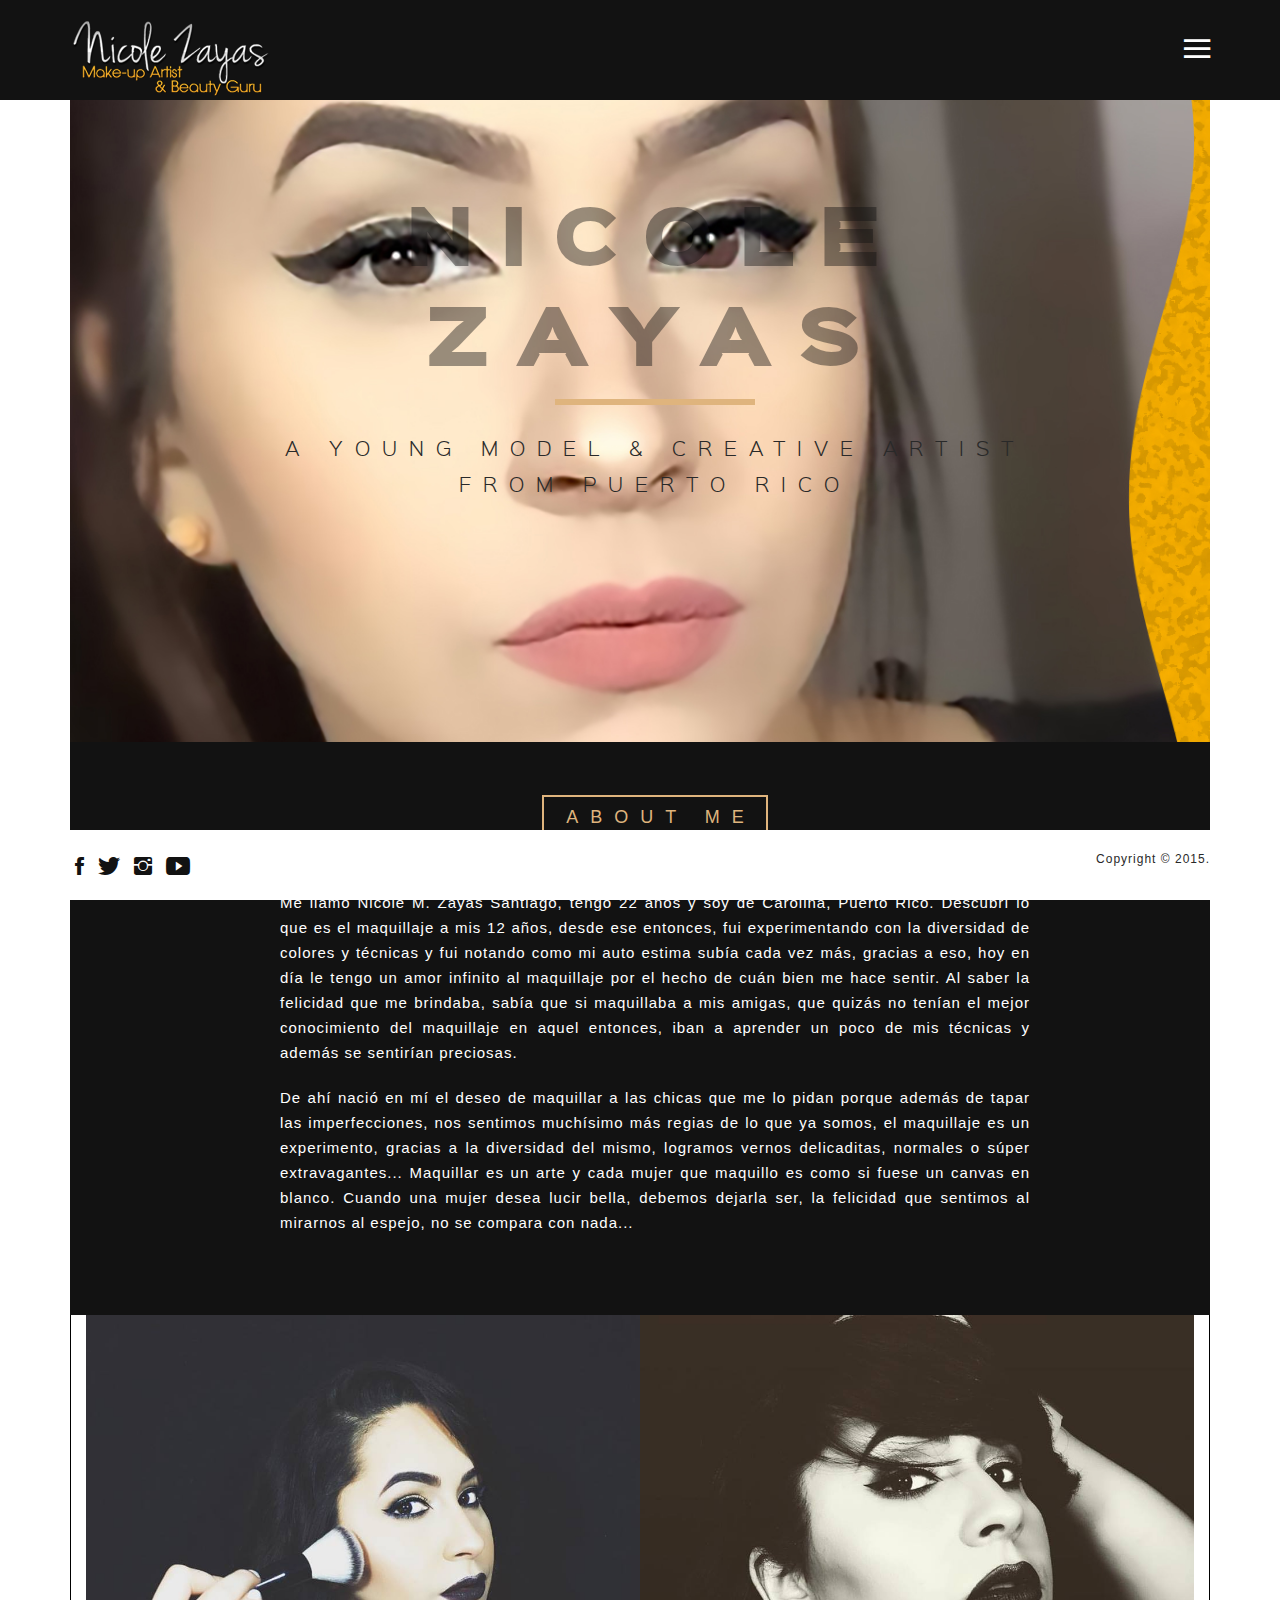
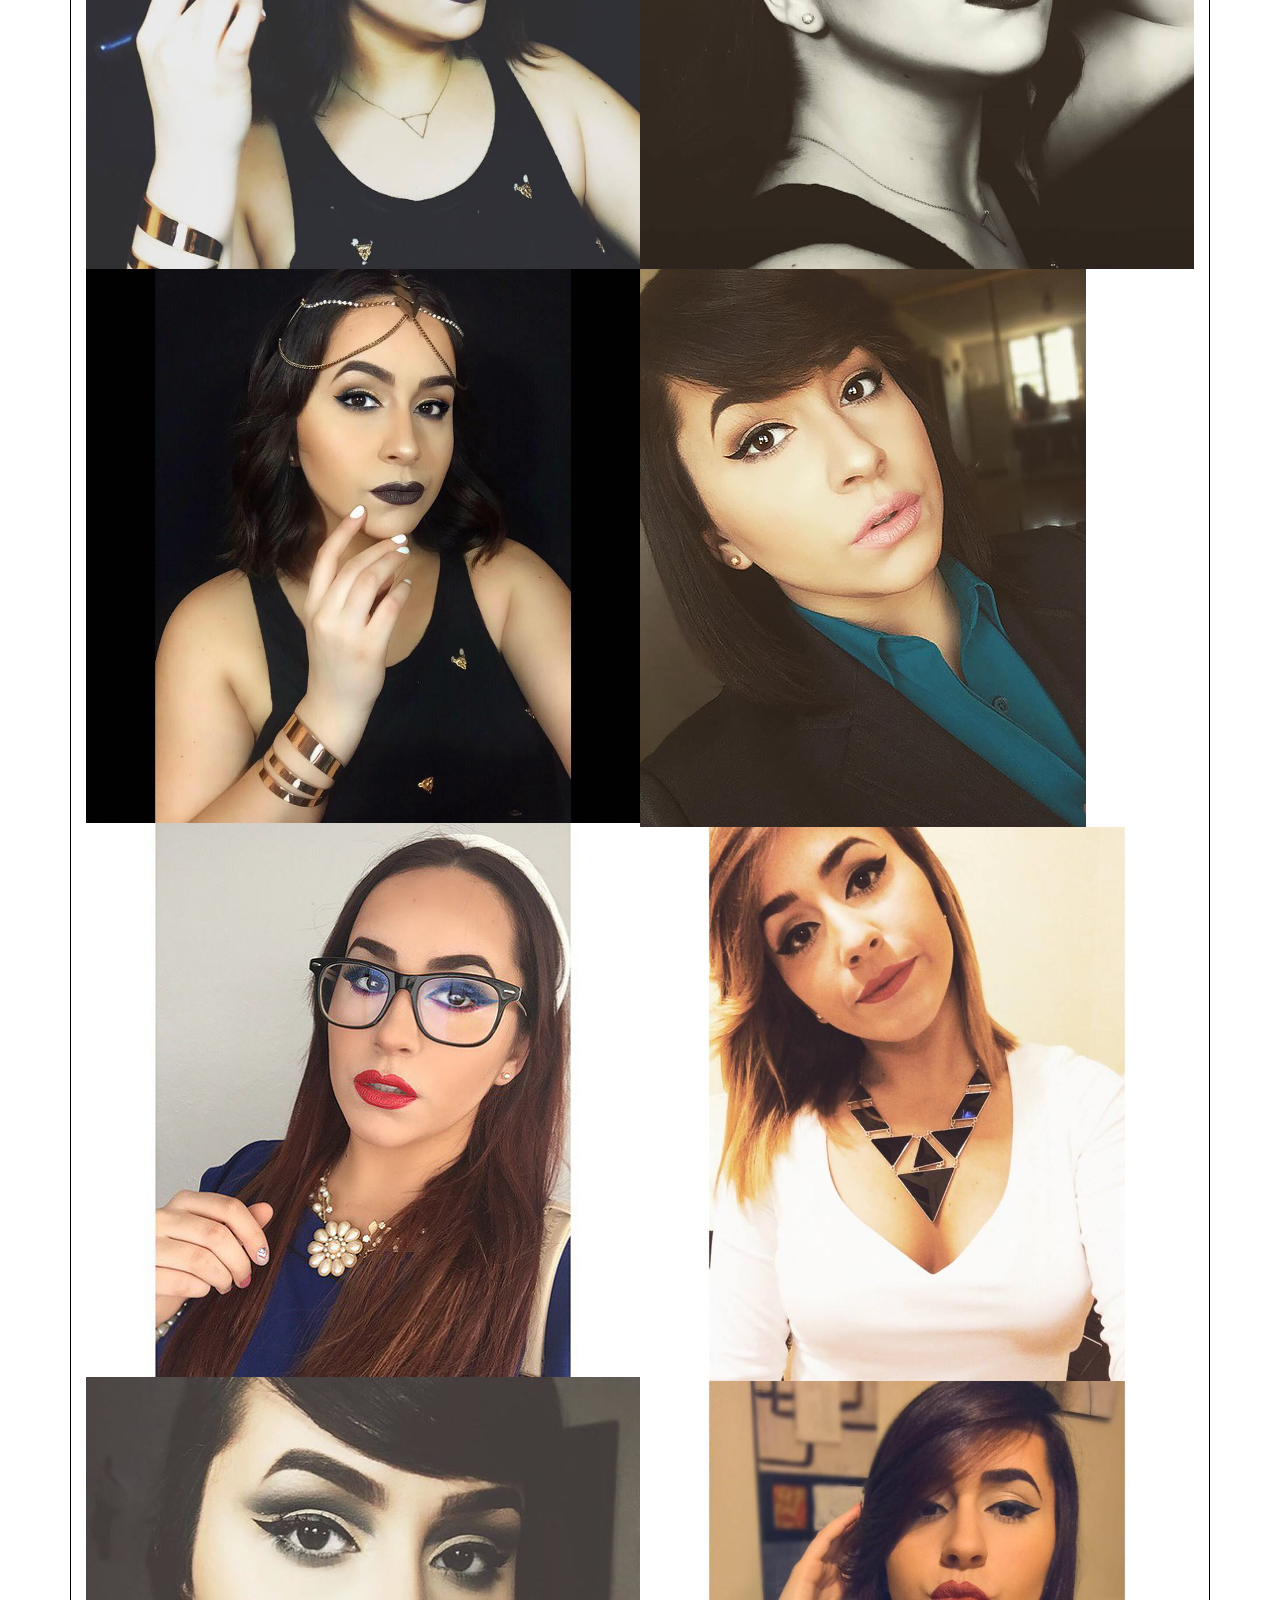
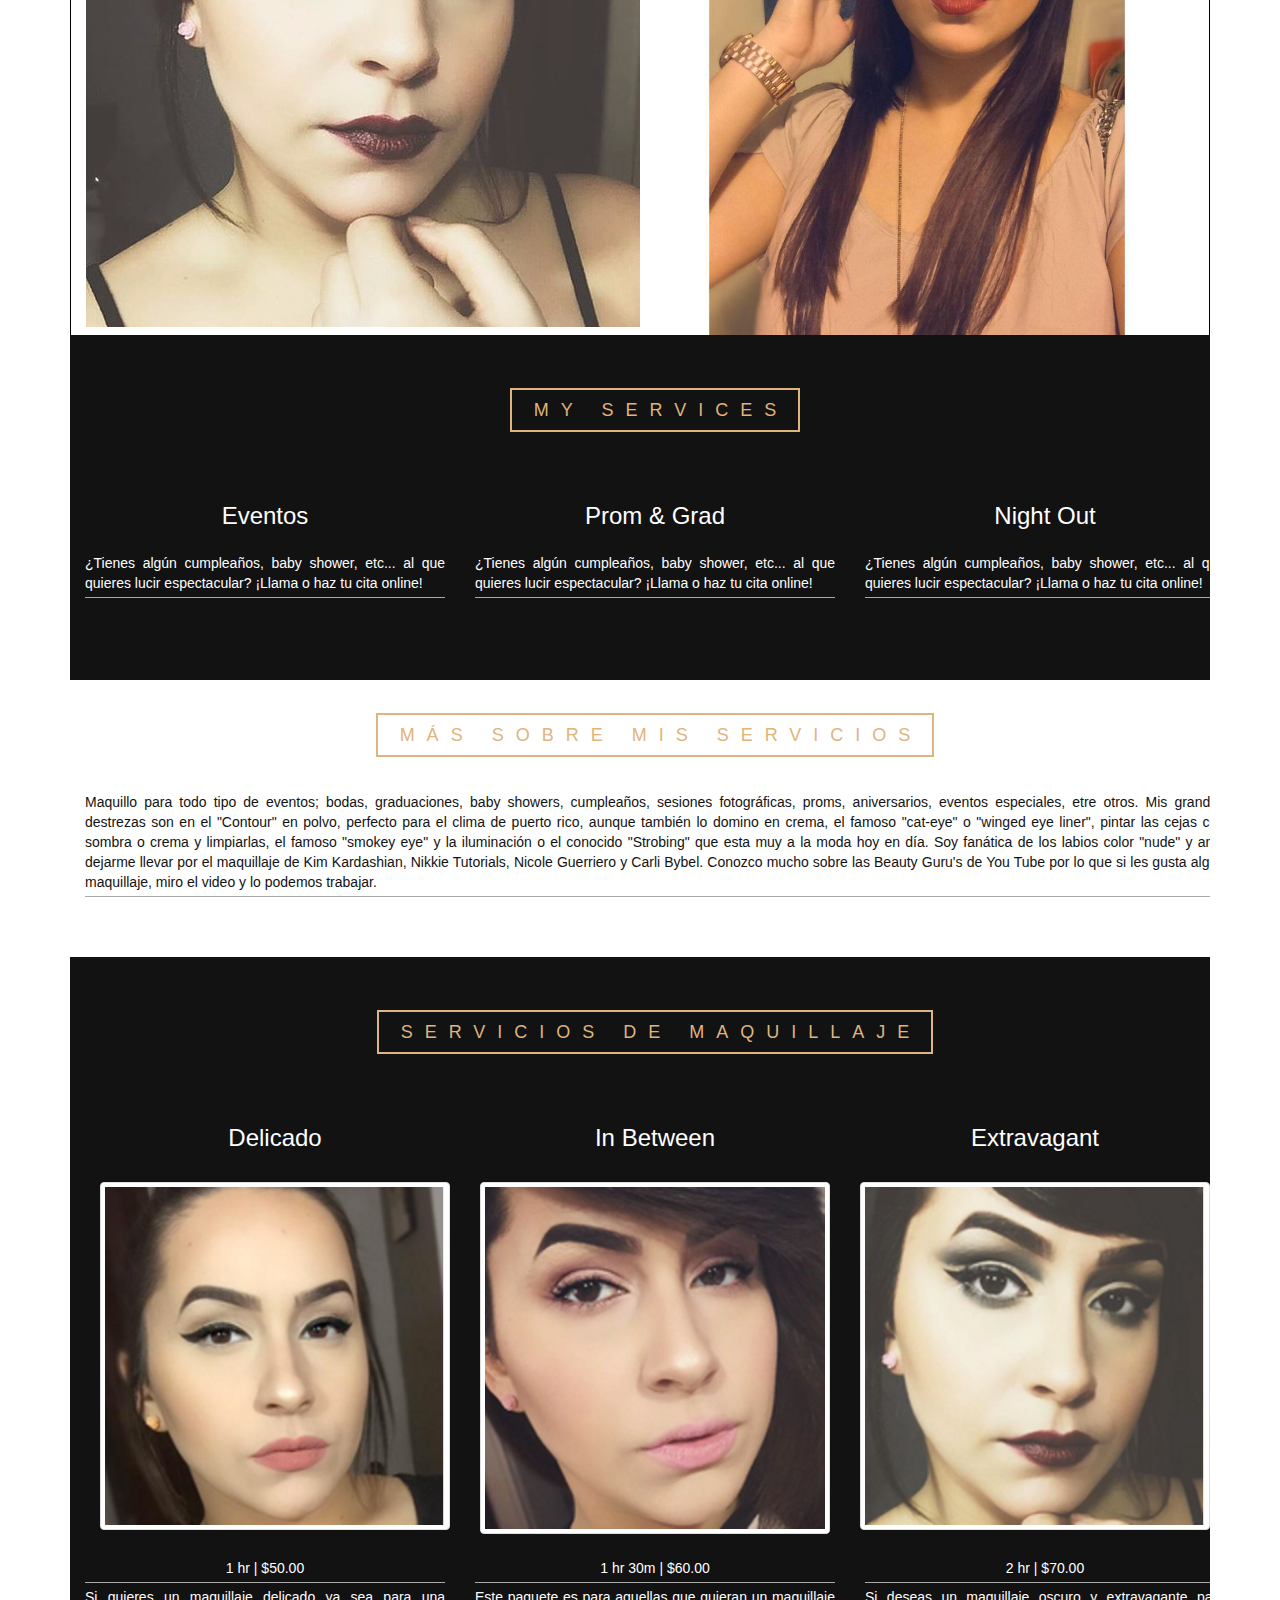
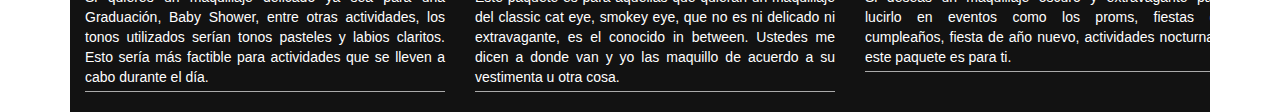
<file: Bio/NZMbio.html>
<!DOCTYPE html>

<html lang="en" class="desktop portrait preloader-done"><head><meta http-equiv="Content-Type" content="text/html; charset=UTF-8">

    <!-- Basic Page Info
  –––––––––––––––––––––––––––––––––––––––––––––––––– -->
    
    <title>Nicole Zayas - About Me</title>
    <meta name="description" content="Nicole Zayas - Bio">
    <meta name="author" content="Rogue">

    <!-- Mobile Specific Metas
  –––––––––––––––––––––––––––––––––––––––––––––––––– -->
    <meta name="viewport" content="width=device-width, initial-scale=1.0">

    <!-- Favicon
  –––––––––––––––––––––––––––––––––––––––––––––––––– -->
    <link rel="icon" type="image/png" href="img/icon.png">

    <!-- FONT
  –––––––––––––––––––––––––––––––––––––––––––––––––– -->
  <!-- Google Web Fonts-->
    <link href="css/css" rel="stylesheet" type="text/css">


    <!-- ICON FONTS
  –––––––––––––––––––––––––––––––––––––––––––––––––– -->
    <link rel="stylesheet" href="fonts/fonts.css">
    <link rel="stylesheet" href="stylesheets/ionicons.min.css">
    <link rel="stylesheet" href="stylesheets/ionicons.css">

    <!-- CSS
  –––––––––––––––––––––––––––––––––––––––––––––––––– -->
    <link rel="stylesheet" href="stylesheets/bootstrap.css">
    <link rel="stylesheet" href="stylesheets/sinister.css">
    <link rel="stylesheet" href="stylesheets/slimmenu.css">
    <link rel="stylesheet" href="stylesheets/main.css">
    <link rel="stylesheet" href="stylesheets/main-bg.css">
    <link rel="stylesheet" href="stylesheets/main-responsive.css">

    <!-- LESS
  –––––––––––––––––––––––––––––––––––––––––––––––––– -->
<!-- 
    <link rel="stylesheet/less" type="text/css" href="less/color.less">
    <link rel="stylesheet/less" type="text/css" href="less/fonts.less">
    <script src="less/less.min.js"></script> -->


<style type="text/css"></style></head>

<body class="preloader-done">


    <!-- Preloader
  –––––––––––––––––––––––––––––––––––––––––––––––––– -->
    <div id="preloader" class="signature-ebert" style="display: none;">
        <div id="status" style="display: none;"></div>
    </div>
    <!-- end : preloader -->
    
<!-- mobile only navigation : starts -->
<nav class="mobile-nav signature-ebert">
            <ul class="slimmenu">
              <li>
                  <a href="../index.html">home</a>
              </li> 
              <li>
                  <a href="NZMbio.html">about</a>
              </li>
              <li>
                  <a href="../Gallery/NZMgallery.html">portfolio</a>
              </li>
              <li>
                  <a href="../Youtube/NZMYoutube.htm">say hello</a>
              </li>
              <li>
                  <a href="../Contact/NZMcontact.html">say hello</a>
              </li>
            </ul>
</nav>
<!-- mobile only navigation : ends -->


    <!-- Header
  –––––––––––––––––––––––––––––––––––––––––––––––––– -->
    <header class="masthead signature-ebert black-bg">
      <div class="masthead-inner container-fluid">
        <div class="row">
          <article class="col-md-6 text-left">
            <a href="../index.html"><img alt="" title="" class="main-logo" src="img/logo.png" width="200" height="83"></a>
          </article>
          <article class="col-md-6 text-right">
            <a class="menu-trigger" href="#"><span class="ion-navicon white"></span></a>
          </article>
        </div>
      </div>
    </header>
    <!-- end : masthead -->

    <!-- Main Navigation
  –––––––––––––––––––––––––––––––––––––––––––––––––– -->
    <nav class="mastnav signature-ebert fullheight" style="height: 913px;">

                  <div class="menu-close-notification">
                      <a class="font2 white" href="#"><span class="ion-android-close black"></span></a>
                  </div>
        <div class="mastnav-inner-left fullheight black-bg text-center" style="height: 913px;">

          <div class="valign">
            
          <ul class="main-menu signature-ebert">
            <li>
                <a class="main-link font3bold white" href="../index.html">home</a>
            </li>
            <li>
                <a class="main-link font3bold white" href="NZMbio.html">about</a>
            </li>
            <li>
                <a class="main-link font3bold white" href="../Gallery/NZMgallery.html">portfolio</a>
            </li>
            <li>
                <a class="main-link font3bold white" href="../Youtube/NZMYoutube.htm">social</a>
            </li>
            <li>
                <a class="main-link font3bold white" href="../Contact/NZMcontact.html">say hello</a>
            </li>
          </ul>


          </div>
        </div>

        <div class="mastnav-inner-right fullheight nav-bg img-bg text-center" style="height: 913px;">
          <div class="valign">

          </div>
        </div>


        </nav>

    <!-- end : mastnav -->



    <!-- MASTER CONTENT
  –––––––––––––––––––––––––––––––––––––––––––––––––– -->
    <section class="mastwrap signature-ebert">


      <section class="about signature-ebert about-bg pad-top pad-bottom parallax" data-stellar-background-ratio="0.5" style="background-position: 35px 0px;">
          
          <div class="container add-top add-bottom-half">
            <div class="row">
              <article class="col-md-8 col-md-offset-2 text-center">
                <h1 class="super-heading font3xblack grey"><strong class="text-rotator font3xblack black"><div class="rotator-wrap" style="display: block; opacity: 0.936056;"><span> Nicole Zayas</span></div></strong></h1>
                <div class="liner color-bg"></div>
                <h1 class="main-heading font3light dark">A young model &amp; creative artist from Puerto Rico</h1>
              </article>
            </div>
          </div>

      </section>



<section class="pad-top pad-bottom-half black-bg">
  <div class="container">
    <div class="row">
        <article class="text-center col-md-8 col-md-offset-2">
        <h3 class="sub-heading"><span class="font1 color">About Me</span></h3>
            <p class="add-top-half white" align= "justify">Me llamo Nicole M. Zayas Santiago, tengo 22 años y soy de Carolina, Puerto Rico. Descubrí lo que es el maquillaje a mis 12 años, desde ese entonces, fui experimentando con la diversidad de colores y técnicas y fui notando como mi auto estima subía cada vez más, gracias a eso, hoy en día le tengo un amor infinito al maquillaje por el hecho de cuán bien me hace sentir. Al saber la felicidad que me brindaba, sabía que si maquillaba a mis amigas, que quizás no tenían el mejor conocimiento del maquillaje en aquel entonces, iban a aprender un poco de mis técnicas y además se sentirían preciosas.</p>
            <br>
<p class="white" align= "justify">De ahí nació en mí el deseo de maquillar a las chicas que me lo pidan porque además de tapar las imperfecciones, nos sentimos muchísimo más regias de lo que ya somos, el maquillaje es un experimento, gracias a la diversidad del mismo, logramos vernos  delicaditas, normales o súper extravagantes... Maquillar es un arte y cada mujer que maquillo es como si fuese un canvas en blanco. Cuando una mujer desea lucir bella, debemos dejarla ser, la felicidad que sentimos al mirarnos al espejo, no se compara con nada...</p>
        </article>
    </div>
  </div>
</section>


  <section>
    
    <div class="container-fluid gal">
        

         <section id="works-container" class="works-container signature-ebert works-masonry-container clearfix white-bg works-thumbnails-view" style="position: relative; height: 818px;">


              <!-- start : works-item -->
              <div class="works-item signature-ebert ImageWrapper BackgroundS works-item-one-half" style="position: absolute; left: 0px; top: 0px;">
                      <img data-no-retina="" alt="" title="" class="img-responsive" src="img/01.jpg">
              </div>
              <!-- end : works-item -->


              <!-- start : works-item -->
              <div class="works-item signature-ebert ImageWrapper BackgroundS works-item-one-half" style="position: absolute; left: 377px; top: 0px;">
                      <img data-no-retina="" alt="" title="" class="img-responsive" src="img/02.jpg">
              </div>
              <!-- end : works-item -->


              <!-- start : works-item -->
              <div class="works-item signature-ebert ImageWrapper BackgroundS works-item-one-half" style="position: absolute; left: 755px; top: 0px;">
                      <img data-no-retina="" alt="" title="" class="img-responsive" src="img/03.jpg">
              </div>
              <!-- end : works-item -->


              <!-- start : works-item -->
              <div class="works-item signature-ebert ImageWrapper BackgroundS works-item-one-half" style="position: absolute; left: 1132px; top: 0px;">
                      <img data-no-retina="" alt="" title="" class="img-responsive" src="img/04.jpg">
              </div>
              <!-- end : works-item -->


              <!-- start : works-item -->
              <div class="works-item signature-ebert ImageWrapper BackgroundS works-item-one-half" style="position: absolute; left: 0px; top: 252px;">
                      <img data-no-retina="" alt="" title="" class="img-responsive" src="img/05.jpg">
              </div>
              <!-- end : works-item -->
             
              <!-- start : works-item -->
              <div class="works-item signature-ebert ImageWrapper BackgroundS works-item-one-half" style="position: absolute; left: 0px; top: 252px;">
                      <img data-no-retina="" alt="" title="" class="img-responsive" src="img/07.jpg">
              </div>
              <!-- end : works-item -->
             
              <!-- start : works-item -->
              <div class="works-item signature-ebert ImageWrapper BackgroundS works-item-one-half" style="position: absolute; left: 0px; top: 252px;">
                      <img data-no-retina="" alt="" title="" class="img-responsive" src="img/08.jpg">
              </div>
              <!-- end : works-item -->
             
              <!-- start : works-item -->
              <div class="works-item signature-ebert ImageWrapper BackgroundS works-item-one-half" style="position: absolute; left: 0px; top: 252px;">
                      <img data-no-retina="" alt="" title="" class="img-responsive" src="img/09.jpg">
              </div>
              <!-- end : works-item -->


            </section>
            <!-- end : works-container -->


    </div>

</section>




<section class="awards pad-top pad-bottom-quarter black-bg">
  <div class="container add-bottom-half">
    <div class="row">
        <article class="text-center col-md-8 col-md-offset-2">
            <h3 class="sub-heading"><span class="font2 color">My Services</span></h3>
        </article>
    </div>
    <div class="row">
        <article class="text-center col-md-12">
            <div class="row add-top-half">
                <article class="text-center col-md-4">
                    <h3 class="font2 white">Eventos</h3>
                </article>
                <article class="text-center col-md-4">
                    <h3 class="font2 white">Prom &amp; Grad</h3>
                </article>
                <article class="text-center col-md-4">
                    <h3 class="font2 white">Night Out</h3>
                </article>
            </div>
        </article>
        <article class="text-center col-md-4">
                    <ul>
                      <li class="white" align= "justify">¿Tienes algún cumpleaños, baby shower, etc... al que quieres lucir espectacular? ¡Llama o haz tu cita online!</li>
                    </ul>
                </article>
        <article class="text-center col-md-4">
                    <ul>
                      <li class="white" align= "justify">¿Tienes algún cumpleaños, baby shower, etc... al que quieres lucir espectacular? ¡Llama o haz tu cita online!</li>
                    </ul>
                </article>
        <article class="text-center col-md-4">
                    <ul>
                      <li class="white" align= "justify">¿Tienes algún cumpleaños, baby shower, etc... al que quieres lucir espectacular? ¡Llama o haz tu cita online!</li>
                    </ul>
        </article>
    </div>
      
    

  </div>
</section>
        
<section class="awards white-bg">
  <div class="container add-bottom-half">
    <div class="row">
        <article class="text-center col-md-8 col-md-offset-2">
            <br><br>
            <h3 class="sub-heading"><span class="font2 color">Más sobre mis servicios</span></h3>
        </article>
    </div>
      <br>
    <div class="row">
        <article class="text-center col-md-12">
                    <ul>
                      <li class="black" align= "justify">Maquillo para todo tipo de eventos; bodas, graduaciones, baby showers, cumpleaños, sesiones fotográficas, proms, aniversarios, eventos especiales, etre otros. Mis grandes destrezas son en el "Contour" en polvo, perfecto para el clima de puerto rico, aunque también lo domino en crema, el famoso "cat-eye" o "winged eye liner", pintar las cejas con sombra o crema y limpiarlas, el famoso "smokey eye" y la iluminación o el conocido "Strobing" que esta muy a la moda hoy en día. Soy fanática de los labios color "nude" y amo dejarme llevar por el maquillaje de Kim Kardashian, Nikkie Tutorials, Nicole Guerriero y Carli Bybel. Conozco mucho sobre las Beauty Guru's de You Tube por lo que si les gusta algun maquillaje, miro el video y lo podemos trabajar.</li>
                    </ul>
                </article>
    </div>
      
    

  </div>
</section>
<section class="awards pad-bottom black-bg">
  <div class="container add-bottom-half">
    <div class="row">
        <article class="text-center col-md-8 col-md-offset-2">
            <br><br><br>
            <h3 class="sub-heading"><span class="font2 color">Servicios de Maquillaje</span></h3>
        </article>
    </div>
        <article class="text-center col-md-12">
                    <div class="row add-top-half">
                        <article class="text-center col-md-4">
                            <h3 class="font2 white">Delicado</h3>
                        </article>
                        <article class="text-center col-md-4">
                            <h3 class="font2 white">In Between</h3>
                        </article>
                        <article class="text-center col-md-4">
                            <h3 class="font2 white">Extravagant</h3>
                        </article>
                    </div>
        </article>
        <article class="text-center col-md-12 cut">
                    <div class="row add-top-half">
                        <article class="col-md-4">
                            <img src="img/special1.png" class="img-responsive img-thumbnail">
                        </article>
                        <article class="col-md-4">
                            <img src="img/special2.png" class="img-responsive img-thumbnail">
                        </article>
                        <article class="col-md-4">
                            <img src="img/special3.png" class="img-responsive img-thumbnail">
                        </article>
                    </div>
        </article>
    <div class="row">
        <article class="text-center col-md-4">
                    <ul>
                      <br>
                      <li class="white">1 hr | $50.00</li>
                      <li class="white" align= "justify">Si quieres un maquillaje delicado ya sea para una Graduación, Baby Shower, entre otras actividades, los tonos utilizados serían tonos pasteles y labios claritos. Esto sería más factible para actividades que se lleven a cabo durante el día.</li>
                    </ul>
                </article>
        <article class="text-center col-md-4">
                    <ul>
                      <br>
                      <li class="white">1 hr 30m | $60.00</li>
                      <li class="white" align= "justify">Este paquete es para aquellas que quieran un maquillaje del classic cat eye, smokey eye, que no es ni delicado ni extravagante, es el conocido in between. Ustedes me dicen a donde van y yo las maquillo de acuerdo a su vestimenta u otra cosa.</li>
                    </ul>
                </article>
        <article class="text-center col-md-4">
                    <ul>
                      <br>
                      <li class="white">2 hr | $70.00</li>
                      <li class="white" align= "justify">Si deseas un maquillaje oscuro y extravagante para lucirlo en eventos como los proms, fiestas de cumpleaños, fiesta de año nuevo, actividades nocturnas, este paquete es para ti.</li>
                    </ul>
                </article>
    </div>
      
    

  </div>
</section>







    </section>
    <!-- end : mastwrap -->


    <!-- FOOTER
  –––––––––––––––––––––––––––––––––––––––––––––––––– -->
    <footer class="mastfoot signature-ebert white-bg">
      <div class="container-fluid mastfoot-inner">
        <div class="row">
          <article class="col-md-6 text-left">
            <ul class="social">
              <li><a href="https://www.facebook.com/nzayasmakeup"><span class="ion-social-facebook black"></span></a></li>
              <li><a href="https://twitter.com/nzayasmakeup"><span class="ion-social-twitter black"></span></a></li>
              <li><a href="https://www.instagram.com/nzayasmakeup/"><span class="ion-social-instagram black"></span></a></li>
              <li><a href="https://www.youtube.com/channel/UCjjCM58T6-tf1SRJ20mzWoQ"><span class="ion-social-youtube black"></span></a></li>
            </ul>
          </article>
          <article class="col-md-6 text-right">
            <p>Copyright © 2015.</p>
          </article>
        </div>
      </div>

    </footer>
    <!-- end : mastfoot -->


    <!-- End Layout
  –––––––––––––––––––––––––––––––––––––––––––––––––– -->

    <!-- JS
    –––––––––––––––––––––––––––––––––––––––––––––––––– -->
    <script src="javascripts/libs/common.js"></script>
    <script src="javascripts/libs/bootstrap.min.js"></script>
    <script src="javascripts/custom/main.js"></script>



</body></html>
</file>
<file: Bio/fonts/fonts.css>
/*FONTS.CSS*/
/*------------------------------------------------------------------------------------*/
/* Author: Designova.*/
/* Website: http://www.Designova.net */
/* Copyright: (C) 2015 */

/* IMPORTANT NOTICE: */
/*Some fonts used in this template are Premium Fonts with Special Extended License to Designova. As a buyer of this template you can use these fonts as part of the web template but you shoud not redistribute or resell the fonts by any means */
/*-------------------------------------------------------------------------------------*/



/*
 * Web Fonts from fontspring.com
 *
 * All OpenType features and all extended glyphs have been removed.
 * Fully installable fonts can be purchased at http://www.fontspring.com
 *
 * The fonts included in this stylesheet are subject to the End User License you purchased
 * from Fontspring. The fonts are protected under domestic and international trademark and 
 * copyright law. You are prohibited from modifying, reverse engineering, duplicating, or
 * distributing this font software.
 *
 * (c) 2010-2014 Fontspring
 *
 *
 *
 *
 * The fonts included are copyrighted by the vendor listed below.
 *
 * Vendor:      Ahmet Altun
 * License URL: http://www.fontspring.com/licenses/ahmet-altun/webfont
 *
 *
 */



/*-------------------------------------------------------------------------------------*/
/*1. SINKIN SANS FONT */
/*-------------------------------------------------------------------------------------*/


@font-face {
    font-family: 'designova_ss_xblack';
    src: url('sinkinsans/SinkinSans-900XBlack-webfont.eot');
    src: url('sinkinsans/SinkinSans-900XBlack-webfont.eot?#iefix') format('embedded-opentype'),
         url('sinkinsans/SinkinSans-900XBlack-webfont.woff') format('woff'),
         url('sinkinsans/SinkinSans-900XBlack-webfont.ttf') format('truetype'),
         url('sinkinsans/SinkinSans-900XBlack-webfont.svg#sinkin_sans900_x_black') format('svg');
    font-weight: normal;
    font-style: normal;

}


@font-face {
    font-family: 'designova_ss_black';
    src: url('sinkinsans/SinkinSans-800Black-webfont.eot');
    src: url('sinkinsans/SinkinSans-800Black-webfont.eot?#iefix') format('embedded-opentype'),
         url('sinkinsans/SinkinSans-800Black-webfont.woff') format('woff'),
         url('sinkinsans/SinkinSans-800Black-webfont.ttf') format('truetype'),
         url('sinkinsans/SinkinSans-800Black-webfont.svg#sinkin_sans800_black') format('svg');
    font-weight: normal;
    font-style: normal;

}


@font-face {
    font-family: 'designova_ss_bold';
    src: url('sinkinsans/SinkinSans-700Bold-webfont.eot');
    src: url('sinkinsans/SinkinSans-700Bold-webfont.eot?#iefix') format('embedded-opentype'),
         url('sinkinsans/SinkinSans-700Bold-webfont.woff') format('woff'),
         url('sinkinsans/SinkinSans-700Bold-webfont.ttf') format('truetype'),
         url('sinkinsans/SinkinSans-700Bold-webfont.svg#sinkin_sans700_bold') format('svg');
    font-weight: normal;
    font-style: normal;

}


@font-face {
    font-family: 'designova_ss_regular';
    src: url('sinkinsans/SinkinSans-400Regular-webfont.eot');
    src: url('sinkinsans/SinkinSans-400Regular-webfont.eot?#iefix') format('embedded-opentype'),
         url('sinkinsans/SinkinSans-400Regular-webfont.woff') format('woff'),
         url('sinkinsans/SinkinSans-400Regular-webfont.ttf') format('truetype'),
         url('sinkinsans/SinkinSans-400Regular-webfont.svg#sinkin_sans400_regular') format('svg');
    font-weight: normal;
    font-style: normal;

}

@font-face {
    font-family: 'designova_ss_light';
    src: url('sinkinsans/SinkinSans-300Light-webfont.eot');
    src: url('sinkinsans/SinkinSans-300Light-webfont.eot?#iefix') format('embedded-opentype'),
         url('sinkinsans/SinkinSans-300Light-webfont.woff') format('woff'),
         url('sinkinsans/SinkinSans-300Light-webfont.ttf') format('truetype'),
         url('sinkinsans/SinkinSans-300Light-webfont.svg#sinkin_sans300_light') format('svg');
    font-weight: normal;
    font-style: normal;

}

@font-face {
    font-family: 'designova_ss_xlight';
    src: url('sinkinsans/SinkinSans-200XLight-webfont.eot');
    src: url('sinkinsans/SinkinSans-200XLight-webfont.eot?#iefix') format('embedded-opentype'),
         url('sinkinsans/SinkinSans-200XLight-webfont.woff') format('woff'),
         url('sinkinsans/SinkinSans-200XLight-webfont.ttf') format('truetype'),
         url('sinkinsans/SinkinSans-200XLight-webfont.svg#sinkin_sans200_x_light') format('svg');
    font-weight: normal;
    font-style: normal;

}

@font-face {
    font-family: 'designova_ss_thin';
    src: url('sinkinsans/SinkinSans-100Thin-webfont.eot');
    src: url('sinkinsans/SinkinSans-100Thin-webfont.eot?#iefix') format('embedded-opentype'),
         url('sinkinsans/SinkinSans-100Thin-webfont.woff') format('woff'),
         url('sinkinsans/SinkinSans-100Thin-webfont.ttf') format('truetype'),
         url('sinkinsans/SinkinSans-100Thin-webfont.svg#sinkin_sans100_thin') format('svg');
    font-weight: normal;
    font-style: normal;

}

/*-------------------------------------------------------------------------------------*/
/*2. TROIA FONT */
/*-------------------------------------------------------------------------------------*/

@font-face {
    font-family: 'designova_tb';
    src: url('troia/Troia-Bold-webfont.eot');
    src: url('troia/Troia-Bold-webfont.eot?#iefix') format('embedded-opentype'),
         url('troia/Troia-Bold-webfont.woff2') format('woff2'),
         url('troia/Troia-Bold-webfont.woff') format('woff'),
         url('troia/Troia-Bold-webfont.ttf') format('truetype'),
         url('troia/Troia-Bold-webfont.svg#troia_boldregular') format('svg');
    font-weight: normal;
    font-style: normal;

}

/*-------------------------------------------------------------------------------------*/
/* YOUR CUSTOM FONTS CAN BE DEFINED HERE VIA CSS3 FONT-FACE TECHNOLOGY*/
/* More info : http://css-tricks.com/snippets/css/using-font-face/ */
/*-------------------------------------------------------------------------------------*/
</file>
<file: Bio/stylesheets/sinister.css>
/*
--------------------------------------------------------

Item Information

--------------------------------------------------------

Author: IncisiveStudio
Author UI: http://IncisiveStudio.com
Item Name: Sinister
Description: CSS Animation and Effects
Version: 1.6.4

-------------------------------------------------------- */
.ImageWrapper {/*-webkit-box-shadow: 0 1px 2px 0 rgba(0, 0, 0, 0.25);-moz-box-shadow: 0 1px 2px 0 rgba(0, 0, 0, 0.25);-ms-box-shadow: 0 1px 2px 0 rgba(0, 0, 0, 0.25);-o-box-shadow: 0 1px 2px 0 rgba(0, 0, 0, 0.25);box-shadow: 0 1px 2px 0 rgba(0, 0, 0, 0.25);*/
	display: block;overflow: hidden;position: relative;}
/*  =============================================
Button Layout and Color Scheme
============================================= */
.WhiteRounded {background-color: #ffffff;border: medium none;display: inline-block !important;float: none !important;font-size: 14px;font-weight: normal;height: 40px;line-height: 40px;margin: 0 2px;text-align: center;width: 40px;-webkit-border-radius: 50%;-moz-border-radius: 50%;-ms-border-radius: 50%;-o-border-radius: 50%;border-radius: 50%;-webkit-box-shadow: 0 0 1px rgba(0, 0, 0, 0.8), inset 0 0 2px rgba(0, 0, 0, .1);-moz-box-shadow: 0 0 1px rgba(0, 0, 0, 0.8), inset 0 0 2px rgba(0, 0, 0, .1);-ms-box-shadow: 0 0 1px rgba(0, 0, 0, 0.8), inset 0 0 2px rgba(0, 0, 0, .1);-o-box-shadow: 0 0 1px rgba(0, 0, 0, 0.8), inset 0 0 2px rgba(0, 0, 0, .1);box-shadow: 0 0 1px rgba(0, 0, 0, 0.8), inset 0 0 2px rgba(0, 0, 0, .1);}
.WhiteRounded > a {color: #222222;display: block;font-weight: normal;}
.RedRounded {background-color: #D8322B;border: medium none;display: inline-block !important;float: none !important;font-size: 14px;font-weight: normal;height: 40px;line-height: 40px;margin: 0 2px;text-align: center;width: 40px;-webkit-border-radius: 50%;-moz-border-radius: 50%;-ms-border-radius: 50%;-o-border-radius: 50%;border-radius: 50%;-webkit-box-shadow: 0 0 1px rgba(0, 0, 0, 0.8), inset 0 0 2px rgba(0, 0, 0, .1);-moz-box-shadow: 0 0 1px rgba(0, 0, 0, 0.8), inset 0 0 2px rgba(0, 0, 0, .1);-ms-box-shadow: 0 0 1px rgba(0, 0, 0, 0.8), inset 0 0 2px rgba(0, 0, 0, .1);-o-box-shadow: 0 0 1px rgba(0, 0, 0, 0.8), inset 0 0 2px rgba(0, 0, 0, .1);box-shadow: 0 0 1px rgba(0, 0, 0, 0.8), inset 0 0 2px rgba(0, 0, 0, .1);}
.RedRounded > a {color: #FFFFFF;display: block;font-weight: normal;}
.BlackRounded {background-color: #222222;border: medium none;display: inline-block !important;float: none !important;font-size: 14px;font-weight: normal;height: 40px;line-height: 40px;margin: 0 2px;text-align: center;width: 40px;-webkit-border-radius: 50%;-moz-border-radius: 50%;-ms-border-radius: 50%;-o-border-radius: 50%;border-radius: 50%;-webkit-box-shadow: 0 0 1px rgba(0, 0, 0, 0.8), inset 0 0 2px rgba(0, 0, 0, .1);-moz-box-shadow: 0 0 1px rgba(0, 0, 0, 0.8), inset 0 0 2px rgba(0, 0, 0, .1);-ms-box-shadow: 0 0 1px rgba(0, 0, 0, 0.8), inset 0 0 2px rgba(0, 0, 0, .1);-o-box-shadow: 0 0 1px rgba(0, 0, 0, 0.8), inset 0 0 2px rgba(0, 0, 0, .1);box-shadow: 0 0 1px rgba(0, 0, 0, 0.8), inset 0 0 2px rgba(0, 0, 0, .1);}
.BlackRounded > a {color: #ffffff;display: block;font-weight: normal;}
.WhiteHollowRounded {border: 1px solid #ffffff;display: inline-block !important;float: none !important;font-size: 14px;font-weight: normal;height: 40px;line-height: 40px;margin: 0 2px;text-align: center;width: 40px;-webkit-border-radius: 50%;-moz-border-radius: 50%;-ms-border-radius: 50%;-o-border-radius: 50%;border-radius: 50%;}
.WhiteHollowRounded > a {color: #ffffff;display: block;font-weight: normal;}
.BlackHollowRounded {border: 1px solid #222222;display: inline-block !important;float: none !important;font-size: 14px;font-weight: normal;height: 40px;line-height: 40px;margin: 0 2px;text-align: center;width: 40px;-webkit-border-radius: 50%;-moz-border-radius: 50%;-ms-border-radius: 50%;-o-border-radius: 50%;border-radius: 50%;}
.BlackHollowRounded > a {color: #222222;display: block;font-weight: normal;}
.WhiteSquare {background-color: #ffffff;border: medium none;display: inline-block !important;float: none !important;font-size: 14px;font-weight: normal;height: 40px;line-height: 40px;margin: 0 2px;text-align: center;width: 40px;-webkit-border-radius: 4px 4px 4px;-moz-border-radius: 4px 4px 4px;-ms-border-radius: 4px 4px 4px;-o-border-radius: 4px 4px 4px;border-radius: 4px 4px 4px;-webkit-box-shadow: 0 0 1px rgba(0, 0, 0, 0.8), inset 0 0 2px rgba(0, 0, 0, .1);-moz-box-shadow: 0 0 1px rgba(0, 0, 0, 0.8), inset 0 0 2px rgba(0, 0, 0, .1);-ms-box-shadow: 0 0 1px rgba(0, 0, 0, 0.8), inset 0 0 2px rgba(0, 0, 0, .1);-o-box-shadow: 0 0 1px rgba(0, 0, 0, 0.8), inset 0 0 2px rgba(0, 0, 0, .1);box-shadow: 0 0 1px rgba(0, 0, 0, 0.8), inset 0 0 2px rgba(0, 0, 0, .1);}
.WhiteSquare > a {color: #222222;display: block;font-weight: normal;}
.BlackSquare {background-color: #222222;border: medium none;display: inline-block !important;float: none !important;font-size: 14px;font-weight: normal;height: 40px;line-height: 40px;margin: 0 2px;text-align: center;width: 40px;-webkit-border-radius: 4px 4px 4px;-moz-border-radius: 4px 4px 4px;-ms-border-radius: 4px 4px 4px;-o-border-radius: 4px 4px 4px;border-radius: 4px 4px 4px;-webkit-box-shadow: 0 0 1px rgba(0, 0, 0, 0.8), inset 0 0 2px rgba(0, 0, 0, .1);-moz-box-shadow: 0 0 1px rgba(0, 0, 0, 0.8), inset 0 0 2px rgba(0, 0, 0, .1);-ms-box-shadow: 0 0 1px rgba(0, 0, 0, 0.8), inset 0 0 2px rgba(0, 0, 0, .1);-o-box-shadow: 0 0 1px rgba(0, 0, 0, 0.8), inset 0 0 2px rgba(0, 0, 0, .1);box-shadow: 0 0 1px rgba(0, 0, 0, 0.8), inset 0 0 2px rgba(0, 0, 0, .1);}
.BlackSquare > a {color: #ffffff;display: block;font-weight: normal;}
.WhiteHollowSquare {border: 1px solid #ffffff;display: inline-block !important;float: none !important;font-size: 14px;font-weight: normal;height: 40px;line-height: 40px;margin: 0 2px;text-align: center;width: 40px;-webkit-border-radius: 4px 4px 4px;-moz-border-radius: 4px 4px 4px;-ms-border-radius: 4px 4px 4px;-o-border-radius: 4px 4px 4px;border-radius: 4px 4px 4px;}
.WhiteHollowSquare > a {color: #ffffff;display: block;font-weight: normal;}
.BlackHollowSquare {border: 1px solid #222222;display: inline-block !important;float: none !important;font-size: 14px;font-weight: normal;height: 40px;line-height: 40px;margin: 0 2px;text-align: center;width: 40px;-webkit-border-radius: 4px 4px 4px;-moz-border-radius: 4px 4px 4px;-ms-border-radius: 4px 4px 4px;-o-border-radius: 4px 4px 4px;border-radius: 4px 4px 4px;}
.BlackHollowSquare > a {color: #222222;display: block;font-weight: normal;}
.VisibleButtons {margin: 0;position: absolute;text-align: center;width: 100%;top: 50%;margin-top: -20px;}
.VisibleImageOverlay {position: absolute;background: none repeat scroll 0 0 rgba(0, 0, 0, 0.8);width: 100%;height: 100%;top: 0;left: 0;opacity: .6;visibility: visible;}
/*  =============================================
Overlay Effects
============================================= */
.ImageWrapper .ImageOverlayH {background: none repeat scroll 0 0 rgba(0, 0, 0, 0.8);bottom: 0;display: block;height: 100%;left: 0;opacity: 0;position: absolute;right: 0;top: 0;-webkit-transition: all 0.3s ease 0s;-moz-transition: all 0.3s ease 0s;-ms-transition: all 0.3s ease 0s;-o-transition: all 0.3s ease 0s;transition: all 0.3s ease 0s;width: 100%;}
.ImageWrapper:hover .ImageOverlayH {opacity: 1;}
.ImageWrapper .ImageOverlayHe {background: none repeat scroll 0 0 rgba(0, 0, 0, 0.8);height: 0;display: block;height: 0;left: 0;opacity: 0;position: absolute;top: 50%;-webkit-transition: all 0.3s ease 0s;-moz-transition: all 0.3s ease 0s;-ms-transition: all 0.3s ease 0s;-o-transition: all 0.3s ease 0s;transition: all 0.3s ease 0s;width: 100%;}
.ImageWrapper:hover .ImageOverlayHe {height: 100%;top: 0;opacity: 1;}
.ImageWrapper .ImageOverlayLi:after {background: none repeat scroll 0 0 rgba(0, 0, 0, 0.8);height: 100%;content:"";display: block;left: 0;opacity: 0;position: absolute;top: -100%;-webkit-transition: all 0.3s ease 0s;-moz-transition: all 0.3s ease 0s;-ms-transition: all 0.3s ease 0s;-o-transition: all 0.3s ease 0s;transition: all 0.3s ease 0s;width: 100%;}
.ImageWrapper:hover .ImageOverlayLi:after {top: -50%;opacity: 1;}
.ImageWrapper .ImageOverlayLi:before {background: none repeat scroll 0 0 rgba(0, 0, 0, 0.8);bottom: -100%;height: 100%;content:"";display: block;left: 0;opacity: 0;position: absolute;-webkit-transition: all 0.3s ease 0s;-moz-transition: all 0.3s ease 0s;-ms-transition: all 0.3s ease 0s;-o-transition: all 0.3s ease 0s;transition: all 0.3s ease 0s;width: 100%;}
.ImageWrapper:hover .ImageOverlayLi:before {bottom: -50%;opacity: 1;}
.ImageWrapper .ImageOverlayBe:after {background: none repeat scroll 0 0 rgba(0, 0, 0, 0.8);height: 100%;content:"";display: block;left: 0;opacity: 0;position: absolute;top: -100%;-webkit-transition: all 0.6s ease 0s;-moz-transition: all 0.6s ease 0s;-ms-transition: all 0.6s ease 0s;-o-transition: all 0.6s ease 0s;transition: all 0.6s ease 0s;width: 100%;}
.ImageWrapper:hover .ImageOverlayBe:after {top: 50%;opacity: 1;}
.ImageWrapper .ImageOverlayBe:before {background: none repeat scroll 0 0 rgba(0, 0, 0, 0.8);bottom: -100%;height: 100%;content:"";display: block;left: 0;opacity: 0;position: absolute;-webkit-transition: all 0.6s ease 0s;-moz-transition: all 0.6s ease 0s;-ms-transition: all 0.6s ease 0s;-o-transition: all 0.6s ease 0s;transition: all 0.6s ease 0s;width: 100%;}
.ImageWrapper:hover .ImageOverlayBe:before {bottom: 50%;opacity: 1;}
.ImageWrapper .ImageOverlayB {background: none repeat scroll 0 0 rgba(0, 0, 0, 0.8);height: 100%;display: block;left: 50%;opacity: 0;position: absolute;top: 0;-webkit-transition: all 0.3s ease 0s;-moz-transition: all 0.3s ease 0s;-ms-transition: all 0.3s ease 0s;-o-transition: all 0.3s ease 0s;transition: all 0.3s ease 0s;width: 0;}
.ImageWrapper:hover .ImageOverlayB {left: 0;width: 100%;opacity: 1;}
.ImageWrapper .ImageOverlayC:after {background: none repeat scroll 0 0 rgba(0, 0, 0, 0.8);height: 100%;content:"";display: block;right: -100%;opacity: 0;position: absolute;top: 0;-webkit-transition: all 0.3s ease 0s;-moz-transition: all 0.3s ease 0s;-ms-transition: all 0.3s ease 0s;-o-transition: all 0.3s ease 0s;transition: all 0.3s ease 0s;width: 100%;}
.ImageWrapper:hover .ImageOverlayC:after {right: -50%;opacity: 1;}
.ImageWrapper .ImageOverlayC:before {background: none repeat scroll 0 0 rgba(0, 0, 0, 0.8);height: 100%;content:"";display: block;left: -100%;opacity: 0;position: absolute;top: 0;-webkit-transition: all 0.3s ease 0s;-moz-transition: all 0.3s ease 0s;-ms-transition: all 0.3s ease 0s;-o-transition: all 0.3s ease 0s;transition: all 0.3s ease 0s;width: 100%;}
.ImageWrapper:hover .ImageOverlayC:before {left: -50%;opacity: 1;}
.ImageWrapper .ImageOverlayN:after {background: none repeat scroll 0 0 rgba(0, 0, 0, 0.8);height: 100%;content:"";display: block;right: -100%;opacity: 0;position: absolute;top: 0;-webkit-transition: all 0.6s ease 0s;-moz-transition: all 0.6s ease 0s;-ms-transition: all 0.6s ease 0s;-o-transition: all 0.6s ease 0s;transition: all 0.6s ease 0s;width: 100%;}
.ImageWrapper:hover .ImageOverlayN:after {right: 50%;opacity: 1;}
.ImageWrapper .ImageOverlayN:before {background: none repeat scroll 0 0 rgba(0, 0, 0, 0.8);height: 100%;content:"";display: block;left: -100%;opacity: 0;position: absolute;top: 0;-webkit-transition: all 0.6s ease 0s;-moz-transition: all 0.6s ease 0s;-ms-transition: all 0.6s ease 0s;-o-transition: all 0.6s ease 0s;transition: all 0.6s ease 0s;width: 100%;}
.ImageWrapper:hover .ImageOverlayN:before {left: 50%;opacity: 1;}
.ImageWrapper .ImageOverlayO {background: none repeat scroll 0 0 rgba(0, 0, 0, 0.8);height: 100%;display: block;left: -100%;opacity: 0;position: absolute;top: -100%;-webkit-transition: all 0.3s ease 0s;-moz-transition: all 0.3s ease 0s;-ms-transition: all 0.3s ease 0s;-o-transition: all 0.3s ease 0s;transition: all 0.3s ease 0s;width: 100%;}
.ImageWrapper:hover .ImageOverlayO {left: 0;top: 0;opacity: 1;}
.ImageWrapper .ImageOverlayF {background: none repeat scroll 0 0 rgba(0, 0, 0, 0.8);height: 100%;display: block;right: -100%;opacity: 0;position: absolute;top: -100%;-webkit-transition: all 0.3s ease 0s;-moz-transition: all 0.3s ease 0s;-ms-transition: all 0.3s ease 0s;-o-transition: all 0.3s ease 0s;transition: all 0.3s ease 0s;width: 100%;}
.ImageWrapper:hover .ImageOverlayF {right: 0;top: 0;opacity: 1;}
.ImageWrapper .ImageOverlayNe {background: none repeat scroll 0 0 rgba(0, 0, 0, 0.8);height: 100%;display: block;left: -100%;opacity: 0;position: absolute;bottom: -100%;-webkit-transition: all 0.3s ease 0s;-moz-transition: all 0.3s ease 0s;-ms-transition: all 0.3s ease 0s;-o-transition: all 0.3s ease 0s;transition: all 0.3s ease 0s;width: 100%;}
.ImageWrapper:hover .ImageOverlayNe {bottom: 0;left: 0;opacity: 1;}
.ImageWrapper .ImageOverlayNa {background: none repeat scroll 0 0 rgba(0, 0, 0, 0.8);height: 100%;display: block;right: -100%;opacity: 0;position: absolute;bottom: -100%;-webkit-transition: all 0.3s ease 0s;-moz-transition: all 0.3s ease 0s;-ms-transition: all 0.3s ease 0s;-o-transition: all 0.3s ease 0s;transition: all 0.3s ease 0s;width: 100%;}
.ImageWrapper:hover .ImageOverlayNa {bottom: 0;right: 0;opacity: 1;}
.ImageWrapper .ImageOverlayMg {background: none repeat scroll 0 0 rgba(0, 0, 0, 0.8);height: 100%;display: block;left: 0;opacity: 0;position: absolute;top: -100%;-webkit-transition: all 0.3s ease 0s;-moz-transition: all 0.3s ease 0s;-ms-transition: all 0.3s ease 0s;-o-transition: all 0.3s ease 0s;transition: all 0.3s ease 0s;width: 100%;}
.ImageWrapper:hover .ImageOverlayMg {top: 0;opacity: 1;}
.ImageWrapper .ImageOverlayAl {background: none repeat scroll 0 0 rgba(0, 0, 0, 0.8);height: 100%;display: block;left: 0;opacity: 0;position: absolute;bottom: -100%;-webkit-transition: all 0.3s ease 0s;-moz-transition: all 0.3s ease 0s;-ms-transition: all 0.3s ease 0s;-o-transition: all 0.3s ease 0s;transition: all 0.3s ease 0s;width: 100%;}
.ImageWrapper:hover .ImageOverlayAl {bottom: 0;opacity: 1;}
.ImageWrapper .ImageOverlaySi {background: none repeat scroll 0 0 rgba(0, 0, 0, 0.8);height: 100%;display: block;top: 0;opacity: 0;position: absolute;right: -100%;-webkit-transition: all 0.3s ease 0s;-moz-transition: all 0.3s ease 0s;-ms-transition: all 0.3s ease 0s;-o-transition: all 0.3s ease 0s;transition: all 0.3s ease 0s;width: 100%;}
.ImageWrapper:hover .ImageOverlaySi {right: 0;opacity: 1;}
.ImageWrapper .ImageOverlayP {background: none repeat scroll 0 0 rgba(0, 0, 0, 0.8);height: 100%;display: block;top: 0;opacity: 0;position: absolute;left: -100%;-webkit-transition: all 0.3s ease 0s;-moz-transition: all 0.3s ease 0s;-ms-transition: all 0.3s ease 0s;-o-transition: all 0.3s ease 0s;transition: all 0.3s ease 0s;width: 100%;}
.ImageWrapper:hover .ImageOverlayP {left: 0;opacity: 1;}
.ImageWrapper .ImageOverlayS {background: none repeat scroll 0 0 rgba(0, 0, 0, 0.8);height: 100%;display: block;top: 0;opacity: 0;position: absolute;left: 0;-webkit-transition: all 0.3s ease 0s;-moz-transition: all 0.3s ease 0s;-ms-transition: all 0.3s ease 0s;-o-transition: all 0.3s ease 0s;transition: all 0.3s ease 0s;width: 100%;-webkit-transform: rotate(180deg) scale(0);-moz-transform: rotate(180deg) scale(0);-ms-transform: rotate(180deg) scale(0);-o-transform: rotate(180deg) scale(0);transform: rotate(180deg) scale(0);}
.ImageWrapper:hover .ImageOverlayS {-webkit-transform: rotate(0deg) scale(1);-moz-transform: rotate(0deg) scale(1);-ms-transform: rotate(0deg) scale(1);-o-transform: rotate(0deg) scale(1);transform: rotate(0deg) scale(1);opacity: 1;}
.ImageWrapper .ImageOverlayCl {background: none repeat scroll 0 0 rgba(0, 0, 0, 0.8);height: 100%;display: block;top: 0;opacity: 0;position: absolute;left: 0;-webkit-transition: all 0.3s ease 0s;-moz-transition: all 0.3s ease 0s;-ms-transition: all 0.3s ease 0s;-o-transition: all 0.3s ease 0s;transition: all 0.3s ease 0s;width: 100%;-webkit-transform: rotate(-180deg) scale(0);-moz-transform: rotate(-180deg) scale(0);-ms-transform: rotate(-180deg) scale(0);-o-transform: rotate(-180deg) scale(0);transform: rotate(-180deg) scale(0);}
.ImageWrapper:hover .ImageOverlayCl {-webkit-transform: rotate(0deg) scale(1);-moz-transform: rotate(0deg) scale(1);-ms-transform: rotate(0deg) scale(1);-o-transform: rotate(0deg) scale(1);transform: rotate(0deg) scale(1);opacity: 1;}
.ImageWrapper .ImageOverlayArLeft:before {background: none repeat scroll 0 0 rgba(0, 0, 0, 0.8);opacity: 0;content:"";display: block;position: absolute;top: -50%;-webkit-transition: all 0.2s ease 0s;-moz-transition: all 0.2s ease 0s;-ms-transition: all 0.2s ease 0s;-o-transition: all 0.2s ease 0s;transition: all 0.2s ease 0s;width: 100%;height: 100%;left: -100%;overflow: hidden;}
.ImageWrapper .ImageOverlayArLeft:after {background: none repeat scroll 0 0 rgba(0, 0, 0, 0.8);opacity: 0;content:"";display: block;position: absolute;top: 50%;-webkit-transition: all 0.2s ease .2s;-moz-transition: all 0.2s ease .2s;-ms-transition: all 0.2s ease .2s;-o-transition: all 0.2s ease .2s;transition: all 0.2s ease .2s;width: 100%;height: 100%;left: -100%;overflow: hidden;}
.ImageWrapper .ImageOverlayArRight:before {background: none repeat scroll 0 0 rgba(0, 0, 0, 0.8);opacity: 0;content:"";display: block;position: absolute;top: -50%;-webkit-transition: all 0.2s ease .3s;-moz-transition: all 0.2s ease .3s;-ms-transition: all 0.2s ease .3s;-o-transition: all 0.2s ease .3s;transition: all 0.2s ease .3s;width: 100%;height: 100%;right: -100%;overflow: hidden;}
.ImageWrapper .ImageOverlayArRight:after {background: none repeat scroll 0 0 rgba(0, 0, 0, 0.8);opacity: 0;content:"";display: block;position: absolute;top: 50%;-webkit-transition: all 0.2s ease .5s;-moz-transition: all 0.2s ease .5s;-ms-transition: all 0.2s ease .5s;-o-transition: all 0.2s ease .5s;transition: all 0.2s ease .5s;width: 100%;height: 100%;right: -100%;overflow: hidden;}
.ImageWrapper:hover .ImageOverlayArLeft:before, .ImageWrapper:hover .ImageOverlayArLeft:after {opacity: 1;left: 50%;}
.ImageWrapper:hover .ImageOverlayArRight:before, .ImageWrapper:hover .ImageOverlayArRight:after {opacity: 1;right: 50%;}
.ImageWrapper .ImageOverlayK {background: none repeat scroll 0 0 rgba(0, 0, 0, 0.8);opacity: 0;position: absolute;width: 100%;height: 100%;display: block;top: 0;left: 0;-webkit-transform-origin: top left;-moz-transform-origin: top left;-ms-transform-origin: top left;-o-transform-origin: top left;transform-origin: top left;-webkit-transform-style: preserve-3D;-moz-transform-style: preserve-3D;-ms-transform-style: preserve-3D;-o-transform-style: preserve-3D;transform-style: preserve-3D;-webkit-transform: rotate(180deg);-moz-transform: rotate(180deg);-ms-transform: rotate(180deg);-o-transform: rotate(180deg);transform: rotate(180deg);-webkit-transition: all 0.3s ease 0s;-moz-transition: all 0.3s ease 0s;-ms-transition: all 0.3s ease 0s;-o-transition: all 0.3s ease 0s;transition: all 0.3s ease 0s;}
.ImageWrapper:hover .ImageOverlayK {-webkit-transform: rotate(0deg);-moz-transform: rotate(0deg);-ms-transform: rotate(0deg);-o-transform: rotate(0deg);transform: rotate(0deg);opacity: 1;}
.ImageWrapper .ImageOverlayCa {background: none repeat scroll 0 0 rgba(0, 0, 0, 0.8);opacity: 0;position: absolute;width: 100%;height: 100%;display: block;top: 0;left: 0;-webkit-transform-origin: top right;-moz-transform-origin: top right;-ms-transform-origin: top right;-o-transform-origin: top right;transform-origin: top right;-webkit-transform-style: preserve-3D;-moz-transform-style: preserve-3D;-ms-transform-style: preserve-3D;-o-transform-style: preserve-3D;transform-style: preserve-3D;-webkit-transform: rotate(180deg);-moz-transform: rotate(180deg);-ms-transform: rotate(180deg);-o-transform: rotate(180deg);transform: rotate(180deg);-webkit-transition: all 0.3s ease 0s;-moz-transition: all 0.3s ease 0s;-ms-transition: all 0.3s ease 0s;-o-transition: all 0.3s ease 0s;transition: all 0.3s ease 0s;}
.ImageWrapper:hover .ImageOverlayCa {-webkit-transform: rotate(0deg);-moz-transform: rotate(0deg);-ms-transform: rotate(0deg);-o-transform: rotate(0deg);transform: rotate(0deg);opacity: 1;}
.ImageWrapper .ImageOverlaySc {background: none repeat scroll 0 0 rgba(0, 0, 0, 0.8);opacity: 0;position: absolute;width: 100%;height: 100%;display: block;top: 0;left: 0;-webkit-transform-origin: bottom left;-moz-transform-origin: bottom left;-ms-transform-origin: bottom left;-o-transform-origin: bottom left;transform-origin: bottom left;-webkit-transform-style: preserve-3D;-moz-transform-style: preserve-3D;-ms-transform-style: preserve-3D;-o-transform-style: preserve-3D;transform-style: preserve-3D;-webkit-transform: rotate(180deg);-moz-transform: rotate(180deg);-ms-transform: rotate(180deg);-o-transform: rotate(180deg);transform: rotate(180deg);-webkit-transition: all 0.3s ease 0s;-moz-transition: all 0.3s ease 0s;-ms-transition: all 0.3s ease 0s;-o-transition: all 0.3s ease 0s;transition: all 0.3s ease 0s;}
.ImageWrapper:hover .ImageOverlaySc {-webkit-transform: rotate(0deg);-moz-transform: rotate(0deg);-ms-transform: rotate(0deg);-o-transform: rotate(0deg);transform: rotate(0deg);opacity: 1;}
.ImageWrapper .ImageOverlayTi {background: none repeat scroll 0 0 rgba(0, 0, 0, 0.8);opacity: 0;position: absolute;width: 100%;height: 100%;display: block;top: 0;left: 0;-webkit-transform-origin: bottom right;-moz-transform-origin: bottom right;-ms-transform-origin: bottom right;-o-transform-origin: bottom right;transform-origin: bottom right;-webkit-transform-style: preserve-3D;-moz-transform-style: preserve-3D;-ms-transform-style: preserve-3D;-o-transform-style: preserve-3D;transform-style: preserve-3D;-webkit-transform: rotate(180deg);-moz-transform: rotate(180deg);-ms-transform: rotate(180deg);-o-transform: rotate(180deg);transform: rotate(180deg);-webkit-transition: all 0.3s ease 0s;-moz-transition: all 0.3s ease 0s;-ms-transition: all 0.3s ease 0s;-o-transition: all 0.3s ease 0s;transition: all 0.3s ease 0s;}
.ImageWrapper:hover .ImageOverlayTi {-webkit-transform: rotate(0deg);-moz-transform: rotate(0deg);-ms-transform: rotate(0deg);-o-transform: rotate(0deg);transform: rotate(0deg);opacity: 1;}
/*  =============================================
Background Transform
============================================= */
.GrayScale {-webkit-filter: url("data:image/svg+xml;utf8,<svg xmlns=\'http://www.w3.org/2000/svg\'><filter id=\'grayscale\'><feColorMatrix type=\'matrix\' values=\'0.3333 0.3333 0.3333 0 0 0.3333 0.3333 0.3333 0 0 0.3333 0.3333 0.3333 0 0 0 0 0 1 0\'/></filter></svg>#grayscale");filter: url("data:image/svg+xml;utf8,<svg xmlns=\'http://www.w3.org/2000/svg\'><filter id=\'grayscale\'><feColorMatrix type=\'matrix\' values=\'0.3333 0.3333 0.3333 0 0 0.3333 0.3333 0.3333 0 0 0.3333 0.3333 0.3333 0 0 0 0 0 1 0\'/></filter></svg>#grayscale");filter: gray;-webkit-filter: grayscale(100%);-ms-filter: "progid:DXImageTransform.Microsoft.Alpha(Opacity=60)";filter: progid:DXImageTransform.Microsoft.Alpha(Opacity=60);opacity: .6;-webkit-transition: all 0.3s ease 0s;-moz-transition: all 0.3s ease 0s;-ms-transition: all 0.3s ease 0s;-o-transition: all 0.3s ease 0s;transition: all 0.3s ease 0s;}
.GrayScale:hover {-webkit-filter: url("data:image/svg+xml;utf8,<svg xmlns=\'http://www.w3.org/2000/svg\'><filter id=\'grayscale\'><feColorMatrix type=\'matrix\' values=\'1 0 0 0 0, 0 1 0 0 0, 0 0 1 0 0, 0 0 0 1 0\'/></filter></svg>#grayscale");filter: url("data:image/svg+xml;utf8,<svg xmlns=\'http://www.w3.org/2000/svg\'><filter id=\'grayscale\'><feColorMatrix type=\'matrix\' values=\'1 0 0 0 0, 0 1 0 0 0, 0 0 1 0 0, 0 0 0 1 0\'/></filter></svg>#grayscale");-webkit-filter: grayscale(0%);-ms-filter: "progid:DXImageTransform.Microsoft.Alpha(Opacity=100)";filter: progid:DXImageTransform.Microsoft.Alpha(Opacity=100);opacity: 1;}
.BackgroundS img {-webkit-transition: all 0.3s ease 0s;-moz-transition: all 0.3s ease 0s;-ms-transition: all 0.3s ease 0s;-o-transition: all 0.3s ease 0s;transition: all 0.3s ease 0s;}
.BackgroundS:hover img {-webkit-transform: scale(1.2);-moz-transform: scale(1.2);-ms-transform: scale(1.2);-o-transform: scale(1.2);transform: scale(1.2);}
.BackgroundRR img {-webkit-transition: all 0.3s ease 0s;-moz-transition: all 0.3s ease 0s;-ms-transition: all 0.3s ease 0s;-o-transition: all 0.3s ease 0s;transition: all 0.3s ease 0s;}
.BackgroundRR:hover img {-webkit-transform: rotate(-10deg) scale(1.4);-moz-transform: rotate(-10deg) scale(1.4);-ms-transform: rotate(-10deg) scale(1.4);-o-transform: rotate(-10deg) scale(1.4);transform: rotate(-10deg) scale(1.4);}
.BackgroundR img {-webkit-transition: all 0.3s ease 0s;-moz-transition: all 0.3s ease 0s;-ms-transition: all 0.3s ease 0s;-o-transition: all 0.3s ease 0s;transition: all 0.3s ease 0s;}
.BackgroundR:hover img {-webkit-transform: rotate(10deg) scale(1.4);-moz-transform: rotate(10deg) scale(1.4);-ms-transform: rotate(10deg) scale(1.4);-o-transform: rotate(10deg) scale(1.4);transform: rotate(10deg) scale(1.4);}
.BackgroundRS img {-webkit-transform: scale(1.2);-moz-transform: scale(1.2);-ms-transform: scale(1.2);-o-transform: scale(1.2);transform: scale(1.2);-webkit-transition: all 0.3s ease 0s;-moz-transition: all 0.3s ease 0s;-ms-transition: all 0.3s ease 0s;-o-transition: all 0.3s ease 0s;transition: all 0.3s ease 0s;}
.BackgroundRS:hover img {-webkit-transform: scale(1.0);-moz-transform: scale(1.0);-ms-transform: scale(1.0);-o-transform: scale(1.0);transform: scale(1.0);}
.BackgroundF img {-webkit-transition: all 0.3s ease 0s;-moz-transition: all 0.3s ease 0s;-ms-transition: all 0.3s ease 0s;-o-transition: all 0.3s ease 0s;transition: all 0.3s ease 0s;}
.BackgroundF:hover img {opacity: 0;}
.BackgroundFS img {-webkit-transform: scale(1.0);-moz-transform: scale(1.0);-ms-transform: scale(1.0);-o-transform: scale(1.0);transform: scale(1.0);-webkit-transition: all 0.3s ease 0s;-moz-transition: all 0.3s ease 0s;-ms-transition: all 0.3s ease 0s;-o-transition: all 0.3s ease 0s;transition: all 0.3s ease 0s;}
.BackgroundFS:hover img {-webkit-transform: scale(10);-moz-transform: scale(10);-ms-transform: scale(10);-o-transform: scale(10);transform: scale(10);opacity: 0;}
.BackgroundFRS img {-webkit-transform: scale(1.0);-moz-transform: scale(1.0);-ms-transform: scale(1.0);-o-transform: scale(1.0);transform: scale(1.0);-webkit-transition: all 0.3s ease 0s;-moz-transition: all 0.3s ease 0s;-ms-transition: all 0.3s ease 0s;-o-transition: all 0.3s ease 0s;transition: all 0.3s ease 0s;}
.BackgroundFRS:hover img {-webkit-transform: scale(0);-moz-transform: scale(0);-ms-transform: scale(0);-o-transform: scale(0);transform: scale(0);opacity: 0;}
.SquareCircle {-webkit-transition: all 0.3s ease 0s;-moz-transition: all 0.3s ease 0s;-ms-transition: all 0.3s ease 0s;-o-transition: all 0.3s ease 0s;transition: all 0.3s ease 0s;}
.SquareCircle:hover {-webkit-border-radius: 50%;-moz-border-radius: 50%;-ms-border-radius: 50%;-o-border-radius: 50%;border-radius: 50%;}
.CircleSquare {-webkit-border-radius: 50%;-moz-border-radius: 50%;-ms-border-radius: 50%;-o-border-radius: 50%;border-radius: 50%;-webkit-transition: all 0.3s ease 0s;-moz-transition: all 0.3s ease 0s;-ms-transition: all 0.3s ease 0s;-o-transition: all 0.3s ease 0s;transition: all 0.3s ease 0s;}
.CircleSquare:hover {-webkit-border-radius:0;-moz-border-radius:0;-ms-border-radius:0;-o-border-radius:0;border-radius:0;}
/*  =============================================
Cubic Effects
============================================= */
.ImageWrapper .CStyleH {margin: 0;opacity: 0;position: absolute;text-align: center;top: 0;visibility: hidden;width: 100%;-webkit-transition: all 400ms cubic-bezier(1.000, -0.600, 0.570, -0.150);-moz-transition: all 400ms cubic-bezier(1.000, -0.600, 0.570, -0.150);-ms-transition: all 400ms cubic-bezier(1.000, -0.600, 0.570, -0.150);-o-transition: all 400ms cubic-bezier(1.000, -0.600, 0.570, -0.150);transition: all 400ms cubic-bezier(1.000, -0.600, 0.570, -0.150);}
.ImageWrapper:hover .CStyleH {margin-top: -20px;opacity: 1;top: 50%;visibility: visible;}
.ImageWrapper .CStyleHe {visibility: hidden;margin: 0;opacity: 0;position: absolute;text-align: center;bottom: 0;width: 100%;-webkit-transition: all 400ms cubic-bezier(1.000, -0.600, 0.570, -0.150);-moz-transition: all 400ms cubic-bezier(1.000, -0.600, 0.570, -0.150);-ms-transition: all 400ms cubic-bezier(1.000, -0.600, 0.570, -0.150);-o-transition: all 400ms cubic-bezier(1.000, -0.600, 0.570, -0.150);transition: all 400ms cubic-bezier(1.000, -0.600, 0.570, -0.150);}
.ImageWrapper:hover .CStyleHe {margin-bottom: -20px;opacity: 1;bottom: 50%;visibility: visible;}
.ImageWrapper .CStyleLi {visibility: hidden;margin: 0;opacity: 0;position: absolute;text-align: right;right: 0;width: 100%;top: 50%;margin-top: -20px;-webkit-transition: all 400ms cubic-bezier(1.000, -0.600, 0.570, -0.150);-moz-transition: all 400ms cubic-bezier(1.000, -0.600, 0.570, -0.150);-ms-transition: all 400ms cubic-bezier(1.000, -0.600, 0.570, -0.150);-o-transition: all 400ms cubic-bezier(1.000, -0.600, 0.570, -0.150);transition: all 400ms cubic-bezier(1.000, -0.600, 0.570, -0.150);}
.ImageWrapper:hover .CStyleLi {margin-right: -42px;opacity: 1;right: 50%;visibility: visible;}
.ImageWrapper .CStyleBe {visibility: hidden;margin: 0;opacity: 0;position: absolute;text-align: left;left: 0;width: 100%;top: 50%;margin-top: -20px;-webkit-transition: all 400ms cubic-bezier(1.000, -0.600, 0.570, -0.150);-moz-transition: all 400ms cubic-bezier(1.000, -0.600, 0.570, -0.150);-ms-transition: all 400ms cubic-bezier(1.000, -0.600, 0.570, -0.150);-o-transition: all 400ms cubic-bezier(1.000, -0.600, 0.570, -0.150);transition: all 400ms cubic-bezier(1.000, -0.600, 0.570, -0.150);}
.ImageWrapper:hover .CStyleBe {margin-left: -42px;opacity: 1;left: 50%;visibility: visible;}
.ImageWrapper .CStyleB {visibility: hidden;margin: 0;opacity: 0;position: absolute;text-align: center;width: 100%;top: 50%;margin-top: -20px;-webkit-transform: scale(0.2);-moz-transform: scale(0.2);-ms-transform: scale(0.2);-o-transform: scale(0.2);transform: scale(0.2);-webkit-transition: all 400ms cubic-bezier(1.000, -0.600, 0.570, -0.150);-moz-transition: all 400ms cubic-bezier(1.000, -0.600, 0.570, -0.150);-ms-transition: all 400ms cubic-bezier(1.000, -0.600, 0.570, -0.150);-o-transition: all 400ms cubic-bezier(1.000, -0.600, 0.570, -0.150);transition: all 400ms cubic-bezier(1.000, -0.600, 0.570, -0.150);}
.ImageWrapper:hover .CStyleB {opacity: 1;visibility: visible;-webkit-transform: scale(1);-moz-transform: scale(1);-ms-transform: scale(1);-o-transform: scale(1);transform: scale(1);}
.ImageWrapper .CStyleC span {position: absolute;}
.ImageWrapper .CStyleC span:nth-of-type(1) {bottom: 50%;top: 50%;left: 0;margin: -20px 0 0 -68px;visibility: hidden;opacity: 0;-webkit-transition: all 400ms cubic-bezier(1.000, 0, 0.570, 0) !important;-webkit-transition: all 400ms cubic-bezier(1.000, -0.360, 0.570, -0.150)!important;-moz-transition: all 400ms cubic-bezier(1.000, -0.360, 0.570, -0.150)!important;-ms-transition: all 400ms cubic-bezier(1.000, -0.360, 0.570, -0.150)!important;-o-transition: all 400ms cubic-bezier(1.000, -0.360, 0.570, -0.150)!important;transition: all 400ms cubic-bezier(1.000, -0.360, 0.570, -0.150)!important;}
.ImageWrapper .CStyleC span:nth-of-type(2) {bottom: 50%;top: 50%;left: 50%;right: 50%;margin: -20px 0 0 -20px;visibility: hidden;opacity: 0;-webkit-transform: scale(0);-moz-transform: scale(0);-ms-transform: scale(0);-o-transform: scale(0);transform: scale(0);-webkit-transition: all 0.3s ease 0s;-moz-transition: all 0.3s ease 0s;-ms-transition: all 0.3s ease 0s;-o-transition: all 0.3s ease 0s;transition: all 0.3s ease 0s;}
.ImageWrapper .CStyleC span:nth-of-type(3) {bottom: 50%;top: 50%;right: 0;margin: -20px -68px 0 0;visibility: hidden;opacity: 0;-webkit-transition: all 400ms cubic-bezier(1.000, 0, 0.570, 0) !important;-webkit-transition: all 400ms cubic-bezier(1.000, -0.360, 0.570, -0.150)!important;-moz-transition: all 400ms cubic-bezier(1.000, -0.360, 0.570, -0.150)!important;-ms-transition: all 400ms cubic-bezier(1.000, -0.360, 0.570, -0.150)!important;-o-transition: all 400ms cubic-bezier(1.000, -0.360, 0.570, -0.150)!important;transition: all 400ms cubic-bezier(1.000, -0.360, 0.570, -0.150)!important;}
.ImageWrapper:hover .CStyleC span:nth-of-type(1) {left: 50%;visibility: visible;opacity: 1;}
.ImageWrapper:hover .CStyleC span:nth-of-type(2) {visibility: visible;opacity: 1;-webkit-transform: scale(1);-moz-transform: scale(1);-ms-transform: scale(1);-o-transform: scale(1);transform: scale(1);}
.ImageWrapper:hover .CStyleC span:nth-of-type(3) {right: 50%;visibility: visible;opacity: 1;}
/*  =============================================
Button Effects
============================================= */
.ImageWrapper .StyleH {visibility: hidden;margin: 0;opacity: 0;position: absolute;text-align: center;width: 100%;top: 50%;margin-top: -20px;-webkit-transition: all 0.3s ease 0s;-moz-transition: all 0.3s ease 0s;-ms-transition: all 0.3s ease 0s;-o-transition: all 0.3s ease 0s;transition: all 0.3s ease 0s;}
.ImageWrapper:hover .StyleH {opacity: 1;visibility: visible;}
.ImageWrapper .StyleHe {margin: 0;opacity: 0;position: absolute;text-align: center;top: 0;visibility: hidden;width: 100%;-webkit-transition: all 0.3s ease 0s;-moz-transition: all 0.3s ease 0s;-ms-transition: all 0.3s ease 0s;-o-transition: all 0.3s ease 0s;transition: all 0.3s ease 0s;}
.ImageWrapper:hover .StyleHe {margin-top: -20px;opacity: 1;top: 50%;visibility: visible;}
.ImageWrapper .StyleLi {visibility: hidden;margin: 0;opacity: 0;position: absolute;text-align: center;bottom: 0;width: 100%;-webkit-transition: all 0.3s ease 0s;-moz-transition: all 0.3s ease 0s;-ms-transition: all 0.3s ease 0s;-o-transition: all 0.3s ease 0s;transition: all 0.3s ease 0s;}
.ImageWrapper:hover .StyleLi {margin-bottom: -20px;opacity: 1;bottom: 50%;visibility: visible;}
.ImageWrapper .StyleBe {visibility: hidden;opacity: 0;position: absolute;text-align: right;right: 0;width: 100%;top: 50%;margin-top: -20px;-webkit-transition: all 0.3s ease 0s;-moz-transition: all 0.3s ease 0s;-ms-transition: all 0.3s ease 0s;-o-transition: all 0.3s ease 0s;transition: all 0.3s ease 0s;}
.ImageWrapper:hover .StyleBe {margin-right: -42px;opacity: 1;right: 50%;visibility: visible;}
.ImageWrapper .StyleB {visibility: hidden;opacity: 0;position: absolute;text-align: left;left: 0;width: 100%;top: 50%;margin-top: -20px;-webkit-transition: all 0.3s ease 0s;-moz-transition: all 0.3s ease 0s;-ms-transition: all 0.3s ease 0s;-o-transition: all 0.3s ease 0s;transition: all 0.3s ease 0s;}
.ImageWrapper:hover .StyleB {margin-left: -42px;opacity: 1;left: 50%;visibility: visible;}
.ImageWrapper .StyleC {visibility: hidden;opacity: 0;position: absolute;text-align: center;width: 100%;top: 50%;margin-top: -20px;-webkit-transform: scale(0.2);-moz-transform: scale(0.2);-ms-transform: scale(0.2);-o-transform: scale(0.2);transform: scale(0.2);-webkit-transition: all 0.3s ease 0s;-moz-transition: all 0.3s ease 0s;-ms-transition: all 0.3s ease 0s;-o-transition: all 0.3s ease 0s;transition: all 0.3s ease 0s;}
.ImageWrapper:hover .StyleC {opacity: 1;visibility: visible;-webkit-transform: scale(1);-moz-transform: scale(1);-ms-transform: scale(1);-o-transform: scale(1);transform: scale(1);}
.ImageWrapper .StyleN {visibility: hidden;opacity: 0;position: absolute;text-align: center;width: 100%;top: 50%;margin-top: -20px;visibility: visible;-webkit-transform:rotate(0deg);-moz-transform:rotate(0deg);-ms-transform:rotate(0deg);-o-transform:rotate(0deg);transform:rotate(0deg);-webkit-transition: all 0.3s ease 0s;-moz-transition: all 0.3s ease 0s;-ms-transition: all 0.3s ease 0s;-o-transition: all 0.3s ease 0s;transition: all 0.3s ease 0s;}
.ImageWrapper:hover .StyleN {opacity: 1;visibility: visible;-webkit-transform:rotate(360deg);-moz-transform:rotate(360deg);-ms-transform:rotate(360deg);-o-transform:rotate(360deg);transform:rotate(360deg);}
.ImageWrapper .StyleO span {position: absolute;}
.ImageWrapper .StyleO span:nth-of-type(1) {bottom: 50%;top: 50%;left: 50%;margin: -20px 0 0 -42px;visibility: hidden;opacity: 0;-webkit-transition: all 0.3s ease 0s;-moz-transition: all 0.3s ease 0s;-ms-transition: all 0.3s ease 0s;-o-transition: all 0.3s ease 0s;transition: all 0.3s ease 0s;}
.ImageWrapper .StyleO span:nth-of-type(2) {bottom: 50%;top: 50%;right: 50%;margin: -20px -42px 0 0;visibility: hidden;opacity: 0;-webkit-transition: all 0.3s ease 0s;-moz-transition: all 0.3s ease 0s;-ms-transition: all 0.3s ease 0s;-o-transition: all 0.3s ease 0s;transition: all 0.3s ease 0s;}
.ImageWrapper:hover .StyleO span:nth-of-type(1) {opacity: 1;visibility: visible;-webkit-transform:rotate(360deg);-moz-transform:rotate(360deg);-ms-transform:rotate(360deg);-o-transform:rotate(360deg);transform:rotate(360deg);}
.ImageWrapper:hover .StyleO span:nth-of-type(2) {opacity: 1;visibility: visible;-webkit-transform:rotate(360deg);-moz-transform:rotate(360deg);-ms-transform:rotate(360deg);-o-transform:rotate(360deg);transform:rotate(360deg);}
.ImageWrapper .StyleF {visibility: hidden;-webkit-transform: scale(0.5) rotateX(360deg);-moz-transform: scale(0.5) rotateX(360deg);-ms-transform: scale(0.5) rotateX(360deg);-o-transform: scale(0.5) rotateX(360deg);transform: scale(0.5) rotateX(360deg);margin: 0;opacity: 0;position: absolute;text-align: center;width: 100%;top: 50%;margin-top: -20px;-webkit-transition: all 0.3s ease 0s;-moz-transition: all 0.3s ease 0s;-ms-transition: all 0.3s ease 0s;-o-transition: all 0.3s ease 0s;transition: all 0.3s ease 0s;}
.ImageWrapper:hover .StyleF {opacity: 1;-webkit-transform: scale(1) rotateX(0deg);-moz-transform: scale(1) rotateX(0deg);-ms-transform: scale(1) rotateX(0deg);-o-transform: scale(1) rotateX(0deg);transform: scale(1) rotateX(0deg);visibility: visible;}
.ImageWrapper .StyleNe {visibility: hidden;margin: 0;-webkit-transform:rotateY(0deg);-moz-transform:rotateY(0deg);-ms-transform:rotateY(0deg);-o-transform:rotateY(0deg);transform:rotateY(0deg);opacity: 0;position: absolute;text-align: center;width: 100%;top: 50%;margin-top: -20px;-webkit-transition: all 0.3s ease 0s;-moz-transition: all 0.3s ease 0s;-ms-transition: all 0.3s ease 0s;-o-transition: all 0.3s ease 0s;transition: all 0.3s ease 0s;}
.ImageWrapper:hover .StyleNe {opacity: 1;-webkit-transform:rotateY(360deg);-moz-transform:rotateY(360deg);-ms-transform:rotateY(360deg);-o-transform:rotateY(360deg);transform:rotateY(360deg);visibility: visible;}
.ImageWrapper .StyleNa {visibility: hidden;-webkit-transform: scale(0.2) rotateY(360deg);-moz-transform: scale(0.2) rotateY(360deg);-ms-transform: scale(0.2) rotateY(360deg);-o-transform: scale(0.2) rotateY(360deg);transform: scale(0.2) rotateY(360deg);margin: 0;opacity: 0;position: absolute;text-align: center;width: 100%;top: 50%;margin-top: -20px;-webkit-transition: all 0.3s ease 0s;-moz-transition: all 0.3s ease 0s;-ms-transition: all 0.3s ease 0s;-o-transition: all 0.3s ease 0s;transition: all 0.3s ease 0s;}
.ImageWrapper:hover .StyleNa {opacity: 1;-webkit-transform: scale(1) rotateY(0deg);-moz-transform: scale(1) rotateY(0deg);-ms-transform: scale(1) rotateY(0deg);-o-transform: scale(1) rotateY(0deg);transform: scale(1) rotateY(0deg);visibility: visible;}
.ImageWrapper .StyleMg span {position: absolute;}
.ImageWrapper .StyleMg span:nth-of-type(1) {bottom: 50%;top: 50%;left: 50%;margin: -20px 0 0 -82px;visibility: hidden;opacity: 0;-webkit-transition: all 0.3s ease 0s;-moz-transition: all 0.3s ease 0s;-ms-transition: all 0.3s ease 0s;-o-transition: all 0.3s ease 0s;transition: all 0.3s ease 0s;}
.ImageWrapper .StyleMg span:nth-of-type(2) {bottom: 50%;top: 50%;right: 50%;margin: -20px -82px 0 0;visibility: hidden;opacity: 0;-webkit-transition: all 0.3s ease 0s;-moz-transition: all 0.3s ease 0s;-ms-transition: all 0.3s ease 0s;-o-transition: all 0.3s ease 0s;transition: all 0.3s ease 0s;}
.ImageWrapper:hover .StyleMg span:nth-of-type(1) {margin: -20px 0 0 -42px;visibility: visible;opacity: 1;}
.ImageWrapper:hover .StyleMg span:nth-of-type(2) {margin: -20px -42px 0 0;visibility: visible;opacity: 1;}
.ImageWrapper .StyleAl span {position: absolute;}
.ImageWrapper .StyleAl span:nth-of-type(1) {top: 0;left: 50%;margin: -20px 0 0 -42px;visibility: hidden;opacity: 0;-webkit-transition: all 0.3s ease 0s;-moz-transition: all 0.3s ease 0s;-ms-transition: all 0.3s ease 0s;-o-transition: all 0.3s ease 0s;transition: all 0.3s ease 0s;}
.ImageWrapper .StyleAl span:nth-of-type(2) {bottom: 0;right: 50%;margin: 0 -42px -20px 0;visibility: hidden;opacity: 0;-webkit-transition: all 0.3s ease 0s;-moz-transition: all 0.3s ease 0s;-ms-transition: all 0.3s ease 0s;-o-transition: all 0.3s ease 0s;transition: all 0.3s ease 0s;}
.ImageWrapper:hover .StyleAl span:nth-of-type(1) {top: 50%;visibility: visible;opacity: 1;}
.ImageWrapper:hover .StyleAl span:nth-of-type(2) {bottom: 50%;visibility: visible;opacity: 1;}
.ImageWrapper .StyleSi span {position: absolute;}
.ImageWrapper .StyleSi span:nth-of-type(1) {bottom: 0;left: 50%;margin: 0 0 -20px -42px;visibility: hidden;opacity: 0;-webkit-transition: all 0.3s ease 0s;-moz-transition: all 0.3s ease 0s;-ms-transition: all 0.3s ease 0s;-o-transition: all 0.3s ease 0s;transition: all 0.3s ease 0s;}
.ImageWrapper .StyleSi span:nth-of-type(2) {top: 0;right: 50%;margin: -20px -42px 0 0;visibility: hidden;opacity: 0;-webkit-transition: all 0.3s ease 0s;-moz-transition: all 0.3s ease 0s;-ms-transition: all 0.3s ease 0s;-o-transition: all 0.3s ease 0s;transition: all 0.3s ease 0s;}
.ImageWrapper:hover .StyleSi span:nth-of-type(1) {bottom: 50%;visibility: visible;opacity: 1;}
.ImageWrapper:hover .StyleSi span:nth-of-type(2) {top: 50%;visibility: visible;opacity: 1;}
.ImageWrapper .StyleP span {position: absolute;}
.ImageWrapper .StyleP span:nth-of-type(1) {top: 0;left: 0;margin: -40px 0 0 -40px;visibility: hidden;opacity: 0;-webkit-transition: all 0.3s ease 0s;-moz-transition: all 0.3s ease 0s;-ms-transition: all 0.3s ease 0s;-o-transition: all 0.3s ease 0s;transition: all 0.3s ease 0s;}
.ImageWrapper .StyleP span:nth-of-type(2) {bottom: 0;right: 0;margin: 0 -40px -40px 0;visibility: hidden;opacity: 0;-webkit-transition: all 0.3s ease 0s;-moz-transition: all 0.3s ease 0s;-ms-transition: all 0.3s ease 0s;-o-transition: all 0.3s ease 0s;transition: all 0.3s ease 0s;}
.ImageWrapper:hover .StyleP span:nth-of-type(1) {top: 50%;left: 50%;margin: -20px 0 0 -42px;visibility: visible;opacity: 1;}
.ImageWrapper:hover .StyleP span:nth-of-type(2) {bottom: 50%;right: 50%;margin: 0 -42px -20px 0;visibility: visible;opacity: 1;}
.ImageWrapper .StyleS span {position: absolute;}
.ImageWrapper .StyleS span:nth-of-type(1) {bottom: 0;left: 0;margin: -40px 0 0 -40px;visibility: hidden;opacity: 0;-webkit-transition: all 0.3s ease 0s;-moz-transition: all 0.3s ease 0s;-ms-transition: all 0.3s ease 0s;-o-transition: all 0.3s ease 0s;transition: all 0.3s ease 0s;}
.ImageWrapper .StyleS span:nth-of-type(2) {top: 0;right: 0;margin: 0 -40px -40px 0;visibility: hidden;opacity: 0;-webkit-transition: all 0.3s ease 0s;-moz-transition: all 0.3s ease 0s;-ms-transition: all 0.3s ease 0s;-o-transition: all 0.3s ease 0s;transition: all 0.3s ease 0s;}
.ImageWrapper:hover .StyleS span:nth-of-type(1) {bottom: 50%;left: 50%;margin: 0 0 -20px -42px;visibility: visible;opacity: 1;}
.ImageWrapper:hover .StyleS span:nth-of-type(2) {top: 50%;right: 50%;margin: -20px -42px 0 0;visibility: visible;opacity: 1;}
.ImageWrapper .StyleCl {visibility: hidden;margin: 0;opacity: 0;position: absolute;text-align: center;width: 100%;top: 50%;margin-top: -20px;visibility: visible;-webkit-transform:rotateX(0deg);-moz-transform:rotateX(0deg);-ms-transform:rotateX(0deg);-o-transform:rotateX(0deg);transform:rotateX(0deg);-webkit-transition: all 0.3s ease 0s;-moz-transition: all 0.3s ease 0s;-ms-transition: all 0.3s ease 0s;-o-transition: all 0.3s ease 0s;transition: all 0.3s ease 0s;}
.ImageWrapper:hover .StyleCl {opacity: 1;visibility: visible;-webkit-transform:rotateX(360deg);-moz-transform:rotateX(360deg);-ms-transform:rotateX(360deg);-o-transform:rotateX(360deg);transform:rotateX(360deg);}
.ImageWrapper .StyleAr span {position: absolute;}
.ImageWrapper .StyleAr span:nth-of-type(1) {top: 50%;bottom: 50%;left: 50%;margin: -20px 0 0 -42px;visibility: hidden;opacity: 0;-webkit-transform: scale(0.2) rotate(0deg);-moz-transform: scale(0.2) rotate(0deg);-ms-transform: scale(0.2) rotate(0deg);-o-transform: scale(0.2) rotate(0deg);transform: scale(0.2) rotate(0deg);-webkit-transition: all 0.3s ease 0s;-moz-transition: all 0.3s ease 0s;-ms-transition: all 0.3s ease 0s;-o-transition: all 0.3s ease 0s;transition: all 0.3s ease 0s;}
.ImageWrapper .StyleAr span:nth-of-type(2) {top: 50%;bottom: 50%;right: 50%;margin: -20px -42px -0 0;visibility: hidden;opacity: 0;-webkit-transform: scale(0.2) rotate(0deg);-moz-transform: scale(0.2) rotate(0deg);-ms-transform: scale(0.2) rotate(0deg);-o-transform: scale(0.2) rotate(0deg);transform: scale(0.2) rotate(0deg);-webkit-transition: all 0.3s ease 0s;-moz-transition: all 0.3s ease 0s;-ms-transition: all 0.3s ease 0s;-o-transition: all 0.3s ease 0s;transition: all 0.3s ease 0s;}
.ImageWrapper:hover .StyleAr span:nth-of-type(1) {visibility: visible;opacity: 1;-webkit-transform: scale(1) rotate(360deg);-moz-transform: scale(1) rotate(360deg);-ms-transform: scale(1) rotate(360deg);-o-transform: scale(1) rotate(360deg);transform: scale(1) rotate(360deg);}
.ImageWrapper:hover .StyleAr span:nth-of-type(2) {visibility: visible;opacity: 1;-webkit-transform: scale(1) rotate(360deg);-moz-transform: scale(1) rotate(360deg);-ms-transform: scale(1) rotate(360deg);-o-transform: scale(1) rotate(360deg);transform: scale(1) rotate(360deg);}
.ImageWrapper .StyleK span {position: absolute;}
.ImageWrapper .StyleK span:nth-of-type(1) {top: 50%;bottom: 50%;left: 50%;margin: -20px 0 0 -42px;visibility: hidden;opacity: 0;-webkit-transform:rotateY(0deg);-moz-transform:rotateY(0deg);-ms-transform:rotateY(0deg);-o-transform:rotateY(0deg);transform:rotateY(0deg);-webkit-transition: all 0.3s ease 0s;-moz-transition: all 0.3s ease 0s;-ms-transition: all 0.3s ease 0s;-o-transition: all 0.3s ease 0s;transition: all 0.3s ease 0s;}
.ImageWrapper .StyleK span:nth-of-type(2) {top: 50%;bottom: 50%;right: 50%;margin: -20px -42px -0 0;visibility: hidden;opacity: 0;-webkit-transform:rotateY(0deg);-moz-transform:rotateY(0deg);-ms-transform:rotateY(0deg);-o-transform:rotateY(0deg);transform:rotateY(0deg);-webkit-transition: all 0.3s ease 0s;-moz-transition: all 0.3s ease 0s;-ms-transition: all 0.3s ease 0s;-o-transition: all 0.3s ease 0s;transition: all 0.3s ease 0s;}
.ImageWrapper:hover .StyleK span:nth-of-type(1) {visibility: visible;opacity: 1;-webkit-transform:rotateY(360deg);-moz-transform:rotateY(360deg);-ms-transform:rotateY(360deg);-o-transform:rotateY(360deg);transform:rotateY(360deg);}
.ImageWrapper:hover .StyleK span:nth-of-type(2) {visibility: visible;opacity: 1;-webkit-transform:rotateY(360deg);-moz-transform:rotateY(360deg);-ms-transform:rotateY(360deg);-o-transform:rotateY(360deg);transform:rotateY(360deg);}
.ImageWrapper .StyleCa span {position: absolute;}
.ImageWrapper .StyleCa span:nth-of-type(1) {top: 50%;bottom: 50%;left: 50%;margin: -20px 0 0 -42px;visibility: hidden;opacity: 0;-webkit-transform: scale(0.2) rotateY(0deg);-moz-transform: scale(0.2) rotateY(0deg);-ms-transform: scale(0.2) rotateY(0deg);-o-transform: scale(0.2) rotateY(0deg);transform: scale(0.2) rotateY(0deg);-webkit-transition: all 0.3s ease 0s;-moz-transition: all 0.3s ease 0s;-ms-transition: all 0.3s ease 0s;-o-transition: all 0.3s ease 0s;transition: all 0.3s ease 0s;}
.ImageWrapper .StyleCa span:nth-of-type(2) {top: 50%;bottom: 50%;right: 50%;margin: -20px -42px -0 0;visibility: hidden;opacity: 0;-webkit-transform: scale(0.2) rotateY(0deg);-moz-transform: scale(0.2) rotateY(0deg);-ms-transform: scale(0.2) rotateY(0deg);-o-transform: scale(0.2) rotateY(0deg);transform: scale(0.2) rotateY(0deg);-webkit-transition: all 0.3s ease 0s;-moz-transition: all 0.3s ease 0s;-ms-transition: all 0.3s ease 0s;-o-transition: all 0.3s ease 0s;transition: all 0.3s ease 0s;}
.ImageWrapper:hover .StyleCa span:nth-of-type(1) {visibility: visible;opacity: 1;-webkit-transform: scale(1) rotateY(360deg);-moz-transform: scale(1) rotateY(360deg);-ms-transform: scale(1) rotateY(360deg);-o-transform: scale(1) rotateY(360deg);transform: scale(1) rotateY(360deg);}
.ImageWrapper:hover .StyleCa span:nth-of-type(2) {visibility: visible;opacity: 1;-webkit-transform: scale(1) rotateY(360deg);-moz-transform: scale(1) rotateY(360deg);-ms-transform: scale(1) rotateY(360deg);-o-transform: scale(1) rotateY(360deg);transform: scale(1) rotateY(360deg);}
.ImageWrapper .StyleSc span {position: absolute;}
.ImageWrapper .StyleSc span:nth-of-type(1) {bottom: 50%;top: 50%;left: 0;margin: -20px 0 0 -68px;visibility: hidden;opacity: 0;-webkit-transition: all 0.3s ease 0s;-moz-transition: all 0.3s ease 0s;-ms-transition: all 0.3s ease 0s;-o-transition: all 0.3s ease 0s;transition: all 0.3s ease 0s;}
.ImageWrapper .StyleSc span:nth-of-type(2) {top: 0;right: 50%;left: 50%;margin: -20px 0 0 -20px;visibility: hidden;opacity: 0;-webkit-transition: all 0.3s ease 0s;-moz-transition: all 0.3s ease 0s;-ms-transition: all 0.3s ease 0s;-o-transition: all 0.3s ease 0s;transition: all 0.3s ease 0s;}
.ImageWrapper .StyleSc span:nth-of-type(3) {bottom: 50%;top: 50%;right: 0;margin: -20px -68px 0 0;visibility: hidden;opacity: 0;-webkit-transition: all 0.3s ease 0s;-moz-transition: all 0.3s ease 0s;-ms-transition: all 0.3s ease 0s;-o-transition: all 0.3s ease 0s;transition: all 0.3s ease 0s;}
.ImageWrapper:hover .StyleSc span:nth-of-type(1) {left: 50%;visibility: visible;opacity: 1;}
.ImageWrapper:hover .StyleSc span:nth-of-type(2) {top: 50%;visibility: visible;opacity: 1;}
.ImageWrapper:hover .StyleSc span:nth-of-type(3) {right: 50%;visibility: visible;opacity: 1;}
.ImageWrapper .StyleTi span {position: absolute;}
.ImageWrapper .StyleTi span:nth-of-type(1) {bottom: 50%;top: 50%;left: 0;margin: -20px 0 0 -68px;visibility: hidden;opacity: 0;-webkit-transition: all 0.3s ease 0s;-moz-transition: all 0.3s ease 0s;-ms-transition: all 0.3s ease 0s;-o-transition: all 0.3s ease 0s;transition: all 0.3s ease 0s;}
.ImageWrapper .StyleTi span:nth-of-type(2) {bottom: 50%;top: 50%;left: 50%;right: 50%;margin: -20px 0 0 -20px;visibility: hidden;opacity: 0;-webkit-transform: scale(0);-moz-transform: scale(0);-ms-transform: scale(0);-o-transform: scale(0);transform: scale(0);-webkit-transition: all 0.3s ease 0s;-moz-transition: all 0.3s ease 0s;-ms-transition: all 0.3s ease 0s;-o-transition: all 0.3s ease 0s;transition: all 0.3s ease 0s;}
.ImageWrapper .StyleTi span:nth-of-type(3) {bottom: 50%;top: 50%;right: 0;margin: -20px -68px 0 0;visibility: hidden;opacity: 0;-webkit-transition: all 0.3s ease 0s;-moz-transition: all 0.3s ease 0s;-ms-transition: all 0.3s ease 0s;-o-transition: all 0.3s ease 0s;transition: all 0.3s ease 0s;}
.ImageWrapper:hover .StyleTi span:nth-of-type(1) {left: 50%;visibility: visible;opacity: 1;}
.ImageWrapper:hover .StyleTi span:nth-of-type(2) {visibility: visible;opacity: 1;-webkit-transform: scale(1);-moz-transform: scale(1);-ms-transform: scale(1);-o-transform: scale(1);transform: scale(1);}
.ImageWrapper:hover .StyleTi span:nth-of-type(3) {right: 50%;visibility: visible;opacity: 1;}
.ImageWrapper .StyleV span {position: absolute;}
.ImageWrapper .StyleV span:nth-of-type(1) {top: 0;left: 50%;margin: -20px 0 0 -68px;visibility: hidden;opacity: 0;-webkit-transition: all 200ms cubic-bezier(0.000, 1.135, 0.730, 1.405) .2s;-moz-transition: all 200ms cubic-bezier(0.000, 1.135, 0.730, 1.405) .2s;-ms-transition: all 200ms cubic-bezier(0.000, 1.135, 0.730, 1.405) .2s;-o-transition: all 200ms cubic-bezier(0.000, 1.135, 0.730, 1.405) .2s;transition: all 200ms cubic-bezier(0.000, 1.135, 0.730, 1.405) .2s;}
.ImageWrapper .StyleV span:nth-of-type(2) {top: 0;left: 50%;margin: -20px 0 0 -20px;visibility: hidden;opacity: 0;-webkit-transition: all 200ms cubic-bezier(0.000, 1.135, 0.730, 1.405) .3s;-moz-transition: all 200ms cubic-bezier(0.000, 1.135, 0.730, 1.405) .3s;-ms-transition: all 200ms cubic-bezier(0.000, 1.135, 0.730, 1.405) .3s;-o-transition: all 200ms cubic-bezier(0.000, 1.135, 0.730, 1.405) .3s;transition: all 200ms cubic-bezier(0.000, 1.135, 0.730, 1.405) .3s;}
.ImageWrapper .StyleV span:nth-of-type(3) {top: 0;right: 50%;margin: -20px -68px 0 0;visibility: hidden;opacity: 0;-webkit-transition: all 200ms cubic-bezier(0.000, 1.135, 0.730, 1.405) .4s;-moz-transition: all 200ms cubic-bezier(0.000, 1.135, 0.730, 1.405) .4s;-ms-transition: all 200ms cubic-bezier(0.000, 1.135, 0.730, 1.405) .4s;-o-transition: all 200ms cubic-bezier(0.000, 1.135, 0.730, 1.405) .4s;transition: all 200ms cubic-bezier(0.000, 1.135, 0.730, 1.405) .4s;}
.ImageWrapper:hover .StyleV span:nth-of-type(1) {top: 50%;visibility: visible;opacity: 1;}
.ImageWrapper:hover .StyleV span:nth-of-type(2) {top: 50%;visibility: visible;opacity: 1;}
.ImageWrapper:hover .StyleV span:nth-of-type(3) {top: 50%;visibility: visible;opacity: 1;}
/*  =============================================
Plus Button Effects
============================================= */
.ImageWrapper .PStyleH {background: url(../assets/images/plus.png) no-repeat scroll center center / 60px 60px #222222;height: 100%;left: 0;opacity: 0;overflow: hidden;position: absolute;top: 0;-webkit-transition: all 0.3s ease 0s;-moz-transition: all 0.3s ease 0s;-ms-transition: all 0.3s ease 0s;-o-transition: all 0.3s ease 0s;transition: all 0.3s ease 0s;width: 100%;z-index: 9999;}
.ImageWrapper:hover .PStyleH {opacity: .6;visibility: visible;}
.ImageWrapper .PStyleHe {position: absolute;background: url(../assets/images/plus.png) no-repeat scroll center center / 100% 100% #222222;width: 100%;height: 100%;z-index: 199;-webkit-background-origin: padding-box, padding-box;-moz-background-origin: padding-box, padding-box;-ms-background-origin: padding-box, padding-box;-o-background-origin: padding-box, padding-box;background-origin: padding-box, padding-box;background-position: center center;background-repeat: no-repeat;-webkit-background-size: 10px 10px, 100% 100%;-moz-background-size: 10px 10px, 100% 100%;-ms-background-size: 10px 10px, 100% 100%;-o-background-size: 10px 10px, 100% 100%;background-size: 10px 10px, 100% 100%;opacity: 0;top: 0;-webkit-transition: all 0.3s ease 0s;-moz-transition: all 0.3s ease 0s;-ms-transition: all 0.3s ease 0s;-o-transition: all 0.3s ease 0s;transition: all 0.3s ease 0s;}
.ImageWrapper:hover .PStyleHe {opacity: .6;-webkit-background-size: 60px 60px, 100% 100%;-moz-background-size: 60px 60px, 100% 100%;-ms-background-size: 60px 60px, 100% 100%;-o-background-size: 60px 60px, 100% 100%;background-size: 60px 60px, 100% 100%;visibility: visible;}
.ImageWrapper .PStyleLi {-webkit-transform: scale(0.5) rotateY(180deg);-moz-transform: scale(0.5) rotateY(180deg);-ms-transform: scale(0.5) rotateY(180deg);-o-transform: scale(0.5) rotateY(180deg);transform: scale(0.5) rotateY(180deg);background: url(../assets/images/plus.png) no-repeat scroll center center / 60px 60px #222222;height: 100%;left: 0;opacity: 0;overflow: hidden;position: absolute;top: 0;-webkit-transition: all 0.3s ease 0s;-moz-transition: all 0.3s ease 0s;-ms-transition: all 0.3s ease 0s;-o-transition: all 0.3s ease 0s;transition: all 0.3s ease 0s;width: 100%;z-index: 9999;}
.ImageWrapper:hover .PStyleLi {opacity: .6;-webkit-transform: scale(1) rotateY(0deg);-moz-transform: scale(1) rotateY(0deg);-ms-transform: scale(1) rotateY(0deg);-o-transform: scale(1) rotateY(0deg);transform: scale(1) rotateY(0deg);visibility: visible;}
.ImageWrapper .PStyleBe {-webkit-transform: scale(0.5) rotateX(180deg);-moz-transform: scale(0.5) rotateX(180deg);-ms-transform: scale(0.5) rotateX(180deg);-o-transform: scale(0.5) rotateX(180deg);transform: scale(0.5) rotateX(180deg);background: url(../assets/images/plus.png) no-repeat scroll center center / 60px 60px #222222;height: 100%;left: 0;opacity: 0;overflow: hidden;position: absolute;top: 0;-webkit-transition: all 0.3s ease 0s;-moz-transition: all 0.3s ease 0s;-ms-transition: all 0.3s ease 0s;-o-transition: all 0.3s ease 0s;transition: all 0.3s ease 0s;width: 100%;z-index: 9999;}
.ImageWrapper:hover .PStyleBe {opacity: .6;-webkit-transform: scale(1) rotateX(0deg);-moz-transform: scale(1) rotateX(0deg);-ms-transform: scale(1) rotateX(0deg);-o-transform: scale(1) rotateX(0deg);transform: scale(1) rotateX(0deg);visibility: visible;}
.ImageWrapper .PStyleB {position: absolute;background: url(../assets/images/plus.png) no-repeat scroll top left / 100% 100% #222222;width: 100%;height: 100%;z-index: 199;-webkit-background-origin: padding-box, padding-box;-moz-background-origin: padding-box, padding-box;-ms-background-origin: padding-box, padding-box;-o-background-origin: padding-box, padding-box;background-origin: padding-box, padding-box;background-position: top left;background-repeat: no-repeat;-webkit-background-size: 10px 10px, 100% 100%;-moz-background-size: 10px 10px, 100% 100%;-ms-background-size: 10px 10px, 100% 100%;-o-background-size: 10px 10px, 100% 100%;background-size: 10px 10px, 100% 100%;opacity: 0;top: 0;-webkit-transition: all 0.3s ease 0s;-moz-transition: all 0.3s ease 0s;-ms-transition: all 0.3s ease 0s;-o-transition: all 0.3s ease 0s;transition: all 0.3s ease 0s;}
.ImageWrapper:hover .PStyleB {opacity: .6;-webkit-background-size: 60px 60px, 100% 100%;-moz-background-size: 60px 60px, 100% 100%;-ms-background-size: 60px 60px, 100% 100%;-o-background-size: 60px 60px, 100% 100%;background-size: 60px 60px, 100% 100%;visibility: visible;background-position: center center;}
.ImageWrapper .PStyleC {position: absolute;background: url(../assets/images/plus.png) no-repeat scroll top left / 100% 100% #222222;width: 100%;height: 100%;z-index: 199;-webkit-background-origin: padding-box, padding-box;-moz-background-origin: padding-box, padding-box;-ms-background-origin: padding-box, padding-box;-o-background-origin: padding-box, padding-box;background-origin: padding-box, padding-box;background-position: top right;background-repeat: no-repeat;-webkit-background-size: 10px 10px, 100% 100%;-moz-background-size: 10px 10px, 100% 100%;-ms-background-size: 10px 10px, 100% 100%;-o-background-size: 10px 10px, 100% 100%;background-size: 10px 10px, 100% 100%;opacity: 0;top: 0;-webkit-transition: all 0.3s ease 0s;-moz-transition: all 0.3s ease 0s;-ms-transition: all 0.3s ease 0s;-o-transition: all 0.3s ease 0s;transition: all 0.3s ease 0s;}
.ImageWrapper:hover .PStyleC {opacity: .6;-webkit-background-size: 60px 60px, 100% 100%;-moz-background-size: 60px 60px, 100% 100%;-ms-background-size: 60px 60px, 100% 100%;-o-background-size: 60px 60px, 100% 100%;background-size: 60px 60px, 100% 100%;visibility: visible;background-position: center center;}
.ImageWrapper .PStyleN {position: absolute;background: url(../assets/images/plus.png) no-repeat scroll top left / 100% 100% #222222;width: 100%;height: 100%;z-index: 199;-webkit-background-origin: padding-box, padding-box;-moz-background-origin: padding-box, padding-box;-ms-background-origin: padding-box, padding-box;-o-background-origin: padding-box, padding-box;background-origin: padding-box, padding-box;background-position: bottom right;background-repeat: no-repeat;-webkit-background-size: 10px 10px, 100% 100%;-moz-background-size: 10px 10px, 100% 100%;-ms-background-size: 10px 10px, 100% 100%;-o-background-size: 10px 10px, 100% 100%;background-size: 10px 10px, 100% 100%;opacity: 0;top: 0;-webkit-transition: all 0.3s ease 0s;-moz-transition: all 0.3s ease 0s;-ms-transition: all 0.3s ease 0s;-o-transition: all 0.3s ease 0s;transition: all 0.3s ease 0s;}
.ImageWrapper:hover .PStyleN {opacity: .6;-webkit-background-size: 60px 60px, 100% 100%;-moz-background-size: 60px 60px, 100% 100%;-ms-background-size: 60px 60px, 100% 100%;-o-background-size: 60px 60px, 100% 100%;background-size: 60px 60px, 100% 100%;visibility: visible;background-position: center center;}
.ImageWrapper .PStyleO {position: absolute;background: url(../assets/images/plus.png) no-repeat scroll top left / 100% 100% #222222;width: 100%;height: 100%;z-index: 199;-webkit-background-origin: padding-box, padding-box;-moz-background-origin: padding-box, padding-box;-ms-background-origin: padding-box, padding-box;-o-background-origin: padding-box, padding-box;background-origin: padding-box, padding-box;background-position: bottom left;background-repeat: no-repeat;-webkit-background-size: 10px 10px, 100% 100%;-moz-background-size: 10px 10px, 100% 100%;-ms-background-size: 10px 10px, 100% 100%;-o-background-size: 10px 10px, 100% 100%;background-size: 10px 10px, 100% 100%;opacity: 0;top: 0;-webkit-transition: all 0.3s ease 0s;-moz-transition: all 0.3s ease 0s;-ms-transition: all 0.3s ease 0s;-o-transition: all 0.3s ease 0s;transition: all 0.3s ease 0s;}
.ImageWrapper:hover .PStyleO {opacity: .6;-webkit-background-size: 60px 60px, 100% 100%;-moz-background-size: 60px 60px, 100% 100%;-ms-background-size: 60px 60px, 100% 100%;-o-background-size: 60px 60px, 100% 100%;background-size: 60px 60px, 100% 100%;visibility: visible;background-position: center center;}
.ImageWrapper .PStyleF {position: absolute;background: url(../assets/images/plus.png) no-repeat scroll top left / 100% 100% #222222;width: 100%;height: 100%;z-index: 199;-webkit-background-origin: padding-box, padding-box;-moz-background-origin: padding-box, padding-box;-ms-background-origin: padding-box, padding-box;-o-background-origin: padding-box, padding-box;background-origin: padding-box, padding-box;background-position: top center;background-repeat: no-repeat;-webkit-background-size: 10px 10px, 100% 100%;-moz-background-size: 10px 10px, 100% 100%;-ms-background-size: 10px 10px, 100% 100%;-o-background-size: 10px 10px, 100% 100%;background-size: 10px 10px, 100% 100%;opacity: 0;top: 0;-webkit-transition: all 0.3s ease 0s;-moz-transition: all 0.3s ease 0s;-ms-transition: all 0.3s ease 0s;-o-transition: all 0.3s ease 0s;transition: all 0.3s ease 0s;}
.ImageWrapper:hover .PStyleF {opacity: .6;-webkit-background-size: 60px 60px, 100% 100%;-moz-background-size: 60px 60px, 100% 100%;-ms-background-size: 60px 60px, 100% 100%;-o-background-size: 60px 60px, 100% 100%;background-size: 60px 60px, 100% 100%;visibility: visible;background-position: center center;}
.ImageWrapper .PStyleNe {position: absolute;background: url(../assets/images/plus.png) no-repeat scroll top left / 100% 100% #222222;width: 100%;height: 100%;z-index: 199;-webkit-background-origin: padding-box, padding-box;-moz-background-origin: padding-box, padding-box;-ms-background-origin: padding-box, padding-box;-o-background-origin: padding-box, padding-box;background-origin: padding-box, padding-box;background-position: bottom center;background-repeat: no-repeat;-webkit-background-size: 10px 10px, 100% 100%;-moz-background-size: 10px 10px, 100% 100%;-ms-background-size: 10px 10px, 100% 100%;-o-background-size: 10px 10px, 100% 100%;background-size: 10px 10px, 100% 100%;opacity: 0;top: 0;-webkit-transition: all 0.3s ease 0s;-moz-transition: all 0.3s ease 0s;-ms-transition: all 0.3s ease 0s;-o-transition: all 0.3s ease 0s;transition: all 0.3s ease 0s;}
.ImageWrapper:hover .PStyleNe {opacity: .6;-webkit-background-size: 60px 60px, 100% 100%;-moz-background-size: 60px 60px, 100% 100%;-ms-background-size: 60px 60px, 100% 100%;-o-background-size: 60px 60px, 100% 100%;background-size: 60px 60px, 100% 100%;visibility: visible;background-position: center center;}
/*  =============================================
Content Transform
============================================= */
.ContentWrapperH .ContentH {position: absolute;background: #ffffff;opacity: 0;visibility: hidden;width: 100%;height: 100%;display: block;top: 0;left: 0;-webkit-transition: all 0.3s ease 0s;-moz-transition: all 0.3s ease 0s;-ms-transition: all 0.3s ease 0s;-o-transition: all 0.3s ease 0s;transition: all 0.3s ease 0s;}
.ContentWrapperH:hover .ContentH {opacity: 1;visibility: visible;}
.ContentWrapperH .ContentH .Content {position: absolute;top: 10%;padding: 0 10px;}
.ContentWrapperH .ContentH .Content h2 {font: 16px'Source Sans Pro', Arial, sans-serif;color: #8CA757;padding: 0 0 6px;}
.ContentWrapperH .ContentH .Content p {font: normal 12px'Source Sans Pro';color: #666666;}
.ContentWrapperH .ContentH .Content .ReadMore {float: right;margin: 16px 0 0;background: #D1CDC3;background: -moz-linear-gradient(top, #D1CDC3 0%, #C9C5BA 100%);background: -webkit-gradient(linear, left top, left bottom, color-stop(0%, #D1CDC3), color-stop(100%, #C9C5BA));background: -webkit-linear-gradient(top, #D1CDC3 0%, #C9C5BA 100%);background: -o-linear-gradient(top, #D1CDC3 0%, #C9C5BA 100%);background: -ms-linear-gradient(top, #D1CDC3 0%, #C9C5BA 100%);background: linear-gradient(to bottom, #D1CDC3 0%, #C9C5BA 100%);filter: progid:DXImageTransform.Microsoft.gradient(startColorstr='#D1CDC3', endColorstr='#C9C5BA', GradientType=0);-webkit-border-radius: 2px 2px 2px 2px;-moz-border-radius: 2px 2px 2px 2px;-ms-border-radius: 2px 2px 2px 2px;-o-border-radius: 2px 2px 2px 2px;border-radius: 2px 2px 2px 2px;-webkit-box-shadow: 0 -1px 0 rgba(0, 0, 0, 0.08) inset, 0 1px 1px 0 rgba(0, 0, 0, 0.11), 0 0 0 rgba(0, 0, 0, 0);-moz-box-shadow: 0 -1px 0 rgba(0, 0, 0, 0.08) inset, 0 1px 1px 0 rgba(0, 0, 0, 0.11), 0 0 0 rgba(0, 0, 0, 0);-ms-box-shadow: 0 -1px 0 rgba(0, 0, 0, 0.08) inset, 0 1px 1px 0 rgba(0, 0, 0, 0.11), 0 0 0 rgba(0, 0, 0, 0);-o-box-shadow: 0 -1px 0 rgba(0, 0, 0, 0.08) inset, 0 1px 1px 0 rgba(0, 0, 0, 0.11), 0 0 0 rgba(0, 0, 0, 0);box-shadow: 0 -1px 0 rgba(0, 0, 0, 0.08) inset, 0 1px 1px 0 rgba(0, 0, 0, 0.11), 0 0 0 rgba(0, 0, 0, 0);}
.ContentWrapperH .ContentH .Content .ReadMore a {color: #757167;padding: 6px 16px;display: block;font: normal 12px'Source Sans Pro';}
.ContentWrapperHe .ContentHe {position: absolute;background: #ffffff;opacity: 0;visibility: hidden;width: 100%;height: 100%;display: block;top: 0;left: 0;-webkit-transform: scale(0.0);-moz-transform: scale(0.0);-ms-transform: scale(0.0);-o-transform: scale(0.0);transform: scale(0.0);-webkit-transition: all 0.3s ease 0s;-moz-transition: all 0.3s ease 0s;-ms-transition: all 0.3s ease 0s;-o-transition: all 0.3s ease 0s;transition: all 0.3s ease 0s;}
.ContentWrapperHe:hover .ContentHe {opacity: 1;visibility: visible;-webkit-transform: scale(1.0);-moz-transform: scale(1.0);-ms-transform: scale(1.0);-o-transform: scale(1.0);transform: scale(1.0);}
.ContentWrapperHe .ContentHe .Content {position: absolute;top: 10%;padding: 0 10px;}
.ContentWrapperHe .ContentHe .Content h2 {font: 16px'Source Sans Pro', Arial, sans-serif;color: #8CA757;padding: 0 0 6px;}
.ContentWrapperHe .ContentHe .Content p {font: normal 12px'Source Sans Pro';color: #666666;}
.ContentWrapperHe .ContentHe .Content .ReadMore {float: right;margin: 16px 0 0;background: #D1CDC3;background: -moz-linear-gradient(top, #D1CDC3 0%, #C9C5BA 100%);background: -webkit-gradient(linear, left top, left bottom, color-stop(0%, #D1CDC3), color-stop(100%, #C9C5BA));background: -webkit-linear-gradient(top, #D1CDC3 0%, #C9C5BA 100%);background: -o-linear-gradient(top, #D1CDC3 0%, #C9C5BA 100%);background: -ms-linear-gradient(top, #D1CDC3 0%, #C9C5BA 100%);background: linear-gradient(to bottom, #D1CDC3 0%, #C9C5BA 100%);filter: progid:DXImageTransform.Microsoft.gradient(startColorstr='#D1CDC3', endColorstr='#C9C5BA', GradientType=0);-webkit-border-radius: 2px 2px 2px 2px;-moz-border-radius: 2px 2px 2px 2px;-ms-border-radius: 2px 2px 2px 2px;-o-border-radius: 2px 2px 2px 2px;border-radius: 2px 2px 2px 2px;-webkit-box-shadow: 0 -1px 0 rgba(0, 0, 0, 0.08) inset, 0 1px 1px 0 rgba(0, 0, 0, 0.11), 0 0 0 rgba(0, 0, 0, 0);-moz-box-shadow: 0 -1px 0 rgba(0, 0, 0, 0.08) inset, 0 1px 1px 0 rgba(0, 0, 0, 0.11), 0 0 0 rgba(0, 0, 0, 0);-ms-box-shadow: 0 -1px 0 rgba(0, 0, 0, 0.08) inset, 0 1px 1px 0 rgba(0, 0, 0, 0.11), 0 0 0 rgba(0, 0, 0, 0);-o-box-shadow: 0 -1px 0 rgba(0, 0, 0, 0.08) inset, 0 1px 1px 0 rgba(0, 0, 0, 0.11), 0 0 0 rgba(0, 0, 0, 0);box-shadow: 0 -1px 0 rgba(0, 0, 0, 0.08) inset, 0 1px 1px 0 rgba(0, 0, 0, 0.11), 0 0 0 rgba(0, 0, 0, 0);}
.ContentWrapperHe .ContentHe .Content .ReadMore a {color: #757167;padding: 6px 16px;display: block;font: normal 12px'Source Sans Pro';}
.ContentWrapperLi img {-webkit-transition: all 0.3s ease 0s;-moz-transition: all 0.3s ease 0s;-ms-transition: all 0.3s ease 0s;-o-transition: all 0.3s ease 0s;transition: all 0.3s ease 0s;}
.ContentWrapperLi:hover img {-webkit-transform: scale(0);-moz-transform: scale(0);-ms-transform: scale(0);-o-transform: scale(0);transform: scale(0);}
.ContentWrapperLi .ContentLi {position: absolute;background: #ffffff;opacity: 0;visibility: hidden;width: 100%;height: 100%;display: block;top: 0;left: 0;-webkit-transform: scale(0);-moz-transform: scale(0);-ms-transform: scale(0);-o-transform: scale(0);transform: scale(0);-webkit-transition: all 0.3s ease 0s;-moz-transition: all 0.3s ease 0s;-ms-transition: all 0.3s ease 0s;-o-transition: all 0.3s ease 0s;transition: all 0.3s ease 0s;}
.ContentWrapperLi:hover .ContentLi {opacity: 1;visibility: visible;-webkit-transform: scale(1);-moz-transform: scale(1);-ms-transform: scale(1);-o-transform: scale(1);transform: scale(1);}
.ContentWrapperLi .ContentLi .Content {position: absolute;top: 10%;padding: 0 10px;}
.ContentWrapperLi .ContentLi .Content h2 {font: 16px'Source Sans Pro', Arial, sans-serif;color: #8CA757;padding: 0 0 6px;}
.ContentWrapperLi .ContentLi .Content p {font: normal 12px'Source Sans Pro';color: #666666;}
.ContentWrapperLi .ContentLi .Content .ReadMore {float: right;margin: 16px 0 0;background: #D1CDC3;background: -moz-linear-gradient(top, #D1CDC3 0%, #C9C5BA 100%);background: -webkit-gradient(linear, left top, left bottom, color-stop(0%, #D1CDC3), color-stop(100%, #C9C5BA));background: -webkit-linear-gradient(top, #D1CDC3 0%, #C9C5BA 100%);background: -o-linear-gradient(top, #D1CDC3 0%, #C9C5BA 100%);background: -ms-linear-gradient(top, #D1CDC3 0%, #C9C5BA 100%);background: linear-gradient(to bottom, #D1CDC3 0%, #C9C5BA 100%);filter: progid:DXImageTransform.Microsoft.gradient(startColorstr='#D1CDC3', endColorstr='#C9C5BA', GradientType=0);-webkit-border-radius: 2px 2px 2px 2px;-moz-border-radius: 2px 2px 2px 2px;-ms-border-radius: 2px 2px 2px 2px;-o-border-radius: 2px 2px 2px 2px;border-radius: 2px 2px 2px 2px;-webkit-box-shadow: 0 -1px 0 rgba(0, 0, 0, 0.08) inset, 0 1px 1px 0 rgba(0, 0, 0, 0.11), 0 0 0 rgba(0, 0, 0, 0);-moz-box-shadow: 0 -1px 0 rgba(0, 0, 0, 0.08) inset, 0 1px 1px 0 rgba(0, 0, 0, 0.11), 0 0 0 rgba(0, 0, 0, 0);-ms-box-shadow: 0 -1px 0 rgba(0, 0, 0, 0.08) inset, 0 1px 1px 0 rgba(0, 0, 0, 0.11), 0 0 0 rgba(0, 0, 0, 0);-o-box-shadow: 0 -1px 0 rgba(0, 0, 0, 0.08) inset, 0 1px 1px 0 rgba(0, 0, 0, 0.11), 0 0 0 rgba(0, 0, 0, 0);box-shadow: 0 -1px 0 rgba(0, 0, 0, 0.08) inset, 0 1px 1px 0 rgba(0, 0, 0, 0.11), 0 0 0 rgba(0, 0, 0, 0);}
.ContentWrapperLi .ContentLi .Content .ReadMore a {color: #757167;padding: 6px 16px;display: block;font: normal 12px'Source Sans Pro';}
.ContentWrapperBe img {-webkit-transition: all 0.3s ease 0s;-moz-transition: all 0.3s ease 0s;-ms-transition: all 0.3s ease 0s;-o-transition: all 0.3s ease 0s;transition: all 0.3s ease 0s;opacity: 1;}
.ContentWrapperBe:hover img {-webkit-transform: scale(10);-moz-transform: scale(10);-ms-transform: scale(10);-o-transform: scale(10);transform: scale(10);opacity: 0;}
.ContentWrapperBe .ContentBe {position: absolute;background: #ffffff;opacity: 0;visibility: hidden;width: 100%;height: 100%;display: block;top: 0;left: 0;-webkit-transition: all 0.3s ease 0s;-moz-transition: all 0.3s ease 0s;-ms-transition: all 0.3s ease 0s;-o-transition: all 0.3s ease 0s;transition: all 0.3s ease 0s;}
.ContentWrapperBe:hover .ContentBe {opacity: 1;visibility: visible;}
.ContentWrapperBe .ContentBe .Content {position: absolute;top: 10%;padding: 0 10px;}
.ContentWrapperBe .ContentBe .Content h2 {font: 16px'Source Sans Pro', Arial, sans-serif;color: #8CA757;padding: 0 0 6px;}
.ContentWrapperBe .ContentBe .Content p {font: normal 12px'Source Sans Pro';color: #666666;}
.ContentWrapperBe .ContentBe .Content .ReadMore {float: right;margin: 16px 0 0;background: #D1CDC3;background: -moz-linear-gradient(top, #D1CDC3 0%, #C9C5BA 100%);background: -webkit-gradient(linear, left top, left bottom, color-stop(0%, #D1CDC3), color-stop(100%, #C9C5BA));background: -webkit-linear-gradient(top, #D1CDC3 0%, #C9C5BA 100%);background: -o-linear-gradient(top, #D1CDC3 0%, #C9C5BA 100%);background: -ms-linear-gradient(top, #D1CDC3 0%, #C9C5BA 100%);background: linear-gradient(to bottom, #D1CDC3 0%, #C9C5BA 100%);filter: progid:DXImageTransform.Microsoft.gradient(startColorstr='#D1CDC3', endColorstr='#C9C5BA', GradientType=0);-webkit-border-radius: 2px 2px 2px 2px;-moz-border-radius: 2px 2px 2px 2px;-ms-border-radius: 2px 2px 2px 2px;-o-border-radius: 2px 2px 2px 2px;border-radius: 2px 2px 2px 2px;-webkit-box-shadow: 0 -1px 0 rgba(0, 0, 0, 0.08) inset, 0 1px 1px 0 rgba(0, 0, 0, 0.11), 0 0 0 rgba(0, 0, 0, 0);-moz-box-shadow: 0 -1px 0 rgba(0, 0, 0, 0.08) inset, 0 1px 1px 0 rgba(0, 0, 0, 0.11), 0 0 0 rgba(0, 0, 0, 0);-ms-box-shadow: 0 -1px 0 rgba(0, 0, 0, 0.08) inset, 0 1px 1px 0 rgba(0, 0, 0, 0.11), 0 0 0 rgba(0, 0, 0, 0);-o-box-shadow: 0 -1px 0 rgba(0, 0, 0, 0.08) inset, 0 1px 1px 0 rgba(0, 0, 0, 0.11), 0 0 0 rgba(0, 0, 0, 0);box-shadow: 0 -1px 0 rgba(0, 0, 0, 0.08) inset, 0 1px 1px 0 rgba(0, 0, 0, 0.11), 0 0 0 rgba(0, 0, 0, 0);}
.ContentWrapperBe .ContentBe .Content .ReadMore a {color: #757167;padding: 6px 16px;display: block;font: normal 12px'Source Sans Pro';}
.ContentWrapperB img {-webkit-transition: all 0.3s ease 0s;-moz-transition: all 0.3s ease 0s;-ms-transition: all 0.3s ease 0s;-o-transition: all 0.3s ease 0s;transition: all 0.3s ease 0s;}
.ContentWrapperB:hover img {-webkit-transform: translateY(100%);-moz-transform: translateY(100%);-ms-transform: translateY(100%);-o-transform: translateY(100%);transform: translateY(100%);}
.ContentWrapperB .ContentB {position: absolute;background: #ffffff;opacity: 0;visibility: hidden;width: 100%;height: 100%;display: block;top: -100%;left: 0;-webkit-transition: all 0.3s ease 0s;-moz-transition: all 0.3s ease 0s;-ms-transition: all 0.3s ease 0s;-o-transition: all 0.3s ease 0s;transition: all 0.3s ease 0s;}
.ContentWrapperB:hover .ContentB {opacity: 1;visibility: visible;top: 0;}
.ContentWrapperB .ContentB .Content {position: absolute;top: 10%;padding: 0 10px;}
.ContentWrapperB .ContentB .Content h2 {font: 16px'Source Sans Pro', Arial, sans-serif;color: #8CA757;padding: 0 0 6px;}
.ContentWrapperB .ContentB .Content p {font: normal 12px'Source Sans Pro';color: #666666;}
.ContentWrapperB .ContentB .Content .ReadMore {float: right;margin: 16px 0 0;background: #D1CDC3;background: -moz-linear-gradient(top, #D1CDC3 0%, #C9C5BA 100%);background: -webkit-gradient(linear, left top, left bottom, color-stop(0%, #D1CDC3), color-stop(100%, #C9C5BA));background: -webkit-linear-gradient(top, #D1CDC3 0%, #C9C5BA 100%);background: -o-linear-gradient(top, #D1CDC3 0%, #C9C5BA 100%);background: -ms-linear-gradient(top, #D1CDC3 0%, #C9C5BA 100%);background: linear-gradient(to bottom, #D1CDC3 0%, #C9C5BA 100%);filter: progid:DXImageTransform.Microsoft.gradient(startColorstr='#D1CDC3', endColorstr='#C9C5BA', GradientType=0);-webkit-border-radius: 2px 2px 2px 2px;-moz-border-radius: 2px 2px 2px 2px;-ms-border-radius: 2px 2px 2px 2px;-o-border-radius: 2px 2px 2px 2px;border-radius: 2px 2px 2px 2px;-webkit-box-shadow: 0 -1px 0 rgba(0, 0, 0, 0.08) inset, 0 1px 1px 0 rgba(0, 0, 0, 0.11), 0 0 0 rgba(0, 0, 0, 0);-moz-box-shadow: 0 -1px 0 rgba(0, 0, 0, 0.08) inset, 0 1px 1px 0 rgba(0, 0, 0, 0.11), 0 0 0 rgba(0, 0, 0, 0);-ms-box-shadow: 0 -1px 0 rgba(0, 0, 0, 0.08) inset, 0 1px 1px 0 rgba(0, 0, 0, 0.11), 0 0 0 rgba(0, 0, 0, 0);-o-box-shadow: 0 -1px 0 rgba(0, 0, 0, 0.08) inset, 0 1px 1px 0 rgba(0, 0, 0, 0.11), 0 0 0 rgba(0, 0, 0, 0);box-shadow: 0 -1px 0 rgba(0, 0, 0, 0.08) inset, 0 1px 1px 0 rgba(0, 0, 0, 0.11), 0 0 0 rgba(0, 0, 0, 0);}
.ContentWrapperB .ContentB .Content .ReadMore a {color: #757167;padding: 6px 16px;display: block;font: normal 12px'Source Sans Pro';}
.ContentWrapperC img {-webkit-transition: all 0.3s ease 0s;-moz-transition: all 0.3s ease 0s;-ms-transition: all 0.3s ease 0s;-o-transition: all 0.3s ease 0s;transition: all 0.3s ease 0s;}
.ContentWrapperC:hover img {-webkit-transform: translateY(-100%);-moz-transform: translateY(-100%);-ms-transform: translateY(-100%);-o-transform: translateY(-100%);transform: translateY(-100%);}
.ContentWrapperC .ContentC {position: absolute;background: #ffffff;opacity: 0;visibility: hidden;width: 100%;height: 100%;display: block;bottom: -100%;left: 0;-webkit-transition: all 0.3s ease 0s;-moz-transition: all 0.3s ease 0s;-ms-transition: all 0.3s ease 0s;-o-transition: all 0.3s ease 0s;transition: all 0.3s ease 0s;}
.ContentWrapperC:hover .ContentC {opacity: 1;visibility: visible;bottom: 0;}
.ContentWrapperC .ContentC .Content {position: absolute;top: 10%;padding: 0 10px;}
.ContentWrapperC .ContentC .Content h2 {font: 16px'Source Sans Pro', Arial, sans-serif;color: #8CA757;padding: 0 0 6px;}
.ContentWrapperC .ContentC .Content p {font: normal 12px'Source Sans Pro';color: #666666;}
.ContentWrapperC .ContentC .Content .ReadMore {float: right;margin: 16px 0 0;background: #D1CDC3;background: -moz-linear-gradient(top, #D1CDC3 0%, #C9C5BA 100%);background: -webkit-gradient(linear, left top, left bottom, color-stop(0%, #D1CDC3), color-stop(100%, #C9C5BA));background: -webkit-linear-gradient(top, #D1CDC3 0%, #C9C5BA 100%);background: -o-linear-gradient(top, #D1CDC3 0%, #C9C5BA 100%);background: -ms-linear-gradient(top, #D1CDC3 0%, #C9C5BA 100%);background: linear-gradient(to bottom, #D1CDC3 0%, #C9C5BA 100%);filter: progid:DXImageTransform.Microsoft.gradient(startColorstr='#D1CDC3', endColorstr='#C9C5BA', GradientType=0);-webkit-border-radius: 2px 2px 2px 2px;-moz-border-radius: 2px 2px 2px 2px;-ms-border-radius: 2px 2px 2px 2px;-o-border-radius: 2px 2px 2px 2px;border-radius: 2px 2px 2px 2px;-webkit-box-shadow: 0 -1px 0 rgba(0, 0, 0, 0.08) inset, 0 1px 1px 0 rgba(0, 0, 0, 0.11), 0 0 0 rgba(0, 0, 0, 0);-moz-box-shadow: 0 -1px 0 rgba(0, 0, 0, 0.08) inset, 0 1px 1px 0 rgba(0, 0, 0, 0.11), 0 0 0 rgba(0, 0, 0, 0);-ms-box-shadow: 0 -1px 0 rgba(0, 0, 0, 0.08) inset, 0 1px 1px 0 rgba(0, 0, 0, 0.11), 0 0 0 rgba(0, 0, 0, 0);-o-box-shadow: 0 -1px 0 rgba(0, 0, 0, 0.08) inset, 0 1px 1px 0 rgba(0, 0, 0, 0.11), 0 0 0 rgba(0, 0, 0, 0);box-shadow: 0 -1px 0 rgba(0, 0, 0, 0.08) inset, 0 1px 1px 0 rgba(0, 0, 0, 0.11), 0 0 0 rgba(0, 0, 0, 0);}
.ContentWrapperC .ContentC .Content .ReadMore a {color: #757167;padding: 6px 16px;display: block;font: normal 12px'Source Sans Pro';}
.ContentWrapperN img {-webkit-transition: all 0.3s ease 0s;-moz-transition: all 0.3s ease 0s;-ms-transition: all 0.3s ease 0s;-o-transition: all 0.3s ease 0s;transition: all 0.3s ease 0s;}
.ContentWrapperN:hover img {-webkit-transform: translateX(-100%);-moz-transform: translateX(-100%);-ms-transform: translateX(-100%);-o-transform: translateX(-100%);transform: translateX(-100%);}
.ContentWrapperN .ContentN {position: absolute;background: #ffffff;opacity: 0;visibility: hidden;width: 100%;height: 100%;display: block;top: 0;right: -100%;-webkit-transition: all 0.3s ease 0s;-moz-transition: all 0.3s ease 0s;-ms-transition: all 0.3s ease 0s;-o-transition: all 0.3s ease 0s;transition: all 0.3s ease 0s;}
.ContentWrapperN:hover .ContentN {opacity: 1;visibility: visible;right: 0;}
.ContentWrapperN .ContentN .Content {position: absolute;top: 10%;padding: 0 10px;}
.ContentWrapperN .ContentN .Content h2 {font: 16px'Source Sans Pro', Arial, sans-serif;color: #8CA757;padding: 0 0 6px;}
.ContentWrapperN .ContentN .Content p {font: normal 12px'Source Sans Pro';color: #666666;}
.ContentWrapperN .ContentN .Content .ReadMore {float: right;margin: 16px 0 0;background: #D1CDC3;background: -moz-linear-gradient(top, #D1CDC3 0%, #C9C5BA 100%);background: -webkit-gradient(linear, left top, left bottom, color-stop(0%, #D1CDC3), color-stop(100%, #C9C5BA));background: -webkit-linear-gradient(top, #D1CDC3 0%, #C9C5BA 100%);background: -o-linear-gradient(top, #D1CDC3 0%, #C9C5BA 100%);background: -ms-linear-gradient(top, #D1CDC3 0%, #C9C5BA 100%);background: linear-gradient(to bottom, #D1CDC3 0%, #C9C5BA 100%);filter: progid:DXImageTransform.Microsoft.gradient(startColorstr='#D1CDC3', endColorstr='#C9C5BA', GradientType=0);-webkit-border-radius: 2px 2px 2px 2px;-moz-border-radius: 2px 2px 2px 2px;-ms-border-radius: 2px 2px 2px 2px;-o-border-radius: 2px 2px 2px 2px;border-radius: 2px 2px 2px 2px;-webkit-box-shadow: 0 -1px 0 rgba(0, 0, 0, 0.08) inset, 0 1px 1px 0 rgba(0, 0, 0, 0.11), 0 0 0 rgba(0, 0, 0, 0);-moz-box-shadow: 0 -1px 0 rgba(0, 0, 0, 0.08) inset, 0 1px 1px 0 rgba(0, 0, 0, 0.11), 0 0 0 rgba(0, 0, 0, 0);-ms-box-shadow: 0 -1px 0 rgba(0, 0, 0, 0.08) inset, 0 1px 1px 0 rgba(0, 0, 0, 0.11), 0 0 0 rgba(0, 0, 0, 0);-o-box-shadow: 0 -1px 0 rgba(0, 0, 0, 0.08) inset, 0 1px 1px 0 rgba(0, 0, 0, 0.11), 0 0 0 rgba(0, 0, 0, 0);box-shadow: 0 -1px 0 rgba(0, 0, 0, 0.08) inset, 0 1px 1px 0 rgba(0, 0, 0, 0.11), 0 0 0 rgba(0, 0, 0, 0);}
.ContentWrapperN .ContentN .Content .ReadMore a {color: #757167;padding: 6px 16px;display: block;font: normal 12px'Source Sans Pro';}
.ContentWrapperO img {-webkit-transition: all 0.3s ease 0s;-moz-transition: all 0.3s ease 0s;-ms-transition: all 0.3s ease 0s;-o-transition: all 0.3s ease 0s;transition: all 0.3s ease 0s;}
.ContentWrapperO:hover img {-webkit-transform: translateX(100%);-moz-transform: translateX(100%);-ms-transform: translateX(100%);-o-transform: translateX(100%);transform: translateX(100%);}
.ContentWrapperO .ContentO {position: absolute;background: #ffffff;opacity: 0;visibility: hidden;width: 100%;height: 100%;display: block;top: 0;left: -100%;-webkit-transition: all 0.3s ease 0s;-moz-transition: all 0.3s ease 0s;-ms-transition: all 0.3s ease 0s;-o-transition: all 0.3s ease 0s;transition: all 0.3s ease 0s;}
.ContentWrapperO:hover .ContentO {opacity: 1;visibility: visible;left: 0;}
.ContentWrapperO .ContentO .Content {position: absolute;top: 10%;padding: 0 10px;}
.ContentWrapperO .ContentO .Content h2 {font: 16px'Source Sans Pro', Arial, sans-serif;color: #8CA757;padding: 0 0 6px;}
.ContentWrapperO .ContentO .Content p {font: normal 12px'Source Sans Pro';color: #666666;}
.ContentWrapperO .ContentO .Content .ReadMore {float: right;margin: 16px 0 0;background: #D1CDC3;background: -moz-linear-gradient(top, #D1CDC3 0%, #C9C5BA 100%);background: -webkit-gradient(linear, left top, left bottom, color-stop(0%, #D1CDC3), color-stop(100%, #C9C5BA));background: -webkit-linear-gradient(top, #D1CDC3 0%, #C9C5BA 100%);background: -o-linear-gradient(top, #D1CDC3 0%, #C9C5BA 100%);background: -ms-linear-gradient(top, #D1CDC3 0%, #C9C5BA 100%);background: linear-gradient(to bottom, #D1CDC3 0%, #C9C5BA 100%);filter: progid:DXImageTransform.Microsoft.gradient(startColorstr='#D1CDC3', endColorstr='#C9C5BA', GradientType=0);-webkit-border-radius: 2px 2px 2px 2px;-moz-border-radius: 2px 2px 2px 2px;-ms-border-radius: 2px 2px 2px 2px;-o-border-radius: 2px 2px 2px 2px;border-radius: 2px 2px 2px 2px;-webkit-box-shadow: 0 -1px 0 rgba(0, 0, 0, 0.08) inset, 0 1px 1px 0 rgba(0, 0, 0, 0.11), 0 0 0 rgba(0, 0, 0, 0);-moz-box-shadow: 0 -1px 0 rgba(0, 0, 0, 0.08) inset, 0 1px 1px 0 rgba(0, 0, 0, 0.11), 0 0 0 rgba(0, 0, 0, 0);-ms-box-shadow: 0 -1px 0 rgba(0, 0, 0, 0.08) inset, 0 1px 1px 0 rgba(0, 0, 0, 0.11), 0 0 0 rgba(0, 0, 0, 0);-o-box-shadow: 0 -1px 0 rgba(0, 0, 0, 0.08) inset, 0 1px 1px 0 rgba(0, 0, 0, 0.11), 0 0 0 rgba(0, 0, 0, 0);box-shadow: 0 -1px 0 rgba(0, 0, 0, 0.08) inset, 0 1px 1px 0 rgba(0, 0, 0, 0.11), 0 0 0 rgba(0, 0, 0, 0);}
.ContentWrapperO .ContentO .Content .ReadMore a {color: #757167;padding: 6px 16px;display: block;font: normal 12px'Source Sans Pro';}
.ContentWrapperF img {-webkit-transition: all 0.3s ease 0s;-moz-transition: all 0.3s ease 0s;-ms-transition: all 0.3s ease 0s;-o-transition: all 0.3s ease 0s;transition: all 0.3s ease 0s;}
.ContentWrapperF:hover img {-webkit-transform: translateX(20%);-moz-transform: translateX(20%);-ms-transform: translateX(20%);-o-transform: translateX(20%);transform: translateX(20%);}
.ContentWrapperF .ContentF {position: absolute;background: #ffffff;opacity: 0;visibility: hidden;width: 50%;height: 100%;display: block;top: 0;left: 0;-webkit-transform: perspective(600px) rotateY(90deg);-moz-transform: perspective(600px) rotateY(90deg);-ms-transform: perspective(600px) rotateY(90deg);-o-transform: perspective(600px) rotateY(90deg);transform: perspective(600px) rotateY(90deg);-webkit-transform-origin: left center 0;-moz-transform-origin: left center 0;-ms-transform-origin: left center 0;-o-transform-origin: left center 0;transform-origin: left center 0;-webkit-transform-style: preserve-3d;-moz-transform-style: preserve-3d;-ms-transform-style: preserve-3d;-o-transform-style: preserve-3d;transform-style: preserve-3d;-webkit-transition: all 0.3s ease 0s;-moz-transition: all 0.3s ease 0s;-ms-transition: all 0.3s ease 0s;-o-transition: all 0.3s ease 0s;transition: all 0.3s ease 0s;}
.ContentWrapperF:hover .ContentF {opacity: 1;visibility: visible;-webkit-transform: perspective(600px) rotateY(0deg);-moz-transform: perspective(600px) rotateY(0deg);-ms-transform: perspective(600px) rotateY(0deg);-o-transform: perspective(600px) rotateY(0deg);transform: perspective(600px) rotateY(0deg);}
.ContentWrapperF .ContentF .Content {position: absolute;top: 10%;padding: 0 10px;}
.ContentWrapperF .ContentF .Content h2 {font: 16px'Source Sans Pro', Arial, sans-serif;color: #8CA757;padding: 0 0 6px;}
.ContentWrapperF .ContentF .Content p {font: normal 12px'Source Sans Pro';color: #666666;}
.ContentWrapperNe img {-webkit-transition: all 0.3s ease 0s;-moz-transition: all 0.3s ease 0s;-ms-transition: all 0.3s ease 0s;-o-transition: all 0.3s ease 0s;transition: all 0.3s ease 0s;}
.ContentWrapperNe:hover img {-webkit-transform: translateY(20%);-moz-transform: translateY(20%);-ms-transform: translateY(20%);-o-transform: translateY(20%);transform: translateY(20%);}
.ContentWrapperNe .ContentNe {position: absolute;background: #ffffff;opacity: 0;visibility: hidden;width: 100%;height: 50%;display: block;top: 0;left: 0;-webkit-transform: perspective(600px) rotateX(-90deg);-moz-transform: perspective(600px) rotateX(-90deg);-ms-transform: perspective(600px) rotateX(-90deg);-o-transform: perspective(600px) rotateX(-90deg);transform: perspective(600px) rotateX(-90deg);-webkit-transform-origin: center top 0;-moz-transform-origin: center top 0;-ms-transform-origin: center top 0;-o-transform-origin: center top 0;transform-origin: center top 0;-webkit-transform-style: preserve-3d;-moz-transform-style: preserve-3d;-ms-transform-style: preserve-3d;-o-transform-style: preserve-3d;transform-style: preserve-3d;-webkit-transition: all 0.3s ease 0s;-moz-transition: all 0.3s ease 0s;-ms-transition: all 0.3s ease 0s;-o-transition: all 0.3s ease 0s;transition: all 0.3s ease 0s;}
.ContentWrapperNe:hover .ContentNe {opacity: 1;visibility: visible;-webkit-transform: perspective(600px) rotateX(0deg);-moz-transform: perspective(600px) rotateX(0deg);-ms-transform: perspective(600px) rotateX(0deg);-o-transform: perspective(600px) rotateX(0deg);transform: perspective(600px) rotateX(0deg);}
.ContentWrapperNe .ContentNe .Content {position: absolute;top: 10%;padding: 0 10px;}
.ContentWrapperNe .ContentNe .Content h2 {font: 16px'Source Sans Pro', Arial, sans-serif;color: #8CA757;padding: 0 0 6px;}
.ContentWrapperNe .ContentNe .Content p {font: normal 12px'Source Sans Pro';color: #666666;}
.ContentWrapperNa img {-webkit-transition: all 0.3s ease 0s;-moz-transition: all 0.3s ease 0s;-ms-transition: all 0.3s ease 0s;-o-transition: all 0.3s ease 0s;transition: all 0.3s ease 0s;}
.ContentWrapperNa:hover img {-webkit-transform: translateX(-20%);-moz-transform: translateX(-20%);-ms-transform: translateX(-20%);-o-transform: translateX(-20%);transform: translateX(-20%);}
.ContentWrapperNa .ContentNa {position: absolute;background: #ffffff;opacity: 0;visibility: hidden;width: 50%;height: 100%;display: block;top: 0;right: 0;-webkit-transform: perspective(600px) rotateY(-90deg);-moz-transform: perspective(600px) rotateY(-90deg);-ms-transform: perspective(600px) rotateY(-90deg);-o-transform: perspective(600px) rotateY(-90deg);transform: perspective(600px) rotateY(-90deg);-webkit-transform-origin: right center 0;-moz-transform-origin: right center 0;-ms-transform-origin: right center 0;-o-transform-origin: right center 0;transform-origin: right center 0;-webkit-transform-style: preserve-3d;-moz-transform-style: preserve-3d;-ms-transform-style: preserve-3d;-o-transform-style: preserve-3d;transform-style: preserve-3d;-webkit-transition: all 0.3s ease 0s;-moz-transition: all 0.3s ease 0s;-ms-transition: all 0.3s ease 0s;-o-transition: all 0.3s ease 0s;transition: all 0.3s ease 0s;}
.ContentWrapperNa:hover .ContentNa {opacity: 1;visibility: visible;-webkit-transform: perspective(600px) rotateY(0deg);-moz-transform: perspective(600px) rotateY(0deg);-ms-transform: perspective(600px) rotateY(0deg);-o-transform: perspective(600px) rotateY(0deg);transform: perspective(600px) rotateY(0deg);}
.ContentWrapperNa .ContentNa .Content {position: absolute;top: 10%;padding: 0 10px;}
.ContentWrapperNa .ContentNa .Content h2 {font: 16px'Source Sans Pro', Arial, sans-serif;color: #8CA757;padding: 0 0 6px;}
.ContentWrapperNa .ContentNa .Content p {font: normal 12px'Source Sans Pro';color: #666666;}
.ContentWrapperMg img {-webkit-transition: all 0.3s ease 0s;-moz-transition: all 0.3s ease 0s;-ms-transition: all 0.3s ease 0s;-o-transition: all 0.3s ease 0s;transition: all 0.3s ease 0s;}
.ContentWrapperMg:hover img {-webkit-transform: translateY(-20%);-moz-transform: translateY(-20%);-ms-transform: translateY(-20%);-o-transform: translateY(-20%);transform: translateY(-20%);}
.ContentWrapperMg .ContentMg {position: absolute;background: #ffffff;opacity: 0;visibility: hidden;width: 100%;height: 50%;display: block;bottom: 0;left: 0;-webkit-transform: perspective(600px) rotateX(90deg);-moz-transform: perspective(600px) rotateX(90deg);-ms-transform: perspective(600px) rotateX(90deg);-o-transform: perspective(600px) rotateX(90deg);transform: perspective(600px) rotateX(90deg);-webkit-transform-origin: center bottom 0;-moz-transform-origin: center bottom 0;-ms-transform-origin: center bottom 0;-o-transform-origin: center bottom 0;transform-origin: center bottom 0;-webkit-transform-style: preserve-3d;-moz-transform-style: preserve-3d;-ms-transform-style: preserve-3d;-o-transform-style: preserve-3d;transform-style: preserve-3d;-webkit-transition: all 0.3s ease 0s;-moz-transition: all 0.3s ease 0s;-ms-transition: all 0.3s ease 0s;-o-transition: all 0.3s ease 0s;transition: all 0.3s ease 0s;}
.ContentWrapperMg:hover .ContentMg {opacity: 1;visibility: visible;-webkit-transform: perspective(600px) rotateY(0deg);-moz-transform: perspective(600px) rotateY(0deg);-ms-transform: perspective(600px) rotateY(0deg);-o-transform: perspective(600px) rotateY(0deg);transform: perspective(600px) rotateY(0deg);}
.ContentWrapperMg .ContentMg .Content {position: absolute;top: 10%;padding: 0 10px;}
.ContentWrapperMg .ContentMg .Content h2 {font: 16px'Source Sans Pro', Arial, sans-serif;color: #8CA757;padding: 0 0 6px;}
.ContentWrapperMg .ContentMg .Content p {font: normal 12px'Source Sans Pro';color: #666666;}
.ContentWrapperAl .ContentAl {position: absolute;background: #ffffff;opacity: 0;visibility: hidden;width: 100%;height: 100%;display: block;top: 0;left: 0;-webkit-transform: rotateY(0deg) scale(0.0);-moz-transform: rotateY(0deg) scale(0.0);-ms-transform: rotateY(0deg) scale(0.0);-o-transform: rotateY(0deg) scale(0.0);transform: rotateY(0deg) scale(0.0);-webkit-transition: all 0.3s ease 0s;-moz-transition: all 0.3s ease 0s;-ms-transition: all 0.3s ease 0s;-o-transition: all 0.3s ease 0s;transition: all 0.3s ease 0s;}
.ContentWrapperAl:hover .ContentAl {opacity: 1;visibility: visible;-webkit-transform: rotateY(360deg) scale(.9);-moz-transform: rotateY(360deg) scale(.9);-ms-transform: rotateY(360deg) scale(.9);-o-transform: rotateY(360deg) scale(.9);transform: rotateY(360deg) scale(.9);}
.ContentWrapperAl .ContentAl .Content {position: absolute;top: 10%;padding: 0 10px;}
.ContentWrapperAl .ContentAl .Content h2 {font: 16px'Source Sans Pro', Arial, sans-serif;color: #8CA757;padding: 0 0 6px;}
.ContentWrapperAl .ContentAl .Content p {font: normal 12px'Source Sans Pro';color: #666666;}
.ContentWrapperAl .ContentAl .Content .ReadMore {float: right;margin: 16px 0 0;background: #D1CDC3;background: -moz-linear-gradient(top, #D1CDC3 0%, #C9C5BA 100%);background: -webkit-gradient(linear, left top, left bottom, color-stop(0%, #D1CDC3), color-stop(100%, #C9C5BA));background: -webkit-linear-gradient(top, #D1CDC3 0%, #C9C5BA 100%);background: -o-linear-gradient(top, #D1CDC3 0%, #C9C5BA 100%);background: -ms-linear-gradient(top, #D1CDC3 0%, #C9C5BA 100%);background: linear-gradient(to bottom, #D1CDC3 0%, #C9C5BA 100%);filter: progid:DXImageTransform.Microsoft.gradient(startColorstr='#D1CDC3', endColorstr='#C9C5BA', GradientType=0);-webkit-border-radius: 2px 2px 2px 2px;-moz-border-radius: 2px 2px 2px 2px;-ms-border-radius: 2px 2px 2px 2px;-o-border-radius: 2px 2px 2px 2px;border-radius: 2px 2px 2px 2px;-webkit-box-shadow: 0 -1px 0 rgba(0, 0, 0, 0.08) inset, 0 1px 1px 0 rgba(0, 0, 0, 0.11), 0 0 0 rgba(0, 0, 0, 0);-moz-box-shadow: 0 -1px 0 rgba(0, 0, 0, 0.08) inset, 0 1px 1px 0 rgba(0, 0, 0, 0.11), 0 0 0 rgba(0, 0, 0, 0);-ms-box-shadow: 0 -1px 0 rgba(0, 0, 0, 0.08) inset, 0 1px 1px 0 rgba(0, 0, 0, 0.11), 0 0 0 rgba(0, 0, 0, 0);-o-box-shadow: 0 -1px 0 rgba(0, 0, 0, 0.08) inset, 0 1px 1px 0 rgba(0, 0, 0, 0.11), 0 0 0 rgba(0, 0, 0, 0);box-shadow: 0 -1px 0 rgba(0, 0, 0, 0.08) inset, 0 1px 1px 0 rgba(0, 0, 0, 0.11), 0 0 0 rgba(0, 0, 0, 0);}
.ContentWrapperAl .ContentAl .Content .ReadMore a {color: #757167;padding: 6px 16px;display: block;font: normal 12px'Source Sans Pro';}
.ContentWrapperSi .ContentSi {position: absolute;background: #ffffff;opacity: 0;visibility: hidden;width: 100%;height: 100%;display: block;top: 0;left: 0;-webkit-transform: rotateX(0deg) scale(0.0);-moz-transform: rotateX(0deg) scale(0.0);-ms-transform: rotateX(0deg) scale(0.0);-o-transform: rotateX(0deg) scale(0.0);transform: rotateX(0deg) scale(0.0);-webkit-transition: all 0.3s ease 0s;-moz-transition: all 0.3s ease 0s;-ms-transition: all 0.3s ease 0s;-o-transition: all 0.3s ease 0s;transition: all 0.3s ease 0s;}
.ContentWrapperSi:hover .ContentSi {opacity: 1;visibility: visible;-webkit-transform: rotateX(360deg) scale(.9);-moz-transform: rotateX(360deg) scale(.9);-ms-transform: rotateX(360deg) scale(.9);-o-transform: rotateX(360deg) scale(.9);transform: rotateX(360deg) scale(.9);}
.ContentWrapperSi .ContentSi .Content {position: absolute;top: 10%;padding: 0 10px;}
.ContentWrapperSi .ContentSi .Content h2 {font: 16px'Source Sans Pro', Arial, sans-serif;color: #8CA757;padding: 0 0 6px;}
.ContentWrapperSi .ContentSi .Content p {font: normal 12px'Source Sans Pro';color: #666666;}
.ContentWrapperSi .ContentSi .Content .ReadMore {float: right;margin: 16px 0 0;background: #D1CDC3;background: -moz-linear-gradient(top, #D1CDC3 0%, #C9C5BA 100%);background: -webkit-gradient(linear, left top, left bottom, color-stop(0%, #D1CDC3), color-stop(100%, #C9C5BA));background: -webkit-linear-gradient(top, #D1CDC3 0%, #C9C5BA 100%);background: -o-linear-gradient(top, #D1CDC3 0%, #C9C5BA 100%);background: -ms-linear-gradient(top, #D1CDC3 0%, #C9C5BA 100%);background: linear-gradient(to bottom, #D1CDC3 0%, #C9C5BA 100%);filter: progid:DXImageTransform.Microsoft.gradient(startColorstr='#D1CDC3', endColorstr='#C9C5BA', GradientType=0);-webkit-border-radius: 2px 2px 2px 2px;-moz-border-radius: 2px 2px 2px 2px;-ms-border-radius: 2px 2px 2px 2px;-o-border-radius: 2px 2px 2px 2px;border-radius: 2px 2px 2px 2px;-webkit-box-shadow: 0 -1px 0 rgba(0, 0, 0, 0.08) inset, 0 1px 1px 0 rgba(0, 0, 0, 0.11), 0 0 0 rgba(0, 0, 0, 0);-moz-box-shadow: 0 -1px 0 rgba(0, 0, 0, 0.08) inset, 0 1px 1px 0 rgba(0, 0, 0, 0.11), 0 0 0 rgba(0, 0, 0, 0);-ms-box-shadow: 0 -1px 0 rgba(0, 0, 0, 0.08) inset, 0 1px 1px 0 rgba(0, 0, 0, 0.11), 0 0 0 rgba(0, 0, 0, 0);-o-box-shadow: 0 -1px 0 rgba(0, 0, 0, 0.08) inset, 0 1px 1px 0 rgba(0, 0, 0, 0.11), 0 0 0 rgba(0, 0, 0, 0);box-shadow: 0 -1px 0 rgba(0, 0, 0, 0.08) inset, 0 1px 1px 0 rgba(0, 0, 0, 0.11), 0 0 0 rgba(0, 0, 0, 0);}
.ContentWrapperSi .ContentSi .Content .ReadMore a {color: #757167;padding: 6px 16px;display: block;font: normal 12px'Source Sans Pro';}
.ContentWrapperP .ContentP {position: absolute;background: #ffffff;opacity: 0;visibility: hidden;width: 100%;height: 100%;display: block;top: 0;left: 0;-webkit-transform: rotateY(0deg) scale(.9);-moz-transform: rotateY(0deg) scale(.9);-ms-transform: rotateY(0deg) scale(.9);-o-transform: rotateY(0deg) scale(.9);transform: rotateY(0deg) scale(.9);-webkit-transition: all 0.3s ease 0s;-moz-transition: all 0.3s ease 0s;-ms-transition: all 0.3s ease 0s;-o-transition: all 0.3s ease 0s;transition: all 0.3s ease 0s;}
.ContentWrapperP:hover .ContentP {opacity: 1;visibility: visible;-webkit-transform: rotateY(360deg) scale(.9);-moz-transform: rotateY(360deg) scale(.9);-ms-transform: rotateY(360deg) scale(.9);-o-transform: rotateY(360deg) scale(.9);transform: rotateY(360deg) scale(.9);}
.ContentWrapperP .ContentP .Content {position: absolute;top: 10%;padding: 0 10px;}
.ContentWrapperP .ContentP .Content h2 {font: 16px'Source Sans Pro', Arial, sans-serif;color: #8CA757;padding: 0 0 6px;}
.ContentWrapperP .ContentP .Content p {font: normal 12px'Source Sans Pro';color: #666666;}
.ContentWrapperP .ContentP .Content .ReadMore {float: right;margin: 16px 0 0;background: #D1CDC3;background: -moz-linear-gradient(top, #D1CDC3 0%, #C9C5BA 100%);background: -webkit-gradient(linear, left top, left bottom, color-stop(0%, #D1CDC3), color-stop(100%, #C9C5BA));background: -webkit-linear-gradient(top, #D1CDC3 0%, #C9C5BA 100%);background: -o-linear-gradient(top, #D1CDC3 0%, #C9C5BA 100%);background: -ms-linear-gradient(top, #D1CDC3 0%, #C9C5BA 100%);background: linear-gradient(to bottom, #D1CDC3 0%, #C9C5BA 100%);filter: progid:DXImageTransform.Microsoft.gradient(startColorstr='#D1CDC3', endColorstr='#C9C5BA', GradientType=0);-webkit-border-radius: 2px 2px 2px 2px;-moz-border-radius: 2px 2px 2px 2px;-ms-border-radius: 2px 2px 2px 2px;-o-border-radius: 2px 2px 2px 2px;border-radius: 2px 2px 2px 2px;-webkit-box-shadow: 0 -1px 0 rgba(0, 0, 0, 0.08) inset, 0 1px 1px 0 rgba(0, 0, 0, 0.11), 0 0 0 rgba(0, 0, 0, 0);-moz-box-shadow: 0 -1px 0 rgba(0, 0, 0, 0.08) inset, 0 1px 1px 0 rgba(0, 0, 0, 0.11), 0 0 0 rgba(0, 0, 0, 0);-ms-box-shadow: 0 -1px 0 rgba(0, 0, 0, 0.08) inset, 0 1px 1px 0 rgba(0, 0, 0, 0.11), 0 0 0 rgba(0, 0, 0, 0);-o-box-shadow: 0 -1px 0 rgba(0, 0, 0, 0.08) inset, 0 1px 1px 0 rgba(0, 0, 0, 0.11), 0 0 0 rgba(0, 0, 0, 0);box-shadow: 0 -1px 0 rgba(0, 0, 0, 0.08) inset, 0 1px 1px 0 rgba(0, 0, 0, 0.11), 0 0 0 rgba(0, 0, 0, 0);}
.ContentWrapperP .ContentP .Content .ReadMore a {color: #757167;padding: 6px 16px;display: block;font: normal 12px'Source Sans Pro';}
.ContentWrapperS .ContentS {position: absolute;background: #ffffff;opacity: 0;visibility: hidden;width: 100%;height: 100%;display: block;top: 0;left: 0;-webkit-transform: rotateX(0deg) scale(.9);-moz-transform: rotateX(0deg) scale(.9);-ms-transform: rotateX(0deg) scale(.9);-o-transform: rotateX(0deg) scale(.9);transform: rotateX(0deg) scale(.9);-webkit-transition: all 0.3s ease 0s;-moz-transition: all 0.3s ease 0s;-ms-transition: all 0.3s ease 0s;-o-transition: all 0.3s ease 0s;transition: all 0.3s ease 0s;}
.ContentWrapperS:hover .ContentS {opacity: 1;visibility: visible;-webkit-transform: rotateX(360deg) scale(.9);-moz-transform: rotateX(360deg) scale(.9);-ms-transform: rotateX(360deg) scale(.9);-o-transform: rotateX(360deg) scale(.9);transform: rotateX(360deg) scale(.9);}
.ContentWrapperS .ContentS .Content {position: absolute;top: 10%;padding: 0 10px;}
.ContentWrapperS .ContentS .Content h2 {font: 16px'Source Sans Pro', Arial, sans-serif;color: #8CA757;padding: 0 0 6px;}
.ContentWrapperS .ContentS .Content p {font: normal 12px'Source Sans Pro';color: #666666;}
.ContentWrapperS .ContentS .Content .ReadMore {float: right;margin: 16px 0 0;background: #D1CDC3;background: -moz-linear-gradient(top, #D1CDC3 0%, #C9C5BA 100%);background: -webkit-gradient(linear, left top, left bottom, color-stop(0%, #D1CDC3), color-stop(100%, #C9C5BA));background: -webkit-linear-gradient(top, #D1CDC3 0%, #C9C5BA 100%);background: -o-linear-gradient(top, #D1CDC3 0%, #C9C5BA 100%);background: -ms-linear-gradient(top, #D1CDC3 0%, #C9C5BA 100%);background: linear-gradient(to bottom, #D1CDC3 0%, #C9C5BA 100%);filter: progid:DXImageTransform.Microsoft.gradient(startColorstr='#D1CDC3', endColorstr='#C9C5BA', GradientType=0);-webkit-border-radius: 2px 2px 2px 2px;-moz-border-radius: 2px 2px 2px 2px;-ms-border-radius: 2px 2px 2px 2px;-o-border-radius: 2px 2px 2px 2px;border-radius: 2px 2px 2px 2px;-webkit-box-shadow: 0 -1px 0 rgba(0, 0, 0, 0.08) inset, 0 1px 1px 0 rgba(0, 0, 0, 0.11), 0 0 0 rgba(0, 0, 0, 0);-moz-box-shadow: 0 -1px 0 rgba(0, 0, 0, 0.08) inset, 0 1px 1px 0 rgba(0, 0, 0, 0.11), 0 0 0 rgba(0, 0, 0, 0);-ms-box-shadow: 0 -1px 0 rgba(0, 0, 0, 0.08) inset, 0 1px 1px 0 rgba(0, 0, 0, 0.11), 0 0 0 rgba(0, 0, 0, 0);-o-box-shadow: 0 -1px 0 rgba(0, 0, 0, 0.08) inset, 0 1px 1px 0 rgba(0, 0, 0, 0.11), 0 0 0 rgba(0, 0, 0, 0);box-shadow: 0 -1px 0 rgba(0, 0, 0, 0.08) inset, 0 1px 1px 0 rgba(0, 0, 0, 0.11), 0 0 0 rgba(0, 0, 0, 0);}
.ContentWrapperS .ContentS .Content .ReadMore a {color: #757167;padding: 6px 16px;display: block;font: normal 12px'Source Sans Pro';}
.ContentWrapperCl {overflow: visible !important;}
.ContentWrapperCl img {position: relative;z-index: 455;-webkit-transition: all 0.3s ease 0s;-moz-transition: all 0.3s ease 0s;-ms-transition: all 0.3s ease 0s;-o-transition: all 0.3s ease 0s;transition: all 0.3s ease 0s;}
.ContentWrapperCl:hover img {-webkit-transform: translateY(-40%);-moz-transform: translateY(-40%);-ms-transform: translateY(-40%);-o-transform: translateY(-40%);transform: translateY(-40%);}
.ContentWrapperCl .ContentCl {position: absolute;background: #ffffff;opacity: 1;visibility: hidden;width: 100%;height: 100%;display: block;bottom: 0;left: 0;z-index: 200;-webkit-transition: all 0.3s ease 0s;-moz-transition: all 0.3s ease 0s;-ms-transition: all 0.3s ease 0s;-o-transition: all 0.3s ease 0s;transition: all 0.3s ease 0s;}
.ContentWrapperCl:hover .ContentCl {visibility: visible;}
.ContentWrapperCl .ContentCl .Content {position: absolute;top: 65%;display: block;width: 100%;}
.ContentWrapperCl .ContentCl .Content h2 {font:bold 16px'Source Sans Pro', Arial, sans-serif;color: #8CA757;padding: 0 0 2px;text-align: center;}
.ContentWrapperCl .ContentCl .Content .ReadMore {margin: 8px auto;background: #D1CDC3;background: -moz-linear-gradient(top, #D1CDC3 0%, #C9C5BA 100%);background: -webkit-gradient(linear, left top, left bottom, color-stop(0%, #D1CDC3), color-stop(100%, #C9C5BA));background: -webkit-linear-gradient(top, #D1CDC3 0%, #C9C5BA 100%);background: -o-linear-gradient(top, #D1CDC3 0%, #C9C5BA 100%);background: -ms-linear-gradient(top, #D1CDC3 0%, #C9C5BA 100%);background: linear-gradient(to bottom, #D1CDC3 0%, #C9C5BA 100%);filter: progid:DXImageTransform.Microsoft.gradient(startColorstr='#D1CDC3', endColorstr='#C9C5BA', GradientType=0);-webkit-border-radius: 2px 2px 2px 2px;-moz-border-radius: 2px 2px 2px 2px;-ms-border-radius: 2px 2px 2px 2px;-o-border-radius: 2px 2px 2px 2px;border-radius: 2px 2px 2px 2px;-webkit-box-shadow: 0 -1px 0 rgba(0, 0, 0, 0.08) inset, 0 1px 1px 0 rgba(0, 0, 0, 0.11), 0 0 0 rgba(0, 0, 0, 0);-moz-box-shadow: 0 -1px 0 rgba(0, 0, 0, 0.08) inset, 0 1px 1px 0 rgba(0, 0, 0, 0.11), 0 0 0 rgba(0, 0, 0, 0);-ms-box-shadow: 0 -1px 0 rgba(0, 0, 0, 0.08) inset, 0 1px 1px 0 rgba(0, 0, 0, 0.11), 0 0 0 rgba(0, 0, 0, 0);-o-box-shadow: 0 -1px 0 rgba(0, 0, 0, 0.08) inset, 0 1px 1px 0 rgba(0, 0, 0, 0.11), 0 0 0 rgba(0, 0, 0, 0);box-shadow: 0 -1px 0 rgba(0, 0, 0, 0.08) inset, 0 1px 1px 0 rgba(0, 0, 0, 0.11), 0 0 0 rgba(0, 0, 0, 0);display: block;width: 80px;}
.ContentWrapperCl .ContentCl .Content .ReadMore a {color: #757167;padding: 6px 16px;display: block;font: normal 12px'Source Sans Pro';}
.ContentWrapperAr {overflow: visible !important;}
.ContentWrapperAr img {position: relative;z-index: 455;-webkit-transition: all 0.3s ease 0s;-moz-transition: all 0.3s ease 0s;-ms-transition: all 0.3s ease 0s;-o-transition: all 0.3s ease 0s;transition: all 0.3s ease 0s;}
.ContentWrapperAr:hover img {-webkit-transform: translateY(40%);-moz-transform: translateY(40%);-ms-transform: translateY(40%);-o-transform: translateY(40%);transform: translateY(40%);}
.ContentWrapperAr .ContentAr {position: absolute;background: #ffffff;opacity: 1;visibility: hidden;width: 100%;height: 100%;display: block;bottom: 0;left: 0;z-index: 200;-webkit-transition: all 0.3s ease 0s;-moz-transition: all 0.3s ease 0s;-ms-transition: all 0.3s ease 0s;-o-transition: all 0.3s ease 0s;transition: all 0.3s ease 0s;}
.ContentWrapperAr:hover .ContentAr {visibility: visible;}
.ContentWrapperAr .ContentAr .Content {position: absolute;top: 5%;display: block;width: 100%;}
.ContentWrapperAr .ContentAr .Content h2 {font:bold 16px'Source Sans Pro', Arial, sans-serif;color: #8CA757;padding: 0 0 2px;text-align: center;}
.ContentWrapperAr .ContentAr .Content .ReadMore {margin: 8px auto;background: #D1CDC3;background: -moz-linear-gradient(top, #D1CDC3 0%, #C9C5BA 100%);background: -webkit-gradient(linear, left top, left bottom, color-stop(0%, #D1CDC3), color-stop(100%, #C9C5BA));background: -webkit-linear-gradient(top, #D1CDC3 0%, #C9C5BA 100%);background: -o-linear-gradient(top, #D1CDC3 0%, #C9C5BA 100%);background: -ms-linear-gradient(top, #D1CDC3 0%, #C9C5BA 100%);background: linear-gradient(to bottom, #D1CDC3 0%, #C9C5BA 100%);filter: progid:DXImageTransform.Microsoft.gradient(startColorstr='#D1CDC3', endColorstr='#C9C5BA', GradientType=0);-webkit-border-radius: 2px 2px 2px 2px;-moz-border-radius: 2px 2px 2px 2px;-ms-border-radius: 2px 2px 2px 2px;-o-border-radius: 2px 2px 2px 2px;border-radius: 2px 2px 2px 2px;-webkit-box-shadow: 0 -1px 0 rgba(0, 0, 0, 0.08) inset, 0 1px 1px 0 rgba(0, 0, 0, 0.11), 0 0 0 rgba(0, 0, 0, 0);-moz-box-shadow: 0 -1px 0 rgba(0, 0, 0, 0.08) inset, 0 1px 1px 0 rgba(0, 0, 0, 0.11), 0 0 0 rgba(0, 0, 0, 0);-ms-box-shadow: 0 -1px 0 rgba(0, 0, 0, 0.08) inset, 0 1px 1px 0 rgba(0, 0, 0, 0.11), 0 0 0 rgba(0, 0, 0, 0);-o-box-shadow: 0 -1px 0 rgba(0, 0, 0, 0.08) inset, 0 1px 1px 0 rgba(0, 0, 0, 0.11), 0 0 0 rgba(0, 0, 0, 0);box-shadow: 0 -1px 0 rgba(0, 0, 0, 0.08) inset, 0 1px 1px 0 rgba(0, 0, 0, 0.11), 0 0 0 rgba(0, 0, 0, 0);display: block;width: 80px;}
.ContentWrapperAr .ContentAr .Content .ReadMore a {color: #757167;padding: 6px 16px;display: block;font: normal 12px'Source Sans Pro';}
.ContentWrapperK {overflow: visible !important;}
.ContentWrapperK img {position: relative;z-index: 455;-webkit-transition: all 0.3s ease 0s;-moz-transition: all 0.3s ease 0s;-ms-transition: all 0.3s ease 0s;-o-transition: all 0.3s ease 0s;transition: all 0.3s ease 0s;}
.ContentWrapperK:hover img {-webkit-transform: translateX(-20%);-moz-transform: translateX(-20%);-ms-transform: translateX(-20%);-o-transform: translateX(-20%);transform: translateX(-20%);}
.ContentWrapperK .ContentK {position: absolute;background: #ffffff;opacity: 1;visibility: hidden;width: 100%;height: 100%;display: block;bottom: 0;left: 0;z-index: 200;-webkit-transition: all 0.3s ease 0s;-moz-transition: all 0.3s ease 0s;-ms-transition: all 0.3s ease 0s;-o-transition: all 0.3s ease 0s;transition: all 0.3s ease 0s;}
.ContentWrapperK:hover .ContentK {visibility: visible;}
.ContentWrapperK .ContentK .Content {display: block;width: 100%;position: relative;}
.ContentWrapperK .ContentK .Content ul {position: absolute;top: 0;right: 0;}
.ContentWrapperK .ContentK .Content ul li {margin: 14px 16px;}
.ContentWrapperK .ContentK .Content ul li a {font-size: 21px;color: #a9a9a9;}
.ContentWrapperCa {overflow: visible !important;}
.ContentWrapperCa img {position: relative;z-index: 455;-webkit-transition: all 0.3s ease 0s;-moz-transition: all 0.3s ease 0s;-ms-transition: all 0.3s ease 0s;-o-transition: all 0.3s ease 0s;transition: all 0.3s ease 0s;}
.ContentWrapperCa:hover img {-webkit-transform: translateX(20%);-moz-transform: translateX(20%);-ms-transform: translateX(20%);-o-transform: translateX(20%);transform: translateX(20%);}
.ContentWrapperCa .ContentCa {position: absolute;background: #ffffff;opacity: 1;visibility: hidden;width: 100%;height: 100%;display: block;bottom: 0;left: 0;z-index: 200;-webkit-transition: all 0.3s ease 0s;-moz-transition: all 0.3s ease 0s;-ms-transition: all 0.3s ease 0s;-o-transition: all 0.3s ease 0s;transition: all 0.3s ease 0s;}
.ContentWrapperCa:hover .ContentCa {visibility: visible;}
.ContentWrapperCa .ContentCa .Content {display: block;width: 100%;position: relative;}
.ContentWrapperCa .ContentCa .Content ul {position: absolute;top: 0;left: 0;}
.ContentWrapperCa .ContentCa .Content ul li {margin: 14px 16px;}
.ContentWrapperCa .ContentCa .Content ul li a {font-size: 21px;color: #a9a9a9;}
.ContentWrapperSc .ContentSc {position: absolute;background: #ffffff;visibility: hidden;width: 100%;height: 100%;display: block;top: -100%;left: 0;-webkit-transition: all 0.3s ease 0s;-moz-transition: all 0.3s ease 0s;-ms-transition: all 0.3s ease 0s;-o-transition: all 0.3s ease 0s;transition: all 0.3s ease 0s;}
.ContentWrapperSc:hover .ContentSc {visibility: visible;top: 0;}
.ContentWrapperSc .ContentSc .Content {position: absolute;top: 10%;padding: 0 10px;}
.ContentWrapperSc .ContentSc .Content h2 {font: 16px'Source Sans Pro', Arial, sans-serif;color: #8CA757;padding: 0 0 6px;}
.ContentWrapperSc .ContentSc .Content p {font: normal 12px'Source Sans Pro';color: #666666;}
.ContentWrapperSc .ContentSc .Content .ReadMore {float: right;margin: 16px 0 0;background: #D1CDC3;background: -moz-linear-gradient(top, #D1CDC3 0%, #C9C5BA 100%);background: -webkit-gradient(linear, left top, left bottom, color-stop(0%, #D1CDC3), color-stop(100%, #C9C5BA));background: -webkit-linear-gradient(top, #D1CDC3 0%, #C9C5BA 100%);background: -o-linear-gradient(top, #D1CDC3 0%, #C9C5BA 100%);background: -ms-linear-gradient(top, #D1CDC3 0%, #C9C5BA 100%);background: linear-gradient(to bottom, #D1CDC3 0%, #C9C5BA 100%);filter: progid:DXImageTransform.Microsoft.gradient(startColorstr='#D1CDC3', endColorstr='#C9C5BA', GradientType=0);-webkit-border-radius: 2px 2px 2px 2px;-moz-border-radius: 2px 2px 2px 2px;-ms-border-radius: 2px 2px 2px 2px;-o-border-radius: 2px 2px 2px 2px;border-radius: 2px 2px 2px 2px;-webkit-box-shadow: 0 -1px 0 rgba(0, 0, 0, 0.08) inset, 0 1px 1px 0 rgba(0, 0, 0, 0.11), 0 0 0 rgba(0, 0, 0, 0);-moz-box-shadow: 0 -1px 0 rgba(0, 0, 0, 0.08) inset, 0 1px 1px 0 rgba(0, 0, 0, 0.11), 0 0 0 rgba(0, 0, 0, 0);-ms-box-shadow: 0 -1px 0 rgba(0, 0, 0, 0.08) inset, 0 1px 1px 0 rgba(0, 0, 0, 0.11), 0 0 0 rgba(0, 0, 0, 0);-o-box-shadow: 0 -1px 0 rgba(0, 0, 0, 0.08) inset, 0 1px 1px 0 rgba(0, 0, 0, 0.11), 0 0 0 rgba(0, 0, 0, 0);box-shadow: 0 -1px 0 rgba(0, 0, 0, 0.08) inset, 0 1px 1px 0 rgba(0, 0, 0, 0.11), 0 0 0 rgba(0, 0, 0, 0);}
.ContentWrapperSc .ContentSc .Content .ReadMore a {color: #757167;padding: 6px 16px;display: block;font: normal 12px'Source Sans Pro';}
.ContentWrapperTi .ContentTi {position: absolute;background: #ffffff;visibility: hidden;width: 100%;height: 100%;display: block;top: 0;left: -100%;-webkit-transition: all 0.3s ease 0s;-moz-transition: all 0.3s ease 0s;-ms-transition: all 0.3s ease 0s;-o-transition: all 0.3s ease 0s;transition: all 0.3s ease 0s;}
.ContentWrapperTi:hover .ContentTi {visibility: visible;left: 0;}
.ContentWrapperTi .ContentTi .Content {position: absolute;top: 10%;padding: 0 10px;}
.ContentWrapperTi .ContentTi .Content h2 {font: 16px'Source Sans Pro', Arial, sans-serif;color: #8CA757;padding: 0 0 6px;}
.ContentWrapperTi .ContentTi .Content p {font: normal 12px'Source Sans Pro';color: #666666;}
.ContentWrapperTi .ContentTi .Content .ReadMore {float: right;margin: 16px 0 0;background: #D1CDC3;background: -moz-linear-gradient(top, #D1CDC3 0%, #C9C5BA 100%);background: -webkit-gradient(linear, left top, left bottom, color-stop(0%, #D1CDC3), color-stop(100%, #C9C5BA));background: -webkit-linear-gradient(top, #D1CDC3 0%, #C9C5BA 100%);background: -o-linear-gradient(top, #D1CDC3 0%, #C9C5BA 100%);background: -ms-linear-gradient(top, #D1CDC3 0%, #C9C5BA 100%);background: linear-gradient(to bottom, #D1CDC3 0%, #C9C5BA 100%);filter: progid:DXImageTransform.Microsoft.gradient(startColorstr='#D1CDC3', endColorstr='#C9C5BA', GradientType=0);-webkit-border-radius: 2px 2px 2px 2px;-moz-border-radius: 2px 2px 2px 2px;-ms-border-radius: 2px 2px 2px 2px;-o-border-radius: 2px 2px 2px 2px;border-radius: 2px 2px 2px 2px;-webkit-box-shadow: 0 -1px 0 rgba(0, 0, 0, 0.08) inset, 0 1px 1px 0 rgba(0, 0, 0, 0.11), 0 0 0 rgba(0, 0, 0, 0);-moz-box-shadow: 0 -1px 0 rgba(0, 0, 0, 0.08) inset, 0 1px 1px 0 rgba(0, 0, 0, 0.11), 0 0 0 rgba(0, 0, 0, 0);-ms-box-shadow: 0 -1px 0 rgba(0, 0, 0, 0.08) inset, 0 1px 1px 0 rgba(0, 0, 0, 0.11), 0 0 0 rgba(0, 0, 0, 0);-o-box-shadow: 0 -1px 0 rgba(0, 0, 0, 0.08) inset, 0 1px 1px 0 rgba(0, 0, 0, 0.11), 0 0 0 rgba(0, 0, 0, 0);box-shadow: 0 -1px 0 rgba(0, 0, 0, 0.08) inset, 0 1px 1px 0 rgba(0, 0, 0, 0.11), 0 0 0 rgba(0, 0, 0, 0);}
.ContentWrapperTi .ContentTi .Content .ReadMore a {color: #757167;padding: 6px 16px;display: block;font: normal 12px'Source Sans Pro';}
.ContentWrapperV .ContentV {position: absolute;background: #ffffff;visibility: hidden;width: 100%;height: 100%;display: block;top: 0;right: -100%;-webkit-transition: all 0.3s ease 0s;-moz-transition: all 0.3s ease 0s;-ms-transition: all 0.3s ease 0s;-o-transition: all 0.3s ease 0s;transition: all 0.3s ease 0s;}
.ContentWrapperV:hover .ContentV {visibility: visible;right: 0;}
.ContentWrapperV .ContentV .Content {position: absolute;top: 10%;padding: 0 10px;}
.ContentWrapperV .ContentV .Content h2 {font: 16px'Source Sans Pro', Arial, sans-serif;color: #8CA757;padding: 0 0 6px;}
.ContentWrapperV .ContentV .Content p {font: normal 12px'Source Sans Pro';color: #666666;}
.ContentWrapperV .ContentV .Content .ReadMore {float: right;margin: 16px 0 0;background: #D1CDC3;background: -moz-linear-gradient(top, #D1CDC3 0%, #C9C5BA 100%);background: -webkit-gradient(linear, left top, left bottom, color-stop(0%, #D1CDC3), color-stop(100%, #C9C5BA));background: -webkit-linear-gradient(top, #D1CDC3 0%, #C9C5BA 100%);background: -o-linear-gradient(top, #D1CDC3 0%, #C9C5BA 100%);background: -ms-linear-gradient(top, #D1CDC3 0%, #C9C5BA 100%);background: linear-gradient(to bottom, #D1CDC3 0%, #C9C5BA 100%);filter: progid:DXImageTransform.Microsoft.gradient(startColorstr='#D1CDC3', endColorstr='#C9C5BA', GradientType=0);-webkit-border-radius: 2px 2px 2px 2px;-moz-border-radius: 2px 2px 2px 2px;-ms-border-radius: 2px 2px 2px 2px;-o-border-radius: 2px 2px 2px 2px;border-radius: 2px 2px 2px 2px;-webkit-box-shadow: 0 -1px 0 rgba(0, 0, 0, 0.08) inset, 0 1px 1px 0 rgba(0, 0, 0, 0.11), 0 0 0 rgba(0, 0, 0, 0);-moz-box-shadow: 0 -1px 0 rgba(0, 0, 0, 0.08) inset, 0 1px 1px 0 rgba(0, 0, 0, 0.11), 0 0 0 rgba(0, 0, 0, 0);-ms-box-shadow: 0 -1px 0 rgba(0, 0, 0, 0.08) inset, 0 1px 1px 0 rgba(0, 0, 0, 0.11), 0 0 0 rgba(0, 0, 0, 0);-o-box-shadow: 0 -1px 0 rgba(0, 0, 0, 0.08) inset, 0 1px 1px 0 rgba(0, 0, 0, 0.11), 0 0 0 rgba(0, 0, 0, 0);box-shadow: 0 -1px 0 rgba(0, 0, 0, 0.08) inset, 0 1px 1px 0 rgba(0, 0, 0, 0.11), 0 0 0 rgba(0, 0, 0, 0);}
.ContentWrapperV .ContentV .Content .ReadMore a {color: #757167;padding: 6px 16px;display: block;font: normal 12px'Source Sans Pro';}
.ContentWrapperCr .ContentCr {position: absolute;background: #ffffff;visibility: hidden;width: 100%;height: 0;display: block;bottom: -100%;left: 0;-webkit-transition: all 0.3s ease 0s;-moz-transition: all 0.3s ease 0s;-ms-transition: all 0.3s ease 0s;-o-transition: all 0.3s ease 0s;transition: all 0.3s ease 0s;}
.ContentWrapperCr:hover .ContentCr {visibility: visible;height: 100%;bottom: 0;}
.ContentWrapperCr .ContentCr .Content {position: absolute;top: 10%;padding: 0 10px;}
.ContentWrapperCr .ContentCr .Content h2 {font: 16px'Source Sans Pro', Arial, sans-serif;color: #8CA757;padding: 0 0 6px;}
.ContentWrapperCr .ContentCr .Content p {font: normal 12px'Source Sans Pro';color: #666666;}
.ContentWrapperCr .ContentCr .Content .ReadMore {float: right;margin: 16px 0 0;background: #D1CDC3;background: -moz-linear-gradient(top, #D1CDC3 0%, #C9C5BA 100%);background: -webkit-gradient(linear, left top, left bottom, color-stop(0%, #D1CDC3), color-stop(100%, #C9C5BA));background: -webkit-linear-gradient(top, #D1CDC3 0%, #C9C5BA 100%);background: -o-linear-gradient(top, #D1CDC3 0%, #C9C5BA 100%);background: -ms-linear-gradient(top, #D1CDC3 0%, #C9C5BA 100%);background: linear-gradient(to bottom, #D1CDC3 0%, #C9C5BA 100%);filter: progid:DXImageTransform.Microsoft.gradient(startColorstr='#D1CDC3', endColorstr='#C9C5BA', GradientType=0);-webkit-border-radius: 2px 2px 2px 2px;-moz-border-radius: 2px 2px 2px 2px;-ms-border-radius: 2px 2px 2px 2px;-o-border-radius: 2px 2px 2px 2px;border-radius: 2px 2px 2px 2px;-webkit-box-shadow: 0 -1px 0 rgba(0, 0, 0, 0.08) inset, 0 1px 1px 0 rgba(0, 0, 0, 0.11), 0 0 0 rgba(0, 0, 0, 0);-moz-box-shadow: 0 -1px 0 rgba(0, 0, 0, 0.08) inset, 0 1px 1px 0 rgba(0, 0, 0, 0.11), 0 0 0 rgba(0, 0, 0, 0);-ms-box-shadow: 0 -1px 0 rgba(0, 0, 0, 0.08) inset, 0 1px 1px 0 rgba(0, 0, 0, 0.11), 0 0 0 rgba(0, 0, 0, 0);-o-box-shadow: 0 -1px 0 rgba(0, 0, 0, 0.08) inset, 0 1px 1px 0 rgba(0, 0, 0, 0.11), 0 0 0 rgba(0, 0, 0, 0);box-shadow: 0 -1px 0 rgba(0, 0, 0, 0.08) inset, 0 1px 1px 0 rgba(0, 0, 0, 0.11), 0 0 0 rgba(0, 0, 0, 0);}
.ContentWrapperCr .ContentCr .Content .ReadMore a {color: #757167;padding: 6px 16px;display: block;font: normal 12px'Source Sans Pro';}
.ContentWrapperMn .ContentMn {position: absolute;background: #ffffff;opacity: 0;visibility: hidden;width: 100%;height: 100%;display: block;top: 0;left: 0;-webkit-transform-origin: top left;-moz-transform-origin: top left;-ms-transform-origin: top left;-o-transform-origin: top left;transform-origin: top left;-webkit-transform-style: preserve-3D;-moz-transform-style: preserve-3D;-ms-transform-style: preserve-3D;-o-transform-style: preserve-3D;transform-style: preserve-3D;-webkit-transform: rotate(180deg);-moz-transform: rotate(180deg);-ms-transform: rotate(180deg);-o-transform: rotate(180deg);transform: rotate(180deg);-webkit-transition: all 0.3s ease 0s;-moz-transition: all 0.3s ease 0s;-ms-transition: all 0.3s ease 0s;-o-transition: all 0.3s ease 0s;transition: all 0.3s ease 0s;}
.ContentWrapperMn:hover .ContentMn {opacity: 1;visibility: visible;-webkit-transform: rotate(0deg);-moz-transform: rotate(0deg);-ms-transform: rotate(0deg);-o-transform: rotate(0deg);transform: rotate(0deg);}
.ContentWrapperMn .ContentMn .Content {position: absolute;top: 10%;padding: 0 10px;}
.ContentWrapperMn .ContentMn .Content h2 {font: 16px'Source Sans Pro', Arial, sans-serif;color: #8CA757;padding: 0 0 6px;}
.ContentWrapperMn .ContentMn .Content p {font: normal 12px'Source Sans Pro';color: #666666;}
.ContentWrapperMn .ContentMn .Content .ReadMore {float: right;margin: 16px 0 0;background: #D1CDC3;background: -moz-linear-gradient(top, #D1CDC3 0%, #C9C5BA 100%);background: -webkit-gradient(linear, left top, left bottom, color-stop(0%, #D1CDC3), color-stop(100%, #C9C5BA));background: -webkit-linear-gradient(top, #D1CDC3 0%, #C9C5BA 100%);background: -o-linear-gradient(top, #D1CDC3 0%, #C9C5BA 100%);background: -ms-linear-gradient(top, #D1CDC3 0%, #C9C5BA 100%);background: linear-gradient(to bottom, #D1CDC3 0%, #C9C5BA 100%);filter: progid:DXImageTransform.Microsoft.gradient(startColorstr='#D1CDC3', endColorstr='#C9C5BA', GradientType=0);-webkit-border-radius: 2px 2px 2px 2px;-moz-border-radius: 2px 2px 2px 2px;-ms-border-radius: 2px 2px 2px 2px;-o-border-radius: 2px 2px 2px 2px;border-radius: 2px 2px 2px 2px;-webkit-box-shadow: 0 -1px 0 rgba(0, 0, 0, 0.08) inset, 0 1px 1px 0 rgba(0, 0, 0, 0.11), 0 0 0 rgba(0, 0, 0, 0);-moz-box-shadow: 0 -1px 0 rgba(0, 0, 0, 0.08) inset, 0 1px 1px 0 rgba(0, 0, 0, 0.11), 0 0 0 rgba(0, 0, 0, 0);-ms-box-shadow: 0 -1px 0 rgba(0, 0, 0, 0.08) inset, 0 1px 1px 0 rgba(0, 0, 0, 0.11), 0 0 0 rgba(0, 0, 0, 0);-o-box-shadow: 0 -1px 0 rgba(0, 0, 0, 0.08) inset, 0 1px 1px 0 rgba(0, 0, 0, 0.11), 0 0 0 rgba(0, 0, 0, 0);box-shadow: 0 -1px 0 rgba(0, 0, 0, 0.08) inset, 0 1px 1px 0 rgba(0, 0, 0, 0.11), 0 0 0 rgba(0, 0, 0, 0);}
.ContentWrapperMn .ContentMn .Content .ReadMore a {color: #757167;padding: 6px 16px;display: block;font: normal 12px'Source Sans Pro';}
.ContentWrapperFe .ContentFe {position: absolute;background: #ffffff;opacity: 0;visibility: hidden;width: 100%;height: 100%;display: block;top: 0;right: 0;-webkit-transform-origin: top right;-moz-transform-origin: top right;-ms-transform-origin: top right;-o-transform-origin: top right;transform-origin: top right;-webkit-transform-style: preserve-3D;-moz-transform-style: preserve-3D;-ms-transform-style: preserve-3D;-o-transform-style: preserve-3D;transform-style: preserve-3D;-webkit-transform: rotate(180deg);-moz-transform: rotate(180deg);-ms-transform: rotate(180deg);-o-transform: rotate(180deg);transform: rotate(180deg);-webkit-transition: all 0.3s ease 0s;-moz-transition: all 0.3s ease 0s;-ms-transition: all 0.3s ease 0s;-o-transition: all 0.3s ease 0s;transition: all 0.3s ease 0s;}
.ContentWrapperFe:hover .ContentFe {opacity: 1;visibility: visible;-webkit-transform: rotate(0deg);-moz-transform: rotate(0deg);-ms-transform: rotate(0deg);-o-transform: rotate(0deg);transform: rotate(0deg);}
.ContentWrapperFe .ContentFe .Content {position: absolute;top: 10%;padding: 0 10px;}
.ContentWrapperFe .ContentFe .Content h2 {font: 16px'Source Sans Pro', Arial, sans-serif;color: #8CA757;padding: 0 0 6px;}
.ContentWrapperFe .ContentFe .Content p {font: normal 12px'Source Sans Pro';color: #666666;}
.ContentWrapperFe .ContentFe .Content .ReadMore {float: right;margin: 16px 0 0;background: #D1CDC3;background: -moz-linear-gradient(top, #D1CDC3 0%, #C9C5BA 100%);background: -webkit-gradient(linear, left top, left bottom, color-stop(0%, #D1CDC3), color-stop(100%, #C9C5BA));background: -webkit-linear-gradient(top, #D1CDC3 0%, #C9C5BA 100%);background: -o-linear-gradient(top, #D1CDC3 0%, #C9C5BA 100%);background: -ms-linear-gradient(top, #D1CDC3 0%, #C9C5BA 100%);background: linear-gradient(to bottom, #D1CDC3 0%, #C9C5BA 100%);filter: progid:DXImageTransform.Microsoft.gradient(startColorstr='#D1CDC3', endColorstr='#C9C5BA', GradientType=0);-webkit-border-radius: 2px 2px 2px 2px;-moz-border-radius: 2px 2px 2px 2px;-ms-border-radius: 2px 2px 2px 2px;-o-border-radius: 2px 2px 2px 2px;border-radius: 2px 2px 2px 2px;-webkit-box-shadow: 0 -1px 0 rgba(0, 0, 0, 0.08) inset, 0 1px 1px 0 rgba(0, 0, 0, 0.11), 0 0 0 rgba(0, 0, 0, 0);-moz-box-shadow: 0 -1px 0 rgba(0, 0, 0, 0.08) inset, 0 1px 1px 0 rgba(0, 0, 0, 0.11), 0 0 0 rgba(0, 0, 0, 0);-ms-box-shadow: 0 -1px 0 rgba(0, 0, 0, 0.08) inset, 0 1px 1px 0 rgba(0, 0, 0, 0.11), 0 0 0 rgba(0, 0, 0, 0);-o-box-shadow: 0 -1px 0 rgba(0, 0, 0, 0.08) inset, 0 1px 1px 0 rgba(0, 0, 0, 0.11), 0 0 0 rgba(0, 0, 0, 0);box-shadow: 0 -1px 0 rgba(0, 0, 0, 0.08) inset, 0 1px 1px 0 rgba(0, 0, 0, 0.11), 0 0 0 rgba(0, 0, 0, 0);}
.ContentWrapperFe .ContentFe .Content .ReadMore a {color: #757167;padding: 6px 16px;display: block;font: normal 12px'Source Sans Pro';}
.ContentWrapperCo .ContentCo {position: absolute;background: #ffffff;opacity: 0;visibility: hidden;width: 100%;height: 100%;display: block;top: 0;left: 0;-webkit-transform-origin: bottom left;-moz-transform-origin: bottom left;-ms-transform-origin: bottom left;-o-transform-origin: bottom left;transform-origin: bottom left;-webkit-transform-style: preserve-3D;-moz-transform-style: preserve-3D;-ms-transform-style: preserve-3D;-o-transform-style: preserve-3D;transform-style: preserve-3D;-webkit-transform: rotate(180deg);-moz-transform: rotate(180deg);-ms-transform: rotate(180deg);-o-transform: rotate(180deg);transform: rotate(180deg);-webkit-transition: all 0.3s ease 0s;-moz-transition: all 0.3s ease 0s;-ms-transition: all 0.3s ease 0s;-o-transition: all 0.3s ease 0s;transition: all 0.3s ease 0s;}
.ContentWrapperCo:hover .ContentCo {opacity: 1;visibility: visible;-webkit-transform: rotate(0deg);-moz-transform: rotate(0deg);-ms-transform: rotate(0deg);-o-transform: rotate(0deg);transform: rotate(0deg);}
.ContentWrapperCo .ContentCo .Content {position: absolute;top: 10%;padding: 0 10px;}
.ContentWrapperCo .ContentCo .Content h2 {font: 16px'Source Sans Pro', Arial, sans-serif;color: #8CA757;padding: 0 0 6px;}
.ContentWrapperCo .ContentCo .Content p {font: normal 12px'Source Sans Pro';color: #666666;}
.ContentWrapperCo .ContentCo .Content .ReadMore {float: right;margin: 16px 0 0;background: #D1CDC3;background: -moz-linear-gradient(top, #D1CDC3 0%, #C9C5BA 100%);background: -webkit-gradient(linear, left top, left bottom, color-stop(0%, #D1CDC3), color-stop(100%, #C9C5BA));background: -webkit-linear-gradient(top, #D1CDC3 0%, #C9C5BA 100%);background: -o-linear-gradient(top, #D1CDC3 0%, #C9C5BA 100%);background: -ms-linear-gradient(top, #D1CDC3 0%, #C9C5BA 100%);background: linear-gradient(to bottom, #D1CDC3 0%, #C9C5BA 100%);filter: progid:DXImageTransform.Microsoft.gradient(startColorstr='#D1CDC3', endColorstr='#C9C5BA', GradientType=0);-webkit-border-radius: 2px 2px 2px 2px;-moz-border-radius: 2px 2px 2px 2px;-ms-border-radius: 2px 2px 2px 2px;-o-border-radius: 2px 2px 2px 2px;border-radius: 2px 2px 2px 2px;-webkit-box-shadow: 0 -1px 0 rgba(0, 0, 0, 0.08) inset, 0 1px 1px 0 rgba(0, 0, 0, 0.11), 0 0 0 rgba(0, 0, 0, 0);-moz-box-shadow: 0 -1px 0 rgba(0, 0, 0, 0.08) inset, 0 1px 1px 0 rgba(0, 0, 0, 0.11), 0 0 0 rgba(0, 0, 0, 0);-ms-box-shadow: 0 -1px 0 rgba(0, 0, 0, 0.08) inset, 0 1px 1px 0 rgba(0, 0, 0, 0.11), 0 0 0 rgba(0, 0, 0, 0);-o-box-shadow: 0 -1px 0 rgba(0, 0, 0, 0.08) inset, 0 1px 1px 0 rgba(0, 0, 0, 0.11), 0 0 0 rgba(0, 0, 0, 0);box-shadow: 0 -1px 0 rgba(0, 0, 0, 0.08) inset, 0 1px 1px 0 rgba(0, 0, 0, 0.11), 0 0 0 rgba(0, 0, 0, 0);}
.ContentWrapperCo .ContentCo .Content .ReadMore a {color: #757167;padding: 6px 16px;display: block;font: normal 12px'Source Sans Pro';}
.ContentWrapperNi .ContentNi {position: absolute;background: #ffffff;opacity: 0;visibility: hidden;width: 100%;height: 100%;display: block;top: 0;right: 0;-webkit-transform-origin: bottom right;-moz-transform-origin: bottom right;-ms-transform-origin: bottom right;-o-transform-origin: bottom right;transform-origin: bottom right;-webkit-transform-style: preserve-3D;-moz-transform-style: preserve-3D;-ms-transform-style: preserve-3D;-o-transform-style: preserve-3D;transform-style: preserve-3D;-webkit-transform: rotate(180deg);-moz-transform: rotate(180deg);-ms-transform: rotate(180deg);-o-transform: rotate(180deg);transform: rotate(180deg);-webkit-transition: all 0.3s ease 0s;-moz-transition: all 0.3s ease 0s;-ms-transition: all 0.3s ease 0s;-o-transition: all 0.3s ease 0s;transition: all 0.3s ease 0s;}
.ContentWrapperNi:hover .ContentNi {opacity: 1;visibility: visible;-webkit-transform: rotate(0deg);-moz-transform: rotate(0deg);-ms-transform: rotate(0deg);-o-transform: rotate(0deg);transform: rotate(0deg);}
.ContentWrapperNi .ContentNi .Content {position: absolute;top: 10%;padding: 0 10px;}
.ContentWrapperNi .ContentNi .Content h2 {font: 16px'Source Sans Pro', Arial, sans-serif;color: #8CA757;padding: 0 0 6px;}
.ContentWrapperNi .ContentNi .Content p {font: normal 12px'Source Sans Pro';color: #666666;}
.ContentWrapperNi .ContentNi .Content .ReadMore {float: right;margin: 16px 0 0;background: #D1CDC3;background: -moz-linear-gradient(top, #D1CDC3 0%, #C9C5BA 100%);background: -webkit-gradient(linear, left top, left bottom, color-stop(0%, #D1CDC3), color-stop(100%, #C9C5BA));background: -webkit-linear-gradient(top, #D1CDC3 0%, #C9C5BA 100%);background: -o-linear-gradient(top, #D1CDC3 0%, #C9C5BA 100%);background: -ms-linear-gradient(top, #D1CDC3 0%, #C9C5BA 100%);background: linear-gradient(to bottom, #D1CDC3 0%, #C9C5BA 100%);filter: progid:DXImageTransform.Microsoft.gradient(startColorstr='#D1CDC3', endColorstr='#C9C5BA', GradientType=0);-webkit-border-radius: 2px 2px 2px 2px;-moz-border-radius: 2px 2px 2px 2px;-ms-border-radius: 2px 2px 2px 2px;-o-border-radius: 2px 2px 2px 2px;border-radius: 2px 2px 2px 2px;-webkit-box-shadow: 0 -1px 0 rgba(0, 0, 0, 0.08) inset, 0 1px 1px 0 rgba(0, 0, 0, 0.11), 0 0 0 rgba(0, 0, 0, 0);-moz-box-shadow: 0 -1px 0 rgba(0, 0, 0, 0.08) inset, 0 1px 1px 0 rgba(0, 0, 0, 0.11), 0 0 0 rgba(0, 0, 0, 0);-ms-box-shadow: 0 -1px 0 rgba(0, 0, 0, 0.08) inset, 0 1px 1px 0 rgba(0, 0, 0, 0.11), 0 0 0 rgba(0, 0, 0, 0);-o-box-shadow: 0 -1px 0 rgba(0, 0, 0, 0.08) inset, 0 1px 1px 0 rgba(0, 0, 0, 0.11), 0 0 0 rgba(0, 0, 0, 0);box-shadow: 0 -1px 0 rgba(0, 0, 0, 0.08) inset, 0 1px 1px 0 rgba(0, 0, 0, 0.11), 0 0 0 rgba(0, 0, 0, 0);}
.ContentWrapperNi .ContentNi .Content .ReadMore a {color: #757167;padding: 6px 16px;display: block;font: normal 12px'Source Sans Pro';}
.ContentWrapperCu img {-webkit-backface-visibility: hidden;-moz-backface-visibility: hidden;-ms-backface-visibility: hidden;-o-backface-visibility: hidden;backface-visibility: hidden;-webkit-transform: rotateY(0deg);-moz-transform: rotateY(0deg);-ms-transform: rotateY(0deg);-o-transform: rotateY(0deg);transform: rotateY(0deg);-webkit-transition: all 0.3s ease 0s;-moz-transition: all 0.3s ease 0s;-ms-transition: all 0.3s ease 0s;-o-transition: all 0.3s ease 0s;transition: all 0.3s ease 0s;}
.ContentWrapperCu:hover img {-webkit-transform: rotateY(180deg);-moz-transform: rotateY(180deg);-ms-transform: rotateY(180deg);-o-transform: rotateY(180deg);transform: rotateY(180deg);}
.ContentWrapperCu .ContentCu {-webkit-backface-visibility: hidden;-moz-backface-visibility: hidden;-ms-backface-visibility: hidden;-o-backface-visibility: hidden;backface-visibility: hidden;position: absolute;background: #ffffff;opacity: 0;visibility: hidden;width: 100%;height: 100%;display: block;top: 0;left: 0;-webkit-transform: rotateY(180deg);-moz-transform: rotateY(180deg);-ms-transform: rotateY(180deg);-o-transform: rotateY(180deg);transform: rotateY(180deg);-webkit-transition: all 0.3s ease 0s;-moz-transition: all 0.3s ease 0s;-ms-transition: all 0.3s ease 0s;-o-transition: all 0.3s ease 0s;transition: all 0.3s ease 0s;}
.ContentWrapperCu:hover .ContentCu {opacity: 1;visibility: visible;-webkit-transform: rotateY(0deg);-moz-transform: rotateY(0deg);-ms-transform: rotateY(0deg);-o-transform: rotateY(0deg);transform: rotateY(0deg);}
.ContentWrapperCu .ContentCu .Content {position: absolute;top: 10%;padding: 0 10px;}
.ContentWrapperCu .ContentCu .Content h2 {font: 16px'Source Sans Pro', Arial, sans-serif;color: #8CA757;padding: 0 0 6px;}
.ContentWrapperCu .ContentCu .Content p {font: normal 12px'Source Sans Pro';color: #666666;}
.ContentWrapperCu .ContentCu .Content .ReadMore {float: right;margin: 16px 0 0;background: #D1CDC3;background: -moz-linear-gradient(top, #D1CDC3 0%, #C9C5BA 100%);background: -webkit-gradient(linear, left top, left bottom, color-stop(0%, #D1CDC3), color-stop(100%, #C9C5BA));background: -webkit-linear-gradient(top, #D1CDC3 0%, #C9C5BA 100%);background: -o-linear-gradient(top, #D1CDC3 0%, #C9C5BA 100%);background: -ms-linear-gradient(top, #D1CDC3 0%, #C9C5BA 100%);background: linear-gradient(to bottom, #D1CDC3 0%, #C9C5BA 100%);filter: progid:DXImageTransform.Microsoft.gradient(startColorstr='#D1CDC3', endColorstr='#C9C5BA', GradientType=0);-webkit-border-radius: 2px 2px 2px 2px;-moz-border-radius: 2px 2px 2px 2px;-ms-border-radius: 2px 2px 2px 2px;-o-border-radius: 2px 2px 2px 2px;border-radius: 2px 2px 2px 2px;-webkit-box-shadow: 0 -1px 0 rgba(0, 0, 0, 0.08) inset, 0 1px 1px 0 rgba(0, 0, 0, 0.11), 0 0 0 rgba(0, 0, 0, 0);-moz-box-shadow: 0 -1px 0 rgba(0, 0, 0, 0.08) inset, 0 1px 1px 0 rgba(0, 0, 0, 0.11), 0 0 0 rgba(0, 0, 0, 0);-ms-box-shadow: 0 -1px 0 rgba(0, 0, 0, 0.08) inset, 0 1px 1px 0 rgba(0, 0, 0, 0.11), 0 0 0 rgba(0, 0, 0, 0);-o-box-shadow: 0 -1px 0 rgba(0, 0, 0, 0.08) inset, 0 1px 1px 0 rgba(0, 0, 0, 0.11), 0 0 0 rgba(0, 0, 0, 0);box-shadow: 0 -1px 0 rgba(0, 0, 0, 0.08) inset, 0 1px 1px 0 rgba(0, 0, 0, 0.11), 0 0 0 rgba(0, 0, 0, 0);}
.ContentWrapperCu .ContentCu .Content .ReadMore a {color: #757167;padding: 6px 16px;display: block;font: normal 12px'Source Sans Pro';}
.ContentWrapperZn img {-webkit-backface-visibility: hidden;-moz-backface-visibility: hidden;-ms-backface-visibility: hidden;-o-backface-visibility: hidden;backface-visibility: hidden;-webkit-transform: rotateX(0deg);-moz-transform: rotateX(0deg);-ms-transform: rotateX(0deg);-o-transform: rotateX(0deg);transform: rotateX(0deg);-webkit-transition: all 0.3s ease 0s;-moz-transition: all 0.3s ease 0s;-ms-transition: all 0.3s ease 0s;-o-transition: all 0.3s ease 0s;transition: all 0.3s ease 0s;}
.ContentWrapperZn:hover img {-webkit-transform: rotateX(180deg);-moz-transform: rotateX(180deg);-ms-transform: rotateX(180deg);-o-transform: rotateX(180deg);transform: rotateX(180deg);}
.ContentWrapperZn .ContentZn {-webkit-backface-visibility: hidden;-moz-backface-visibility: hidden;-ms-backface-visibility: hidden;-o-backface-visibility: hidden;backface-visibility: hidden;position: absolute;background: #ffffff;opacity: 0;visibility: hidden;width: 100%;height: 100%;display: block;top: 0;left: 0;-webkit-transform: rotateX(180deg);-moz-transform: rotateX(180deg);-ms-transform: rotateX(180deg);-o-transform: rotateX(180deg);transform: rotateX(180deg);-webkit-transition: all 0.3s ease 0s;-moz-transition: all 0.3s ease 0s;-ms-transition: all 0.3s ease 0s;-o-transition: all 0.3s ease 0s;transition: all 0.3s ease 0s;}
.ContentWrapperZn:hover .ContentZn {opacity: 1;visibility: visible;-webkit-transform: rotateX(0deg);-moz-transform: rotateX(0deg);-ms-transform: rotateX(0deg);-o-transform: rotateX(0deg);transform: rotateX(0deg);}
.ContentWrapperZn .ContentZn .Content {position: absolute;top: 10%;padding: 0 10px;}
.ContentWrapperZn .ContentZn .Content h2 {font: 16px'Source Sans Pro', Arial, sans-serif;color: #8CA757;padding: 0 0 6px;}
.ContentWrapperZn .ContentZn .Content p {font: normal 12px'Source Sans Pro';color: #666666;}
.ContentWrapperZn .ContentZn .Content .ReadMore {float: right;margin: 16px 0 0;background: #D1CDC3;background: -moz-linear-gradient(top, #D1CDC3 0%, #C9C5BA 100%);background: -webkit-gradient(linear, left top, left bottom, color-stop(0%, #D1CDC3), color-stop(100%, #C9C5BA));background: -webkit-linear-gradient(top, #D1CDC3 0%, #C9C5BA 100%);background: -o-linear-gradient(top, #D1CDC3 0%, #C9C5BA 100%);background: -ms-linear-gradient(top, #D1CDC3 0%, #C9C5BA 100%);background: linear-gradient(to bottom, #D1CDC3 0%, #C9C5BA 100%);filter: progid:DXImageTransform.Microsoft.gradient(startColorstr='#D1CDC3', endColorstr='#C9C5BA', GradientType=0);-webkit-border-radius: 2px 2px 2px 2px;-moz-border-radius: 2px 2px 2px 2px;-ms-border-radius: 2px 2px 2px 2px;-o-border-radius: 2px 2px 2px 2px;border-radius: 2px 2px 2px 2px;-webkit-box-shadow: 0 -1px 0 rgba(0, 0, 0, 0.08) inset, 0 1px 1px 0 rgba(0, 0, 0, 0.11), 0 0 0 rgba(0, 0, 0, 0);-moz-box-shadow: 0 -1px 0 rgba(0, 0, 0, 0.08) inset, 0 1px 1px 0 rgba(0, 0, 0, 0.11), 0 0 0 rgba(0, 0, 0, 0);-ms-box-shadow: 0 -1px 0 rgba(0, 0, 0, 0.08) inset, 0 1px 1px 0 rgba(0, 0, 0, 0.11), 0 0 0 rgba(0, 0, 0, 0);-o-box-shadow: 0 -1px 0 rgba(0, 0, 0, 0.08) inset, 0 1px 1px 0 rgba(0, 0, 0, 0.11), 0 0 0 rgba(0, 0, 0, 0);box-shadow: 0 -1px 0 rgba(0, 0, 0, 0.08) inset, 0 1px 1px 0 rgba(0, 0, 0, 0.11), 0 0 0 rgba(0, 0, 0, 0);}
.ContentWrapperZn .ContentZn .Content .ReadMore a {color: #757167;padding: 6px 16px;display: block;font: normal 12px'Source Sans Pro';}
/*  =============================================
Ribbons
============================================= */
.ImageWrapper .RibbonCTL .Triangle:after {border-right: 35px solid rgba(0, 0, 0, 0);border-top: 35px solid #FFFFFF;content:" ";display: block;height: 0;position: absolute;width: 0;top: 0;left: 0;z-index: 99;}
.ImageWrapper .RibbonCTL .Sign {top: 2px;left: 2px;position: absolute;z-index: 999;}
.ImageWrapper .RibbonCTL .Sign a {color: #666666;}
.ImageWrapper .RibbonCTL {opacity: 0;visibility: hidden;-webkit-transition: all 0.3s ease 0s;-moz-transition: all 0.3s ease 0s;-ms-transition: all 0.3s ease 0s;-o-transition: all 0.3s ease 0s;transition: all 0.3s ease 0s;}
.ImageWrapper:hover .RibbonCTL {opacity: 1;visibility: visible;}
.ImageWrapper .RibbonCTR .Triangle:after {border-left: 35px solid rgba(0, 0, 0, 0);border-top: 35px solid #FFFFFF;content:" ";display: block;height: 0;position: absolute;width: 0;top: 0;right: 0;z-index: 99;}
.ImageWrapper .RibbonCTR .Sign {top: 2px;right: 2px;position: absolute;z-index: 999;}
.ImageWrapper .RibbonCTR .Sign a {color: #666666;}
.ImageWrapper .RibbonCTR {opacity: 0;visibility: hidden;-webkit-transition: all 0.3s ease 0s;-moz-transition: all 0.3s ease 0s;-ms-transition: all 0.3s ease 0s;-o-transition: all 0.3s ease 0s;transition: all 0.3s ease 0s;}
.ImageWrapper:hover .RibbonCTR {opacity: 1;visibility: visible;}
.ImageWrapper .RibbonCBL .Triangle:after {border-right: 35px solid rgba(0, 0, 0, 0);border-bottom: 35px solid #FFFFFF;content:" ";display: block;height: 0;position: absolute;width: 0;bottom: 0;left: 0;z-index: 99;}
.ImageWrapper .RibbonCBL .Sign {bottom: 1px;left: 1px;position: absolute;z-index: 999;}
.ImageWrapper .RibbonCBL .Sign a {color: #666666;}
.ImageWrapper .RibbonCBL {opacity: 0;visibility: hidden;-webkit-transition: all 0.3s ease 0s;-moz-transition: all 0.3s ease 0s;-ms-transition: all 0.3s ease 0s;-o-transition: all 0.3s ease 0s;transition: all 0.3s ease 0s;}
.ImageWrapper:hover .RibbonCBL {opacity: 1;visibility: visible;}
.ImageWrapper .RibbonCBR .Triangle:after {border-left: 35px solid rgba(0, 0, 0, 0);border-bottom: 35px solid #FFFFFF;content:" ";display: block;height: 0;position: absolute;width: 0;bottom: 0;right: 0;z-index: 99;}
.ImageWrapper .RibbonCBR .Sign {bottom: 1px;right: 1px;position: absolute;z-index: 999;}
.ImageWrapper .RibbonCBR .Sign a {color: #666666;}
.ImageWrapper .RibbonCBR {opacity: 0;visibility: hidden;-webkit-transition: all 0.3s ease 0s;-moz-transition: all 0.3s ease 0s;-ms-transition: all 0.3s ease 0s;-o-transition: all 0.3s ease 0s;transition: all 0.3s ease 0s;}
.ImageWrapper:hover .RibbonCBR {opacity: 1;visibility: visible;}
/*  =============================================
Transparent Background
============================================= */
.TBlack {background: none repeat scroll 0 0 rgba(0,0,0,.8) !important;}
.TWhite {background: none repeat scroll 0 0 rgba(255,255,255,.8) !important;}
</file>
<file: Bio/stylesheets/slimmenu.css>
/*MOBILE ONLY NAVIGATION (SLIM MENU)*/
.mobile-nav.signature-ebert {
    display: none;
    position: absolute;
    top: 0;
    width: 100%;
    z-index: 101;
    box-sizing: border-box;
    -moz-box-sizing: border-box;
    -webkit-box-sizing: border-box;
}

.menu-collapser {
    position: relative;
    background-color: #FFF;
    background-size: auto 25px;
    background-repeat: no-repeat;
    background-position: 10px center;
    color: #444;
    width: 100%;
    height: 48px;
    line-height: 48px;
    font-family: 'Montserrat', sans-serif;
    font-size: 14px;
    font-weight: 700;
    text-transform: uppercase;
    letter-spacing: 2px;
    padding: 0 18px;
   /* box-shadow: 1px 1px 2px rgba(0, 0, 0, 0.2);*/
    box-sizing: border-box;
    -moz-box-sizing: border-box;
    -webkit-box-sizing: border-box;
}

.collapse-button {
    position: absolute;
    right: 8px;
    top: 50%;
    width: 40px;
    background-repeat: repeat-x;
    color: #FFFFFF;
    padding: 7px 10px;
    cursor: pointer;
    font-size: 14px;
    text-align: center;
    transform: translate(0, -50%);
    -o-transform: translate(0, -50%);
    -ms-transform: translate(0, -50%);
    -moz-transform: translate(0, -50%);
    -webkit-transform: translate(0, -50%);
    box-sizing: border-box;
    -moz-box-sizing: border-box;
    -webkit-box-sizing: border-box;
}

.collapse-button:hover, .collapse-button:focus {
    background-image: none;
    background-color: #eee;
    color: #000;
}

.collapse-button .icon-bar {
    background-color: #000;
    border-radius: 1px 1px 1px 1px;
    display: block;
    height: 2px;
    width: 18px;
    margin: 2px 0;
}

ul.slimmenu {
    list-style-type: none;
    margin: 0;
    padding: 50px;
    padding-bottom: 100px;
    width: 100%;
    background-color: #fff;
}

ul.slimmenu li {
    position: relative;
    display: inline-block;
    background-color: #fff;
}

ul.slimmenu > li {
    margin-right: -5px;
}

ul.slimmenu > li:first-child {
    border-left: 0;
}

ul.slimmenu > li:last-child {
    margin-right: 0;
}

ul.slimmenu li a {    
    color: #666;
    display: block;
    font-size: 14px;
    font-weight: normal;
    line-height: 21px;
    padding: 6px 0;
    text-shadow: none;
    transition: background-color 0.5s ease-out;
    -o-transition: background-color 0.5s ease-out;
    -moz-transition: background-color 0.5s ease-out;
    -webkit-transition: background-color 0.5s ease-out;
}

ul.slimmenu li a > i {
    display: none !important;
}

ul.slimmenu li:hover {
    background-color: #eee;
    text-decoration: none;
}

ul.slimmenu li ul {
    margin: 0;
    list-style-type: none;
}

ul.slimmenu li ul li {
    background-color: #fff;
    padding-left: 0px;
    text-align: center;
}

ul.slimmenu li > ul {
    display: none;
    position: absolute;
    left: 0;
    top: 100%;
    z-index: 999;
    width: 100%;
}

ul.slimmenu li > ul > li ul {
    display: none;
    position: absolute;
    left: 100%;
    top: 0;
    z-index: 999;
    width: 100%;
}

ul.slimmenu.collapsed li {
    display: block;
    width: 100%;
    box-sizing: border-box;
    -moz-box-sizing: border-box;
    -webkit-box-sizing: border-box;
}

ul.slimmenu.collapsed li a {
    display: block;
    box-sizing: border-box;
    -moz-box-sizing: border-box;
    -webkit-box-sizing: border-box;
}

ul.slimmenu.collapsed li .sub-collapser, 
ul.slimmenu > li > a:first-child{    
    font-size: 24px;
    line-height: 31px;
    padding: 10px 0;
    text-align: center;
    text-transform: uppercase;
    letter-spacing: 2px;
}

ul.slimmenu.collapsed li > ul {
    display: none;
    position: static;
    padding: 0;
    list-style: none;
}
</file>
<file: Bio/stylesheets/main.css>
/* Table of contents

- 1. Common
- 2. Header
- 3. Footer
- 4. Navigation
- 5. Pages
- 6. Utilities
*/


/* 1. Common
 */
html, body {
    overflow-x: hidden;
}
body{
    border-left: solid 70px #fff;
    border-right: solid 70px #fff;
}
p { 
    font-size: 15px;
    letter-spacing: 1px;
    line-height: 25px;
    margin-bottom: 0;
}

h1,h2,h3,h4,h5,h6 {
    margin-top: 0;
    margin-bottom: 0;
}

a {
    text-decoration: none !important;
}

a:focus {
    outline: none;
}

/*Preloader*/
html.preloader-running, body.preloader-running {
    overflow: hidden;
}

html.preloader-running .sticky-sidebar {
    display: block;
}

div#preloader.signature-ebert {
    background: none repeat scroll 0 0 white;
    height: 100%;
    left: 0px;
    position: fixed;
    top: 70px;
    width: 100%;
    z-index: 99999;
}

div#preloader.signature-ebert.fluidview {
    left: 0px;
}

#status {
    width: 200px;
    height: 200px;
    position: fixed;
    left: 50%;
    top: 50%;
    background-image: url(../images/loader.gif);
    background-repeat: no-repeat;
    background-position: center;
    background-size: 80px 80px;
    margin: -100px 0 0 -100px;
}
.super-heading{
    font-size: 72px;
    line-height: 100px;
    margin-bottom: 10px;
    text-transform: uppercase;
    letter-spacing: 24px;
}
.main-heading{
    font-size: 18px;
    line-height: 36px;
    margin-bottom: 20px;
    text-transform: uppercase;
    letter-spacing: 12px;
}
.main-heading .text-rotator{
    display: inline-block;
}
.sub-heading span{
    border: solid 2px;
    padding: 10px;
    padding-left: 22px;
    font-size: 18px;
    line-height: 25px;
    letter-spacing: 12px;
    text-transform: uppercase;
}
.promo-text{
    font-size: 16px;
    line-height: 32px;
    letter-spacing: 2px;
}
.liner{
    width: 200px;
    height: 6px;
    display: inline-block;
}
.liner-small{
    width: 100px;
    height: 2px;
    display: inline-block;
}


/* 2. Header
â€“â€“â€“â€“â€“â€“â€“â€“â€“â€“â€“â€“â€“â€“â€“â€“â€“â€“â€“â€“â€“â€“â€“â€“â€“â€“â€“â€“â€“â€“â€“â€“â€“â€“â€“â€“â€“â€“â€“â€“â€“â€“â€“â€“â€“â€“â€“â€“â€“â€“ */
header.masthead.signature-ebert {
    position: fixed;
    top: 0;
    left: 0;
    width: 100%;
    z-index: 9900;
    height: 100px;

}
header.masthead.signature-ebert > .masthead-inner {
  padding-left: 70px;
  padding-right: 70px;
}
.main-logo{
    margin: 18px 0;
}
.menu-trigger{
    margin-top: 20px;
    display: block;
}
.menu-trigger span{
    font-size: 42px;
}

/* 3. Footer
â€“â€“â€“â€“â€“â€“â€“â€“â€“â€“â€“â€“â€“â€“â€“â€“â€“â€“â€“â€“â€“â€“â€“â€“â€“â€“â€“â€“â€“â€“â€“â€“â€“â€“â€“â€“â€“â€“â€“â€“â€“â€“â€“â€“â€“â€“â€“â€“â€“â€“ */
footer.mastfoot.signature-ebert {
    position: fixed;
    bottom: 0;
    left: 0;
    width: 100%;
    z-index: 9900;
    height: 70px;
}
footer.mastfoot.signature-ebert > .mastfoot-inner {
  padding-left: 70px;
  padding-right: 70px;
  padding-top: 20px;
}
footer.mastfoot.signature-ebert h6{
    font-size: 14px;
    line-height: 21px;
}
footer.mastfoot.signature-ebert p{
    font-size: 12px;
    line-height: 19px;
}
footer.mastfoot.signature-ebert .social{
    list-style-type: none;
    padding: 0;
    margin: 0
}
footer.mastfoot.signature-ebert .social li{
    display: inline-block;
    margin: 0 5px;
}
footer.mastfoot.signature-ebert .social li a span{
    font-size: 24px;
}
.foot-logo{
  margin-bottom: 10px;
}


/* 4. Navigation
â€“â€“â€“â€“â€“â€“â€“â€“â€“â€“â€“â€“â€“â€“â€“â€“â€“â€“â€“â€“â€“â€“â€“â€“â€“â€“â€“â€“â€“â€“â€“â€“â€“â€“â€“â€“â€“â€“â€“â€“â€“â€“â€“â€“â€“â€“â€“â€“â€“â€“ */

nav.mastnav.signature-ebert {
    display: none;
    position: fixed;
    top: 0;
    right: 0;
    width: 100%;
    height: 100%;
    z-index: 9999;
}
.mastnav-inner-left{
    width: 50%;
    float: left;
    background-color: rgba(0,0,0,0.6);
    -ms-transform: translateY(-100%); /* IE 9 */
    -webkit-transform: translateY(-100%); /* Safari */
    -o-transform: translateY(-100%); /* Opera */
    transform: translateY(-100%);
  -webkit-transition: all .4s linear;
     -moz-transition: all .4s linear;
    -ms-transition: all .4s linear;
     -o-transition: all .4s linear;
      transition: all .4s linear;
}
.mastnav-inner-right{
    width: 50%;
    padding: 0 120px;
    float: right;
    background-color: rgba(255,255,255,0.6);
    -ms-transform: translateY(100%); /* IE 9 */
    -webkit-transform: translateY(100%); /* Safari */
    -o-transform: translateY(100%); /* Opera */
    transform: translateY(100%);
  -webkit-transition: all .4s linear;
     -moz-transition: all .4s linear;
    -ms-transition: all .4s linear;
     -o-transition: all .4s linear;
      transition: all .4s linear;
}
.mastnav-inner-left.slide-to-left {
    -ms-transform: translateY(0); /* IE 9 */
    -webkit-transform: translateY(0); /* Safari */
    -o-transform: translateY(0); /* Opera */
    transform: translateY(0);
  -webkit-transition: all .4s linear;
     -moz-transition: all .4s linear;
    -ms-transition: all .4s linear;
     -o-transition: all .4s linear;
      transition: all .4s linear;
}
.mastnav-inner-right.slide-to-right {
    -ms-transform: translateY(0); /* IE 9 */
    -webkit-transform: translateY(0); /* Safari */
    -o-transform: translateY(0); /* Opera */
    transform: translateY(0);
  -webkit-transition: all .4s linear;
     -moz-transition: all .4s linear;
    -ms-transition: all .4s linear;
     -o-transition: all .4s linear;
      transition: all .4s linear;
}
nav.mastnav.signature-ebert ul{
    list-style-type: none;
    padding: 0;
    margin: 0;
}
nav.mastnav.signature-ebert ul li{
    margin-bottom: 20px;
}
.menu-social{
  border:none;
}
.menu-social li{
  display: inline-block;
}
.menu-social li span{
  font-size: 24px;
}
.menu-credits{
}
.sub-menu{
  display: none;
  margin-top: 10px;
  padding-top: 10px;
  margin-bottom: 20px;
}
.sub-menu a{
  display: block;
  font-size: 12px;
  line-height: 22px;
}
.main-link{
  font-size: 14px;
  line-height: 21px; 
  letter-spacing: 6px;
  text-transform: uppercase;
}
.menu-close-notification span{
  position: fixed;
  top: 40px;
  right: 60px;
    font-size: 34px;
    z-index: 9999;
}


/* 5. Pages
â€“â€“â€“â€“â€“â€“â€“â€“â€“â€“â€“â€“â€“â€“â€“â€“â€“â€“â€“â€“â€“â€“â€“â€“â€“â€“â€“â€“â€“â€“â€“â€“â€“â€“â€“â€“â€“â€“â€“â€“â€“â€“â€“â€“â€“â€“â€“â€“â€“â€“ */
section.mastwrap.top-spaced {
    margin-top: 70px;
}
.hero h1 span{
    font-size: 146px;
    line-height: 146px;
    border-bottom: solid 12px; 
}
/*ABOUT*/
.about.signature-ebert .main-heading{
    margin-top: 20px;
}
/*FEATURES*/
.features.signature-ebert .feature-block.signature-ebert{
}
.features.signature-ebert .feature-block.signature-ebert span{
  font-size: 96px;
}
.features.signature-ebert .feature-block.signature-ebert h3{
  font-size: 18px;
  line-height: 25px;
  font-weight: normal;
  text-transform: uppercase;
  margin-bottom: 20px;
  letter-spacing: 4px;
}

.awards ul{
  list-style-type: none;
  padding: 0;
  margin: 0;
}
.awards ul li{
  border-bottom: solid 1px #aaa;
  padding: 4px 0;
}
.awards h3{
  margin-bottom: 20px;
}

/*SERVICES*/
.services.signature-ebert .service-block.signature-ebert{
    text-align: center;
    padding: 10px 30px;
}
.services.signature-ebert .service-block.signature-ebert span{
  font-size: 52px;
}
.services.signature-ebert .service-block.signature-ebert h3{
  font-size: 14px;
  line-height: 21px;
  font-weight: normal;
  text-transform: uppercase;
  margin-top: 10px;
}
.services.signature-ebert .liner-small{
  margin-bottom: 10px;
}
/*SKILLS*/
.skills.signature-ebert .progress-bar{
    width: 0;
}
.skills.signature-ebert .progress{
    height: 10px;
    box-shadow: none;
    border-radius: 0;
}
.skills.signature-ebert .progress.active .progress-bar {
    -webkit-transition: none !important;
    transition: none !important;
}
.progress-container.signature-ebert{
    padding: 30px 80px;
}
.progress-container.signature-ebert h6{
    margin: 10px 0;
    font-size: 14px;
    line-height: 21px;
    letter-spacing: 2px;
    text-transform: uppercase;
}
.progress-container.signature-ebert h6 > span{
    font-size: 36px;
    line-height: 43px;
}
.progress-container.signature-ebert h6 > span:before{
    content: ' / ';
    font-size: 20px;
    line-height: 27px;
    font-style: italic;
    color: #ccc;
}

/*CLIENTS*/
.clients-container.signature-ebert{
}

.clients-container.signature-ebert h2{
    font-size: 24px;
    line-height: 31px;
    font-weight: 200;
    text-transform: uppercase;
    letter-spacing: 4px;
    margin-bottom: 10px;
}
.client-logo.signature-ebert{
}
.client-logo-inner{
    padding: 40px;
    opacity: 1;
    border-right:solid 2px; 
    -webkit-transition: all .4s ease-in-out;
       -moz-transition: all .4s ease-in-out;
        -ms-transition: all .4s ease-in-out;
         -o-transition: all .4s ease-in-out;
            transition: all .4s ease-in-out;
}
.client-logo-inner:hover{
    opacity: 0.5;
    -webkit-transition: all .4s ease-in-out;
       -moz-transition: all .4s ease-in-out;
        -ms-transition: all .4s ease-in-out;
         -o-transition: all .4s ease-in-out;
            transition: all .4s ease-in-out;
}

.client-logo-row{
    border-bottom:solid 2px; 
}
.client-logo:last-child .client-logo-inner{
    border-right:none;
}
.client-logo-row:last-child{
    border-bottom:none;
}
.client-logo-inner img{
    width: 100px;
    display: inline-block !important;
}

/*NEWS*/
.news-block.signature-ebert{
  padding: 20px;
}
.news-block, .news-block:hover{
    -webkit-transition: all .4s ease-in-out;
       -moz-transition: all .4s ease-in-out;
        -ms-transition: all .4s ease-in-out;
         -o-transition: all .4s ease-in-out;
            transition: all .4s ease-in-out;
}

/*PROJECT PAGE*/
.parallax-showcase-overlay{
  opacity: 0;
  background-color: rgba(0,0,0,0.8);
  -webkit-transition: all .4s linear;
     -moz-transition: all .4s linear;
    -ms-transition: all .4s linear;
     -o-transition: all .4s linear;
      transition: all .4s linear;
}
.parallax-showcase:hover .parallax-showcase-overlay{
  opacity: 1;
  -webkit-transition: all .4s linear;
     -moz-transition: all .4s linear;
    -ms-transition: all .4s linear;
     -o-transition: all .4s linear;
      transition: all .4s linear;
}

/*CONTACT*/

/*contact form*/

.email-wrap {
    padding-top: 20px;
}

.contact-mail {
    font-size: 18px;
    line-height: 25px;
    font-weight: 300;
}

.contact-form-wrap {
}

.contact-item {
}

input {
    background: transparent !important;
    border: none !important;
    border-bottom: 2px solid !important;
    border-radius: 0px !important;
    box-shadow: none !important;
    font-size: 18px !important;
    line-height: 25px !important;
    font-weight: 600 !important;
    margin-bottom: 30px !important;
    padding: 10px 0 !important;
    width: 100%;
    -webkit-transition: all .8s linear;
    -moz-transition: all .8s linear;
    -ms-transition: all .8s linear;
    -o-transition: all .8s linear;
    transition: all .8s linear;
}

input:focus, textarea:focus {
    -webkit-transition: all .8s linear;
    -moz-transition: all .8s linear;
    -ms-transition: all .8s linear;
    -o-transition: all .8s linear;
    transition: all .8s linear;
}

textarea {
    background: url('../images/textarea.png') repeat !important;
    border: none !important;
    border-bottom: 2px solid !important;
    border-radius: 0px !important;
    box-shadow: none !important;
    font-size: 18px !important;
    line-height: 25px !important;
    font-weight: 600 !important;
    margin-bottom: 0px !important;
    padding: 10px 0 !important;
    resize: none;
    width: 100%;
    -webkit-transition: all .8s linear;
    -moz-transition: all .8s linear;
    -ms-transition: all .8s linear;
    -o-transition: all .8s linear;
    transition: all .8s linear;
}

input, textarea {
  border-color: #121212 !important;
  color: #121212 !important;
}
input.send_message {
    cursor: pointer;
    float: left;
    font-size: 12px;
    font-weight: 400;
    margin: 0;
    width: 120px;
}

input.send_message:hover {
}

fieldset {
    border: 0 none;
    float: left;
    padding: 0;
    position: relative;
    width: 100%;
}

fieldset h1 {
    font-size: 24px;
}

.contact-label-box {
    font-weight: 300;
    font-size: 24px;
    line-height: 31px;
    padding: 30px 20px;
    text-align: center;
}

.contact-label-box > span {
    display: block;
    margin-right: 10px;
}

.contact-label-box > span > img {
    height: 60px;
    width: 60px;
}

.contact-label-box a:hover {
    text-decoration: none;
}

.contact .alert {
    box-shadow: none;
    border: none;
    border-radius: 0;
    text-shadow: none;
    font-size: 12px;
    line-height: 19px;
    font-weight: 300;
    margin-bottom: 10px;
    padding: 10px;
    text-align: left;
}

.btn-wrap {
    margin-top: 30px;
}

.space-left {
    margin-left: 1%;
}

.alert {
    margin-top: 0px;
    border-radius: 0px;
    padding: 5px;
    -webkit-transition: all .8s linear;
    -moz-transition: all .8s linear;
    -ms-transition: all .8s linear;
    -o-transition: all .8s linear;
    transition: all .8s linear;
}

.alert > p {
    text-shadow: none;
    font-size: 14px;
    line-height: 21px;
    font-weight: 300;
}

.contact-address {
    font-size: 14px;
    font-weight: 200;
    line-height: 21px;
}

.email-wrap {
    font-size: 24px;
    font-weight: 600;
    line-height: 31px;
    margin-top: 10px;
    margin-bottom: 20px;
    padding: 0;
}




/*WORKS*/

.works-filter-panel.signature-ebert{
  padding: 40px;
}
.works-filter-wrap{
}
.filter-notification.signature-ebert{
    margin-left: 10px;
}
.filter-notification.signature-ebert span, .menu-notification span{
    font-size: 34px;
    float: right;
    margin-left: 20px;
}
.works-filter.signature-ebert{
  list-style: none;
  padding: 0;
  margin: 0;
}
.works-filter.signature-ebert li{
  display: inline-block;
  margin-left: 10px;
  margin-right: 10px;
}
.works-filter.signature-ebert li a{
  font-size: 14px;
  line-height: 21px;
  text-transform: uppercase;
  letter-spacing: 4px;
}
.works-container.signature-ebert{
    padding: 0;
  margin: 70px auto 0 auto;
  overflow: hidden;
}
.works-filter.signature-ebert li:after{
  content: '/';
  font-size: 15px;
  line-height: 23px;
  margin-left: 20px;
}
.works-filter.signature-ebert li:last-child:after{
    display: none;
}

 .works-item.signature-ebert{
  overflow: hidden;
 }
        .info a:hover{
            cursor: url("../images/plus.png") 40 40, crosshair;
            -webkit-transition: all .4s ease-in-out;
               -moz-transition: all .4s ease-in-out;
                -ms-transition: all .4s ease-in-out;
                 -o-transition: all .4s ease-in-out;
                    transition: all .4s ease-in-out;
        }
        .zoom a:hover{
            cursor: url("../images/zoom.png") 40 40, crosshair;
            -webkit-transition: all .4s ease-in-out;
               -moz-transition: all .4s ease-in-out;
                -ms-transition: all .4s ease-in-out;
                 -o-transition: all .4s ease-in-out;
                    transition: all .4s ease-in-out;
        }
        .works-item-inner{
            text-align: left;
            padding: 0 100px;
            background-color: rgba(0,0,0,0.6);
        }
        .works-thumbnails-view{
          margin-top: 40px;
        }
        .works-thumbnails-view .works-item-inner{
            text-align: left;
            padding: 40px;
        }
        .works-thumbnails-view .works-item-inner p > span {
            font-size: 14px;
            letter-spacing: normal;
            line-height: 21px;
            margin-top: 0;
            border-bottom: solid 5px;
            padding-bottom: 5px;
            text-transform: none;
        }
        .works-item-inner h3 > span{ 
            font-size: 12px;
            letter-spacing: normal;
            line-height: 19px;
            text-transform: none;
            margin-bottom: 5px;
            border-bottom: solid 2px;
            font-weight: 200;
        }
        .works-item-inner p > span{  
            font-size: 14px;
            line-height: 25px;
            letter-spacing: 8px;
            margin-top: 0px;
            text-transform: uppercase;
        }
        .works-item.signature-ebert a:hover 
        .works-item-inner h3{ 
        }
        .works-item.signature-ebert a:hover 
        .works-item-inner p{  
        }

.works-item-fade{
  opacity: 0.1;
  -webkit-transition: all .4s ease-in-out;
     -moz-transition: all .4s ease-in-out;
    -ms-transition: all .4s ease-in-out;
     -o-transition: all .4s ease-in-out;
      transition: all .4s ease-in-out;
}

.works-item-fade a{
  display: none !important;
}
.works-masonry-container{
    padding: 0;
  margin:0px !important;
}
.works-masonry-container .works-item-one-third {
  margin: 0 !important;
  padding: 0 !important;
  width: 33.3% !important;
}
.works-masonry-container .works-item-two-third {
  margin: 0 !important;
  padding: 0 !important;
  width: 66.6% !important;
}
.works-masonry-container .works-item-one-half {
  margin: 0 !important;
  padding: 0 !important;
  width: 50% !important;
}
.works-masonry-container .works-item-one-fourth {
  margin: 0 !important;
  padding: 0 !important;
  width: 25% !important;
}
.works-masonry-container .works-item-full-width {
  margin: 0 !important;
  padding: 0 !important;
  width: 100% !important;
}
.works-masonry-container .works-item-one-third-spaced{
  margin: 1% !important;
  padding: 0 !important;
  width: 31.3% !important;
}
.works-masonry-container .works-item-one-half-spaced{
  margin: 1% !important;
  padding: 0 !important;
  width: 48% !important;
}
.works-masonry-container .works-item-two-third-spaced{
  margin: 1% !important;
  padding: 0 !important;
  width: 64.6% !important;
}
.works-masonry-container .works-item-one-fourth-spaced{
  margin: 1% !important;
  padding: 0 !important;
  width: 23% !important;
}


/* 6. Utilities
â€“â€“â€“â€“â€“â€“â€“â€“â€“â€“â€“â€“â€“â€“â€“â€“â€“â€“â€“â€“â€“â€“â€“â€“â€“â€“â€“â€“â€“â€“â€“â€“â€“â€“â€“â€“â€“â€“â€“â€“â€“â€“â€“â€“â€“â€“â€“â€“â€“â€“ */
/* Portfolio Isotope Transitions */ 

.isotope, .isotope .isotope-item {
    -webkit-transition-duration: 0.8s;
    -moz-transition-duration: 0.8s;
    -ms-transition-duration: 0.8s;
    -o-transition-duration: 0.8s;
    transition-duration: 0.8s;
}

.isotope {
    -webkit-transition-property: height, width;
    -moz-transition-property: height, width;
    -ms-transition-property: height, width;
    -o-transition-property: height, width;
    transition-property: height, width;
}

.isotope .isotope-item {
    -webkit-transition-property: -webkit-transform, opacity;
    -moz-transition-property: -moz-transform, opacity;
    -ms-transition-property: -ms-transform, opacity;
    -o-transition-property: -o-transform, opacity;
    transition-property: transform, opacity;
}

.isotope.no-transition, .isotope.no-transition .isotope-item, .isotope .isotope-item.no-transition {
    -webkit-transition-duration: 0s;
    -moz-transition-duration: 0s;
    -ms-transition-duration: 0s;
    -o-transition-duration: 0s;
    transition-duration: 0s;
}


/* 6. Utilities
â€“â€“â€“â€“â€“â€“â€“â€“â€“â€“â€“â€“â€“â€“â€“â€“â€“â€“â€“â€“â€“â€“â€“â€“â€“â€“â€“â€“â€“â€“â€“â€“â€“â€“â€“â€“â€“â€“â€“â€“â€“â€“â€“â€“â€“â€“â€“â€“â€“â€“ */
/* Portfolio Isotope Transitions */ 

.isotope, .isotope .isotope-item {
    -webkit-transition-duration: 0.8s;
    -moz-transition-duration: 0.8s;
    -ms-transition-duration: 0.8s;
    -o-transition-duration: 0.8s;
    transition-duration: 0.8s;
}

.isotope {
    -webkit-transition-property: height, width;
    -moz-transition-property: height, width;
    -ms-transition-property: height, width;
    -o-transition-property: height, width;
    transition-property: height, width;
}

.isotope .isotope-item {
    -webkit-transition-property: -webkit-transform, opacity;
    -moz-transition-property: -moz-transform, opacity;
    -ms-transition-property: -ms-transform, opacity;
    -o-transition-property: -o-transform, opacity;
    transition-property: transform, opacity;
}

.isotope.no-transition, .isotope.no-transition .isotope-item, .isotope .isotope-item.no-transition {
    -webkit-transition-duration: 0s;
    -moz-transition-duration: 0s;
    -ms-transition-duration: 0s;
    -o-transition-duration: 0s;
    transition-duration: 0s;
}

.overlay-trans-dark{
    background-color: rgba(0,0,0,0.7);
}

.overlay-trans-white{
    background-color: rgba(255,255,255,0.5);
}


/*Buttons*/
.btn-signature {
  border: none;
    border-radius: 0px;
    text-decoration: none;
    padding: 15px 20px;
    font-size: 12px;
    line-height: 19px;
    text-transform: uppercase;
    letter-spacing: 4px;
    margin-top: 20px;
    -webkit-transition: all .4s ease-in-out;
    -moz-transition: all .4s ease-in-out;
    -ms-transition: all .4s ease-in-out;
    -o-transition: all .4s ease-in-out;
    transition: all .4s ease-in-out;
}

.btn-signature-big {
  border: none;
    border-radius: 0px;
    text-decoration: none;
    padding: 15px 20px;
    font-size: 18px;
    line-height: 25px;
    text-transform: uppercase;
    letter-spacing: 1px;
    margin-top: 20px;
    -webkit-transition: all .4s ease-in-out;
    -moz-transition: all .4s ease-in-out;
    -ms-transition: all .4s ease-in-out;
    -o-transition: all .4s ease-in-out;
    transition: all .4s ease-in-out;
}

.btn-signature:hover {
    -webkit-transition: all .4s ease-in-out;
    -moz-transition: all .4s ease-in-out;
    -ms-transition: all .4s ease-in-out;
    -o-transition: all .4s ease-in-out;
    transition: all .4s ease-in-out;
}

.btn-signature-white {
  border: none;
    background: #fff;
    color: #fff;
}

.btn-signature-white:hover {
  border: none;
    color: #fff;
}

.btn-signature-dark {
  border: none;
    background: #000;
    color: #fff;
}

.btn-signature-dark:hover {
  border: none;
    color: #fff;
}

.btn-signature-color {
  border: none;
    background: transparent;
}

.btn-signature-color:hover {
  border: none;
}


/*Additional Helper Calsses*/

.add-top {
    margin-top: 120px;
}

.add-top-half {
    margin-top: 60px;
}

.add-top-quarter {
    margin-top: 30px;
}

.add-bottom {
    margin-bottom: 120px;
}

.add-bottom-half {
    margin-bottom: 60px;
}

.add-bottom-quarter {
    margin-bottom: 30px;
}

.pad {
    padding: 60px;
}

.pad-top {
    padding-top: 60px;
}

.pad-top-half {
    padding-top: 80px;
}

.pad-top-quarter {
    padding-top: 40px;
}

.pad-bottom {
    padding-bottom: 160px;
}

.pad-bottom-half {
    padding-bottom: 80px;
}

.pad-bottom-quarter {
    padding-bottom: 22px;
}

.remove-top {
    margin-top: 0 !important;
}

.ease {
    -webkit-transition: all .4s ease-in-out;
    -moz-transition: all .4s ease-in-out;
    -ms-transition: all .4s ease-in-out;
    -o-transition: all .4s ease-in-out;
    transition: all .4s ease-in-out;
}

.ease:hover {
    -webkit-transition: all .4s ease-in-out;
    -moz-transition: all .4s ease-in-out;
    -ms-transition: all .4s ease-in-out;
    -o-transition: all .4s ease-in-out;
    transition: all .4s ease-in-out;
}

.no-pad {
    padding-top: 0 !important;
    padding-left: 0 !important;
    padding-bottom: 0 !important;
    padding-right: 0 !important;
}

.valign {
    position: relative;
    top: 50%;
    -webkit-transform: translateY(-50%);
    -ms-transform: translateY(-50%);
    -o-transform: translateY(-50%);
    transform: translateY(-50%);
}

.overlay {
    position: absolute;
    top: 0;
    left: 0;
}

.img-bg {
    background-size: cover;
    background-position: center center;
    background-repeat: no-repeat;
}

.parallax{    
    /*css for stellar BG parallax*/
    background-attachment: fixed;
    width:100%;
    height:100%;
    position: relative;
    background-size: cover;
}
/*this class will be activated on mobile devices in order to switch off the parallax effect*/
.parallax-off, .no-parallax {
  background-attachment:scroll !important;
  background-size:cover !important;
  background-position: center center !important;
  width:100%;
}
.no-scroll-xy{
  overflow: hidden !important;
            -webkit-transition: all .4s ease-in-out;
               -moz-transition: all .4s ease-in-out;
                -ms-transition: all .4s ease-in-out;
                 -o-transition: all .4s ease-in-out;
                    transition: all .4s ease-in-out;
}
.poster-img{
  background:url(../images/poster.jpg) center center no-repeat !important;
  background-size: cover !important;
}


/*â€“â€“â€“â€“â€“â€“â€“â€“â€“â€“â€“â€“â€“â€“â€“â€“â€“â€“â€“â€“â€“â€“â€“â€“â€“â€“â€“â€“â€“â€“â€“â€“â€“â€“â€“â€“â€“â€“â€“â€“â€“â€“â€“â€“â€“â€“â€“â€“â€“â€“â€“â€“â€“â€“â€“â€“â€“â€“â€“â€“â€“â€“â€“â€“â€“â€“â€“â€“â€“â€“â€“â€“ */
/*LESS Compiled to CSS for preview purposes only 
(Please read PDF guide to manage colors via LESS with just a single line of code editing)*/
/*â€“â€“â€“â€“â€“â€“â€“â€“â€“â€“â€“â€“â€“â€“â€“â€“â€“â€“â€“â€“â€“â€“â€“â€“â€“â€“â€“â€“â€“â€“â€“â€“â€“â€“â€“â€“â€“â€“â€“â€“â€“â€“â€“â€“â€“â€“â€“â€“â€“â€“â€“â€“â€“â€“â€“â€“â€“â€“â€“â€“â€“â€“â€“â€“â€“â€“â€“â€“â€“â€“â€“â€“ */
.color {
  color: #dfb47d;
}
.white {
  color: #ffffff;
}
.silver {
  color: #f0f4f4;
}
.grey {
  color: #cccccc;
}
.dark {
  color: #292929;
}
.black {
  color: #121212;
}
.color-bg {
  background-color: #dfb47d;
}
.white-bg {
  background-color: #ffffff;
}
.silver-bg {
  background-color: #f0f4f4;
}
.grey-bg {
  background-color: #cccccc;
}
.dark-bg {
  background-color: #292929;
}
.black-bg {
  background-color: #121212;
}
.gal {
    border-left: 1px solid black;
    border-right: 1px solid black;
}

a {
  color: #121212;
}
a:hover {
  color: #dfb47d;
}
::selection {
  background: #dfb47d;
  color: #292929;
}
::-moz-selection {
  background: #dfb47d;
  color: #292929;
}
body,
p {
  color: #292929;
}
.btn-signature-color {
  background-color: #dfb47d !important;
  color: #ffffff !important;
}
.btn-signature-color:hover {
  background-color: #121212 !important;
  color: #ffffff !important;
}
.btn-signature-dark:hover,
.btn-signature-white:hover {
  background-color: #dfb47d !important;
}
.sub-heading span {
  border-color: #dfb47d;
}
.client-logo-inner,
.client-logo-row {
  border-color: #dfb47d;
}
.hero h1 span {
  border-color: #121212;
}
.owl-prev,
.owl-next {
  background-color: #121212 !important;
}
.font1 {
  font-family: 'Open Sans', sans-serif;
}
.font2 {
  font-family: 'Montserrat', sans-serif;
}
.font3 {
  font-family: 'designova_ss_regular', sans-serif;
}
.font3xblack {
  font-family: 'designova_ss_xblack', sans-serif;
}
.font3black {
  font-family: 'designova_ss_black', sans-serif;
}
.font3bold {
  font-family: 'designova_ss_bold', sans-serif;
}
.font3light {
  font-family: 'designova_ss_light', sans-serif;
}
.font3xlight {
  font-family: 'designova_ss_xlight', sans-serif;
}
.font3thin {
  font-family: 'designova_ss_thin', sans-serif;
}
.font4 {
  font-family: 'Lekton', sans-serif;
}
.font5 {
  font-family: 'designova_tb', sans-serif;
}
body,
p {
  font-family: 'Lekton', sans-serif;
}
.btn-signature {
  font-family: 'Montserrat', sans-serif;
}
</file>
<file: Bio/stylesheets/main-bg.css>
.nav-bg{
    background-image: url('../images/menu.jpg');
}
.hero-bg {
    background-image: url('../images/bg/01.jpg');
}
.about-bg {
    background-image: url('../img/bio.jpg');
}
.features-bg{
    background-image: url('../images/bg/01.jpg');
}
.skills-bg{
    background-image: url('../images/bg/03.jpg');
}
.news-01-bg:hover{
    background-image: url('../images/news/01.jpg');
}
.news-02-bg:hover{
    background-image: url('../images/news/02.jpg');
}
.news-03-bg:hover{
    background-image: url('../images/news/03.jpg');
}
.parallax-showcase-01{
	background-image: url('../images/project/project01/02.jpg');
}
.parallax-showcase-02{
	background-image: url('../images/project/project01/03.jpg');
}
.parallax-showcase-03{
	background-image: url('../images/project/project01/01.jpg');
}
.project-parallax-showcase-01{
    background-image: url('../images/works/01.jpg');
}
.project-parallax-showcase-02{
    background-image: url('../images/works/02.jpg');
}
.project-parallax-showcase-03{
    background-image: url('../images/works/03.jpg');
}
.project-parallax-showcase-04{
    background-image: url('../images/works/04.jpg');
}
.project-parallax-showcase-05{
    background-image: url('../images/works/05.jpg');
}
.project-parallax-showcase-06{
    background-image: url('../images/works/06.jpg');
}
</file>
<file: Bio/stylesheets/main-responsive.css>
/* Media Queries
â€“â€“â€“â€“â€“â€“â€“â€“â€“â€“â€“â€“â€“â€“â€“â€“â€“â€“â€“â€“â€“â€“â€“â€“â€“â€“â€“â€“â€“â€“â€“â€“â€“â€“â€“â€“â€“â€“â€“â€“â€“â€“â€“â€“â€“â€“â€“â€“â€“â€“ */
/*
Note: The best way to structure the use of media queries is to create the queries 
near the relevant code. For example, if you wanted to change the styles for buttons
on small devices, paste the mobile query code up in the buttons section and style it 
there. 
*/


/* Ultra Large Desktops / HD Screens */
@media only screen and (min-width: 3001px) and (max-width: 5000px){

    .works-masonry-container .works-item-one-third {
      margin: 0 !important;
      padding: 0 !important;
      width: 20% !important;
    }
    .works-masonry-container .works-item-two-third {
      margin: 0 !important;
      padding: 0 !important;
      width: 20% !important;
    }
    .works-masonry-container .works-item-one-half {
      margin: 0 !important;
      padding: 0 !important;
      width: 20% !important;
    }
    .works-masonry-container .works-item-one-fourth {
      margin: 0 !important;
      padding: 0 !important;
      width: 20% !important;
    }
    .works-masonry-container .works-item-full-width {
      margin: 0 !important;
      padding: 0 !important;
      width: 20% !important;
    }
    .works-masonry-container .works-item-one-third-spaced{
      margin: 1% !important;
      padding: 0 !important;
      width: 18% !important;
    }
    .works-masonry-container .works-item-one-half-spaced{
      margin: 1% !important;
      padding: 0 !important;
      width: 18% !important;
    }
    .works-masonry-container .works-item-two-third-spaced{
      margin: 1% !important;
      padding: 0 !important;
      width: 18% !important;
    }
    .works-masonry-container .works-item-one-fourth-spaced{
      margin: 1% !important;
      padding: 0 !important;
      width: 18% !important;
    }

}


/* Super Large Desktops / HD Screens */
@media only screen and (min-width: 1450px) and (max-width: 3000px){

    .works-masonry-container .works-item-one-third {
      margin: 0 !important;
      padding: 0 !important;
      width: 25% !important;
    }
    .works-masonry-container .works-item-two-third {
      margin: 0 !important;
      padding: 0 !important;
      width: 25% !important;
    }
    .works-masonry-container .works-item-one-half {
      margin: 0 !important;
      padding: 0 !important;
      width: 25% !important;
    }
    .works-masonry-container .works-item-one-fourth {
      margin: 0 !important;
      padding: 0 !important;
      width: 25% !important;
    }
    .works-masonry-container .works-item-full-width {
      margin: 0 !important;
      padding: 0 !important;
      width: 25% !important;
    }
    .works-masonry-container .works-item-one-third-spaced{
      margin: 1% !important;
      padding: 0 !important;
      width: 23% !important;
    }
    .works-masonry-container .works-item-one-half-spaced{
      margin: 1% !important;
      padding: 0 !important;
      width: 23% !important;
    }
    .works-masonry-container .works-item-two-third-spaced{
      margin: 1% !important;
      padding: 0 !important;
      width: 23% !important;
    }
    .works-masonry-container .works-item-one-fourth-spaced{
      margin: 1% !important;
      padding: 0 !important;
      width: 23% !important;
    }

}

/* Larger than Desktop HD */
@media (max-width: 1200px) {
    .container {
        max-width: 1000px;
    }
}

/* Larger than desktop */
@media (max-width: 992px) {
    .container {
        max-width: 900px;
    }

    .text-left, .text-right {
        text-align: center;
    }

    .img-responsive {
        display: inline-block;
    }
    header.masthead.signature-ebert{
        display: none;
    }
    section.mastwrap.signature-ebert{
        margin-left: 0;
        margin-top: 50px;
    }
    ul.slimmenu.collapsed li .sub-collapser, ul.slimmenu > li > a:first-child {
        font-size: 14px;
        line-height: 21px;
        padding: 3px 0;
    }
    .menu-collapser {
        background-image: url("../images/logo.png");
    }
    .mobile-nav.signature-ebert{
        display: block !important;
    }
    div#preloader.signature-ebert{
        left: 0;
    }
    .filter-notification.signature-ebert{
        text-align: center;
        padding-left: 0;
    }
    ul.slimmenu li a{
        font-size: 12px;
        padding: 2px 0;
    }
    .credits p{
        font-size: 10px;
        line-height: 17px;
        margin-top: 10px;
        margin-bottom: 10px;
    }
    .inner-wrap{
        padding: 100px 80px;
    }
    .first-fold.signature-ebert .main-heading{
        margin-left: 0;
        padding: 0 30px;
    }
    .elements-counter.signature-ebert{ 
        width: 100%;
        display: block;
        margin-bottom: 20px;
    }
    .call-to-action.signature-ebert{
        padding: 20px;
    }
    .hero-text.signature-ebert h3, .main-heading h1, .super-heading{
        font-size: 24px;
        line-height: 31px;
    }
    .call-to-action.signature-ebert h3{
        font-size: 18px;
        line-height: 25px;
    }
    .journal.signature-ebert .news-block.signature-ebert h3, .project-title.signature-ebert h1, .sub-heading span{
        font-size: 14px;
        line-height: 21px;
    }
    .main-heading h6, .main-heading{
        font-size: 12px;
        line-height: 19px;
    }
    .add-top {
        margin-top: 80px;
    }
    .add-top-half {
        margin-top: 40px;
    }
    .add-bottom {
        margin-bottom: 80px;
    }
    .add-bottom-half {
        margin-bottom: 40px;
    }

    .works-masonry-container .works-item-one-third,
    .works-masonry-container .works-item-two-third,
    .works-masonry-container .works-item-one-half,
    .works-masonry-container .works-item-one-fourth,
    .works-masonry-container .works-item-full-width{
          margin: 0 !important;
          padding: 0 !important;
          width: 33.3% !important;
    }
    .works-masonry-container .works-item-one-third-spaced,
    .works-masonry-container .works-item-one-half-spaced,
    .works-masonry-container .works-item-two-third-spaced,
    .works-masonry-container .works-item-one-fourth-spaced{
          margin: 1% !important;
          padding: 0 !important;
          width: 31.3% !important;
    }
    body{
       border-left: 0;
       border-right: 0;
    }
    .ms-section-left{
       left: 0;
       border-left: 0;
    }
    .ms-section-right{
       right: 0;
       border-right: 0;
    }
    .ms-static-title h1 span{
        padding: 3px 6px;
        font-size: 10px;
        line-height: 10px;
    }
}

/* Larger than tablet */
@media (max-width: 768px) {
    .container {
        width: 668px;
        padding-left: 50px;
        padding-right: 50px;
    }

    .text-left, .text-right, .mastfoot, .credits, .services-item, .hero-text.signature-ebert {
        text-align: center;
    }

    .img-responsive {
        display: inline-block;
    }

    .mobile-nav.signature-ebert {
        display: block;
    }
    .works-masonry-container .works-item-one-third,
    .works-masonry-container .works-item-two-third,
    .works-masonry-container .works-item-one-half,
    .works-masonry-container .works-item-one-fourth,
    .works-masonry-container .works-item-full-width{
          margin: 0 !important;
          padding: 0 !important;
          width: 50% !important;
    }
    .works-masonry-container .works-item-one-third-spaced,
    .works-masonry-container .works-item-one-half-spaced,
    .works-masonry-container .works-item-two-third-spaced,
    .works-masonry-container .works-item-one-fourth-spaced{
          margin: 1% !important;
          padding: 0 !important;
          width: 48% !important;
    }


}

/*iPhone 6Plus Landscape Mode*/
@media screen and (max-width: 736px) {
    .container {
        width: 636px;
        padding-left: 50px;
        padding-right: 50px;
    }
}


/*iPhone 6 Landscape Mode*/
@media screen and (max-width: 667px) {
    .container {
        width: 567px;
        padding-left: 50px;
        padding-right: 50px;
    }
}


/*Google Nexus and Other Large Smart Phones v1*/
@media screen and (max-width: 600px) {
    .container {
        width: 500px;
        padding-left: 50px;
        padding-right: 50px;
    }
}

/*iPhone Landscape Mode and Mediium Smart Phones*/
@media screen and (max-width: 480px) {
    .container {
        width: 400px;
        padding-left: 40px;
        padding-right: 40px;
    }
    .inner-wrap{
        padding: 60px 30px;
    }
    .works-masonry-container .works-item-one-third,
    .works-masonry-container .works-item-two-third,
    .works-masonry-container .works-item-one-half,
    .works-masonry-container .works-item-one-fourth,
    .works-masonry-container .works-item-full-width{
          margin: 0 !important;
          padding: 0 !important;
          width: 100% !important;
    }
    .works-masonry-container .works-item-one-third-spaced,
    .works-masonry-container .works-item-one-half-spaced,
    .works-masonry-container .works-item-two-third-spaced,
    .works-masonry-container .works-item-one-fourth-spaced{
          margin: 1% !important;
          padding: 0 !important;
          width: 98% !important;
    }
}

/*iPhone 6Plus Portrait Mode*/
@media screen and (max-width: 414px) {
    .container {
        width: 374px;
        padding-left: 20px;
        padding-right: 20px;
    }
}

/*iPhone 6 Portrait Mode*/
@media screen and (max-width: 375px) {
    .container {
        width: 335px;
        padding-left: 20px;
        padding-right: 20px;
    }
}

/*iPhone 5S, 5, 4S & 4 Portrait Mode and Very Small Mobile Phones*/
@media screen and (max-width: 320px) {
    .container {
        width: 300px;
        padding-left: 10px;
        padding-right: 10px;
    }
}
</file>
